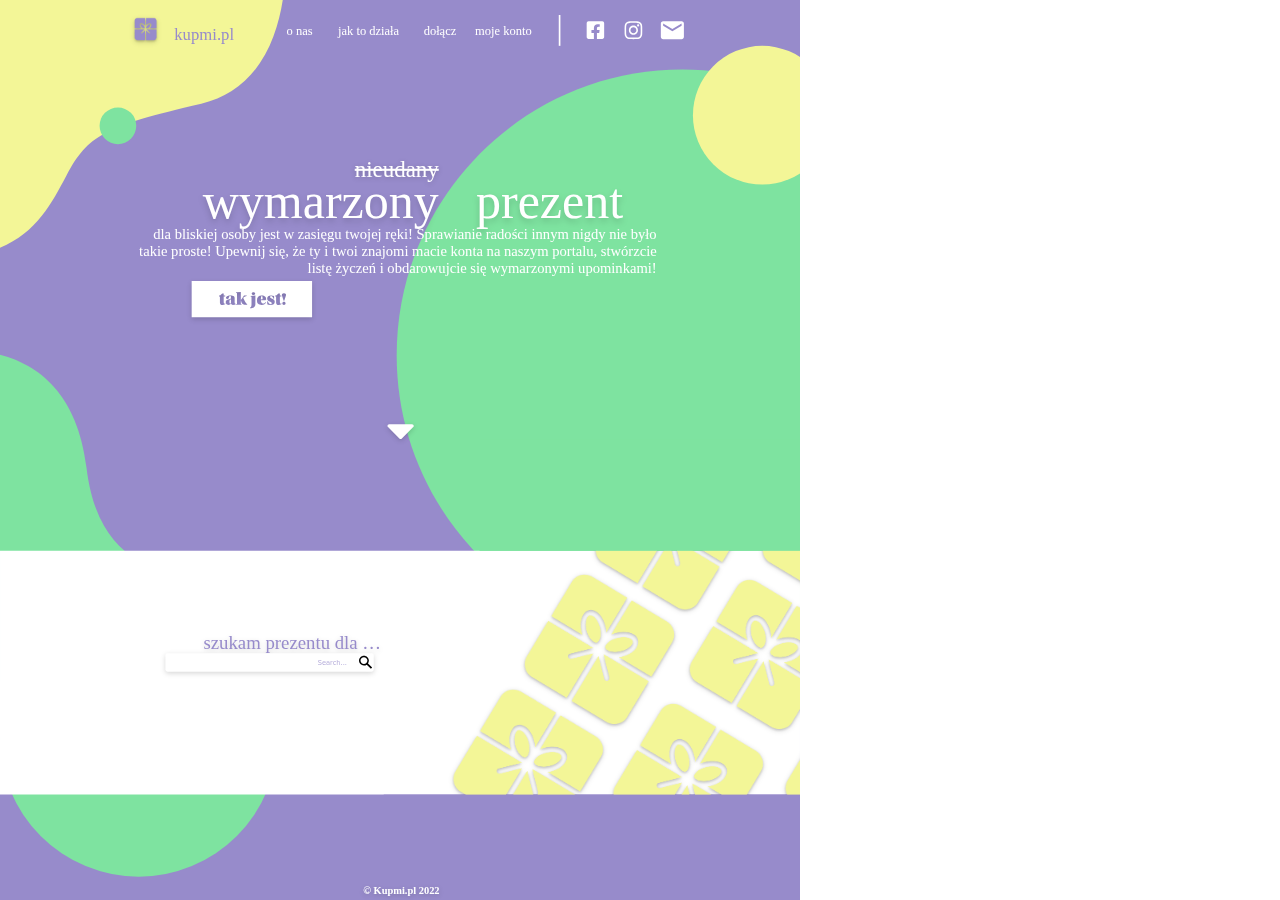
<file: potencjalne sciaga/index.html>
<!DOCTYPE html>
<html>
<head>
<meta charset="utf-8"/>
<meta http-equiv="X-UA-Compatible" content="IE=edge"/>
<meta name="viewport" content="width=device-width, initial-scale=1.0">
<title>strona glowna</title>
<link rel="stylesheet" type="text/css" id="applicationStylesheet" href="index.css"/>
<script id="applicationScript" type="text/javascript" src="index.js"></script>
</head>
<body>
<div id="strona_glowna">
	<svg class="Path_6" viewBox="1713.124 -131.086 967.471 819.91">
		<path id="Path_6" d="M 2678.99072265625 -62.59048461914062 C 2678.99072265625 -62.59048461914062 2704.714111328125 190.9683685302734 2550.14306640625 288.210205078125 C 2529.696044921875 301.0737915039062 2505.820556640625 311.2660217285156 2478.228759765625 317.6762390136719 C 2244.400146484375 372.0000305175781 2206.609619140625 393.2572021484375 2154.647705078125 490.0952758789062 C 2102.685791015625 586.933349609375 2050.72412109375 695.5810546875 1823.981079101562 688.4953002929688 C 1597.238037109375 681.4095458984375 1788.552490234375 -131.0857238769531 1788.552490234375 -131.0857238769531 L 2678.99072265625 -62.59048461914062 Z">
		</path>
	</svg>
	<svg class="Path_8" viewBox="0 0 1920 1088">
		<path id="Path_8" d="M 0 0 L 1920 0 L 1920 1088 L 0 1088 L 0 0 Z">
		</path>
	</svg>
	<svg class="Path_4" viewBox="0 0 1371 1371">
		<path id="Path_4" d="M 685.5 0 C 1064.091186523438 0 1371 306.9088134765625 1371 685.5 C 1371 1064.091186523438 1064.091186523438 1371 685.5 1371 C 306.9088134765625 1371 0 1064.091186523438 0 685.5 C 0 306.9088134765625 306.9088134765625 0 685.5 0 Z">
		</path>
	</svg>
	<div id="Component_3__3" class="Component_3___3">
		<div id="kupmipl_b">
			<span>kupmi.pl</span>
		</div>
		<div id="Component_1__1_b" class="Component_1___1">
			<div onclick="application.goToTargetView(event)" id="o_nas_b">
				<span>o nas</span>
			</div>
			<div onclick="application.goToTargetView(event)" id="jak_to_dziaa_b">
				<span>jak to działa</span>
			</div>
			<div onclick="application.goToTargetView(event)" id="docz_b">
				<span>dołącz</span>
			</div>
			<div onclick="application.goToTargetView(event)" id="moje_konto_b">
				<span>moje konto</span>
			</div>
		</div>
		<svg class="Line_3_b" viewBox="0 0 4 74">
			<path id="Line_3_b" d="M 0 0 L 0 74">
			</path>
		</svg>
	</div>
	<svg class="Ellipse_3">
		<ellipse id="Ellipse_3" rx="44" ry="44" cx="44" cy="44">
		</ellipse>
	</svg>
	<svg class="Icon_awesome-caret-down_b" viewBox="0.794 13.5 44.944 25.351">
		<path id="Icon_awesome-caret-down_b" d="M 3.818314075469971 13.5 L 42.71429061889648 13.5 C 45.40511322021484 13.5 46.75052642822266 16.7318115234375 44.84577941894531 18.62580490112305 L 25.40535354614258 37.97159576416016 C 24.22623062133789 39.14406967163086 22.30637359619141 39.14406967163086 21.12725257873535 37.97159576416016 L 1.686820864677429 18.62580490112305 C -0.2179179489612579 16.7318115234375 1.127492427825928 13.5 3.818314075469971 13.5 Z">
		</path>
	</svg>
	<div id="Component_9__2" class="Component_9___2">
		<div id="wymarzony_">
			<span style="text-decoration:line-through;"></span><span>wymarzony</span><br/>
		</div>
		<div id="nieudany">
			<span>nieudany</span>
		</div>
		<div id="prezent">
			<span>prezent</span>
		</div>
		<div onclick="application.goToTargetView(event)" id="Group_1">
			<svg class="Subtraction_1" viewBox="0 0 267.999 80.999">
				<path id="Subtraction_1" d="M 267.9993591308594 80.99913024902344 L 1.289876308874227e-05 80.99913024902344 L 1.289876308874227e-05 3.17911799356807e-05 L 267.9993591308594 3.17911799356807e-05 L 267.9992980957031 80.99913024902344 L 267.9993591308594 80.99913024902344 Z M 141.7680053710938 32.16423034667969 L 131.2082824707031 33.20373153686523 L 131.2082824707031 34.48443222045898 L 132.327880859375 34.68423080444336 C 132.9695434570312 34.80423355102539 133.2081146240234 35.24866485595703 133.2081146240234 36.32403182983398 L 133.2081146240234 49.88433074951172 C 133.2081146240234 53.73999786376953 133.0620422363281 55.24473190307617 132.5286102294922 56.8845329284668 C 131.9538726806641 58.60596466064453 131.0444183349609 58.94820022583008 129.6081085205078 59.36403274536133 L 129.8079071044922 60.60423278808594 C 130.0827484130859 60.6263313293457 130.4366149902344 60.63843154907227 130.8303070068359 60.63843154907227 C 133.2109527587891 60.63843154907227 136.3993530273438 60.21969985961914 138.2084808349609 59.04453277587891 C 140.6982116699219 57.47603225708008 141.8085174560547 55.09503173828125 141.8085174560547 51.32433319091797 L 141.8085174560547 32.24433135986328 L 141.7680053710938 32.16423034667969 Z M 185.8878173828125 32.60433197021484 L 185.8878173828125 34.44393157958984 L 187.9281158447266 34.44393157958984 L 187.9281158447266 48.08433151245117 C 187.9281158447266 49.99916458129883 188.4106140136719 51.35003280639648 189.4032135009766 52.2140998840332 C 190.3232116699219 53.01493072509766 191.6986083984375 53.40423202514648 193.6080169677734 53.40423202514648 C 195.9380187988281 53.40423202514648 197.8455505371094 52.62353134155273 200.1681060791016 51.36393356323242 L 199.8882141113281 50.24433135986328 L 199.8827056884766 50.24729919433594 C 199.4159851074219 50.40203094482422 199.0473480224609 50.52423095703125 198.4878082275391 50.52423095703125 C 196.8930511474609 50.52423095703125 196.3278198242188 49.47736358642578 196.3278198242188 46.52373123168945 L 196.3278198242188 34.44393157958984 L 199.6884155273438 34.44393157958984 L 199.6884155273438 32.60433197021484 L 196.3278198242188 32.60433197021484 L 196.3278198242188 27.8442325592041 L 193.1283111572266 27.8442325592041 L 188.1279144287109 32.60433197021484 L 185.8878173828125 32.60433197021484 Z M 167.7680816650391 45.08373260498047 L 168.4080200195312 51.68432998657227 C 170.3424072265625 53.04183197021484 173.9696197509766 53.40423202514648 175.8078155517578 53.40423202514648 C 181.6040802001953 53.40423202514648 184.9284057617188 50.750732421875 184.9284057617188 46.12413024902344 C 184.9284057617188 42.45996475219727 183.1096496582031 41.07653045654297 179.2881164550781 39.52443313598633 C 175.5788116455078 38.03213119506836 174.4479064941406 37.15359878540039 174.4479064941406 35.76423263549805 C 174.4479064941406 34.41169738769531 175.3304138183594 33.60423278808594 176.8086090087891 33.60423278808594 C 177.7796173095703 33.60423278808594 178.8030395507812 34.19203186035156 179.7682800292969 35.30410003662109 C 180.6819152832031 36.35669708251953 181.4980773925781 37.81606674194336 182.1285095214844 39.52443313598633 L 183.4479064941406 39.52443313598633 L 183.4479064941406 33.48453140258789 C 181.6956176757812 32.60796356201172 179.2282104492188 32.08413314819336 176.8482055664062 32.08413314819336 C 174.0567169189453 32.08413314819336 171.8698120117188 32.66790008544922 170.3481750488281 33.81923294067383 C 168.8219146728516 34.97406387329102 168.0480194091797 36.63769912719727 168.0480194091797 38.76393127441406 C 168.0480194091797 42.98986434936523 170.6485748291016 44.41729736328125 174.0483093261719 45.84423065185547 C 176.7085113525391 47.0003662109375 178.2486114501953 47.98629760742188 178.2486114501953 49.60443115234375 C 178.2486114501953 51.14339828491211 177.454345703125 51.92373275756836 175.8879089355469 51.92373275756836 C 174.6275482177734 51.92373275756836 173.2669067382812 51.15613174438477 171.9531097412109 49.70386505126953 C 170.8397064208984 48.47316360473633 169.8100128173828 46.78919982910156 169.1280059814453 45.08373260498047 L 167.7680816650391 45.08373260498047 Z M 156.0483093261719 32.08413314819336 C 149.1354827880859 32.08413314819336 145.3284149169922 35.90559768676758 145.3284149169922 42.84453201293945 C 145.3284149169922 46.59203338623047 146.1756439208984 49.24143218994141 147.9185180664062 50.94419860839844 C 149.6128387451172 52.59953308105469 152.2067413330078 53.40423202514648 155.8485107421875 53.40423202514648 C 160.9883117675781 53.40423202514648 163.9879760742188 51.45956420898438 165.2886199951172 47.28423309326172 L 164.2482147216797 46.72439956665039 C 162.9703826904297 49.47953033447266 161.4758758544922 49.96443176269531 158.8086090087891 49.96443176269531 C 157.24560546875 49.96443176269531 156.0494079589844 49.27466583251953 155.2532501220703 47.91433334350586 C 154.5278167724609 46.67473220825195 154.1494140625 44.91510009765625 154.1286163330078 42.68429946899414 L 164.0079193115234 42.68429946899414 C 165.4401092529297 42.68429946899414 165.7278137207031 41.90363311767578 165.7278137207031 40.6440315246582 C 165.7278137207031 39.70159912109375 165.7278137207031 37.49463272094727 164.4881744384766 35.58409881591797 C 162.9812469482422 33.26169967651367 160.1416778564453 32.08413314819336 156.0483093261719 32.08413314819336 Z M 87.60784912109375 50.96433258056641 L 87.60831451416016 50.9655647277832 C 88.22624969482422 52.58376693725586 89.58538055419922 53.40423202514648 91.64791107177734 53.40423202514648 C 94.48431396484375 53.40423202514648 96.68254852294922 52.91996383666992 98.36820983886719 51.92373275756836 L 98.28811645507812 50.76453018188477 C 96.64604949951172 50.76453018188477 95.64841461181641 50.54859924316406 95.64841461181641 47.56413269042969 L 95.64841461181641 38.32379913330078 C 95.64841461181641 36.49446487426758 95.07754516601562 35.10599899291992 93.90318298339844 34.07909774780273 C 92.38938140869141 32.75533294677734 89.85434722900391 32.08413314819336 86.36851501464844 32.08413314819336 C 82.41764831542969 32.08413314819336 80.05217742919922 33.01126480102539 78.76351165771484 33.78903198242188 C 77.19061279296875 34.73843002319336 76.28851318359375 36.0268669128418 76.28851318359375 37.32393264770508 C 76.28851318359375 39.32923126220703 78.25138092041016 40.04373168945312 80.08831024169922 40.04373168945312 C 81.57901000976562 40.04373168945312 82.17188262939453 39.54816436767578 82.52821350097656 38.00429916381836 C 83.293212890625 34.43379974365234 84.62528228759766 33.68429946899414 85.60800933837891 33.68429946899414 C 86.915283203125 33.68429946899414 87.44850921630859 34.56509780883789 87.44850921630859 36.72453308105469 L 87.44850921630859 39.16443252563477 C 86.32981109619141 40.20223236083984 81.18781280517578 41.57839965820312 80.16841125488281 41.84373092651367 C 77.12814331054688 42.79646682739258 75.88801574707031 44.32626342773438 75.88801574707031 47.12403106689453 C 75.88801574707031 50.76303100585938 78.66397857666016 53.40423202514648 82.48860931396484 53.40423202514648 C 84.6295166015625 53.40423202514648 85.80747985839844 52.43399810791016 86.94664764404297 51.49573135375977 C 87.16274261474609 51.31772994995117 87.38504791259766 51.13466644287109 87.60678100585938 50.96513366699219 L 87.60784912109375 50.96433258056641 Z M 60.84811401367188 32.60433197021484 L 60.84811401367188 34.44393157958984 L 62.88841247558594 34.44393157958984 L 62.88841247558594 48.08433151245117 C 62.88841247558594 49.99929809570312 63.37081146240234 51.35016632080078 64.36318206787109 52.2140998840332 C 65.2830810546875 53.01493072509766 66.65857696533203 53.40423202514648 68.56831359863281 53.40423202514648 C 70.8983154296875 53.40423202514648 72.80584716796875 52.62353134155273 75.12841033935547 51.36393356323242 L 74.8485107421875 50.24433135986328 L 74.84317779541016 50.24723052978516 C 74.35731506347656 50.40803146362305 74.00627899169922 50.52423095703125 73.44811248779297 50.52423095703125 C 71.85334777832031 50.52423095703125 71.28811645507812 49.47736358642578 71.28811645507812 46.52373123168945 L 71.28811645507812 34.44393157958984 L 74.64781188964844 34.44393157958984 L 74.64781188964844 32.60433197021484 L 71.28811645507812 32.60433197021484 L 71.28811645507812 27.8442325592041 L 68.08861541748047 27.8442325592041 L 63.08821105957031 32.60433197021484 L 60.84811401367188 32.60433197021484 Z M 205.3683166503906 46.24383163452148 C 203.2387084960938 46.24383163452148 201.8079071044922 47.65836334228516 201.8079071044922 49.76373291015625 C 201.8079071044922 51.92659759521484 203.2054443359375 53.32413101196289 205.3683166503906 53.32413101196289 C 207.5552062988281 53.32413101196289 208.9683074951172 51.92659759521484 208.9683074951172 49.76373291015625 C 208.9878387451172 48.77699661254883 208.6589202880859 47.88713073730469 208.0421142578125 47.25799942016602 C 207.3916473388672 46.59453201293945 206.4670867919922 46.24383163452148 205.3683166503906 46.24383163452148 Z M 109.3699493408203 42.80956649780273 C 109.4989776611328 43.18099975585938 109.6451110839844 43.62966537475586 109.7998428344727 44.10469818115234 C 110.4222106933594 46.01549911499023 111.2746429443359 48.63246536254883 112.3281097412109 50.32443237304688 C 113.3561782836914 52.01613235473633 115.0309829711914 52.85336685180664 117.4482116699219 52.884033203125 L 123.7680130004883 53.00373077392578 L 123.8085098266602 52.12443161010742 C 123.2416152954102 51.80046463012695 122.6491165161133 51.24506378173828 121.8879165649414 50.32443237304688 C 119.6648101806641 47.50559997558594 116.3480758666992 41.21866607666016 114.8085098266602 37.76399993896484 C 116.547477722168 35.59013366699219 117.0864486694336 35.17679977416992 118.9278106689453 34.60409927368164 L 122.4882125854492 33.48453140258789 L 122.4882125854492 32.60433197021484 L 117.6084136962891 32.60433197021484 C 116.7145462036133 32.60433197021484 116.3001480102539 32.707763671875 115.4880142211914 33.80403137207031 C 115.1516494750977 34.28199768066406 114.7343139648438 34.86986541748047 114.29248046875 35.49223327636719 L 114.2757797241211 35.51569747924805 C 112.7288131713867 37.69466400146484 110.6101455688477 40.67886352539062 109.3680114746094 42.60423278808594 L 109.3680114746094 24.64383125305176 L 109.2078094482422 24.48453140258789 L 98.96851348876953 25.36383247375488 L 98.96851348876953 26.64453125 L 100.0881118774414 26.80383110046387 C 100.7297821044922 26.92476463317871 100.9683151245117 27.38016510009766 100.9683151245117 28.484130859375 L 100.9683151245117 49.36413192749023 C 100.9683151245117 51.40216445922852 100.7427139282227 51.48366546630859 98.68861389160156 51.60423278808594 L 98.68861389160156 52.884033203125 L 111.3678131103516 52.884033203125 L 111.3678131103516 51.60423278808594 C 111.2786483764648 51.59066390991211 111.1933822631836 51.57793045043945 111.111946105957 51.56576538085938 C 109.4997100830078 51.32513046264648 109.3680114746094 51.30546569824219 109.3680114746094 49.36413192749023 L 109.3680114746094 42.80989837646484 L 109.3699493408203 42.80956649780273 Z M 205.4079132080078 27.4437313079834 C 203.4513397216797 27.4437313079834 202.0940093994141 27.94223213195801 201.3735809326172 28.9253978729248 C 200.6956176757812 29.85066604614258 200.61083984375 31.20559883117676 201.12841796875 32.84373092651367 L 204.6879119873047 44.12429809570312 L 206.0883178710938 44.12433242797852 L 209.6478118896484 32.84373092651367 C 210.1694793701172 31.19269752502441 210.0880432128906 29.83256530761719 209.412353515625 28.91043090820312 C 208.69921875 27.93719863891602 207.3519134521484 27.4437313079834 205.4079132080078 27.4437313079834 Z M 137.4479827880859 24.84453201293945 C 135.1402435302734 24.84453201293945 133.5285186767578 26.20943260192871 133.5285186767578 28.16373252868652 C 133.5285186767578 30.11856460571289 135.1402435302734 31.48383140563965 137.4479827880859 31.48383140563965 C 139.7795867919922 31.48383140563965 141.4080200195312 30.11856460571289 141.4080200195312 28.16373252868652 C 141.4080200195312 26.20943260192871 139.7795867919922 24.84453201293945 137.4479827880859 24.84453201293945 Z M 86.16781616210938 50.40453338623047 C 84.74974822998047 50.40453338623047 84.0078125 48.2512321472168 84.0078125 46.12413024902344 C 84.0078125 42.75356674194336 85.08604431152344 42.1427001953125 87.44850921630859 40.80419921875 L 87.44850921630859 48.04383087158203 C 87.44850921630859 49.78676605224609 87.11338043212891 50.40453338623047 86.16781616210938 50.40453338623047 Z M 154.1286163330078 41.12366485595703 L 154.1286163330078 41.12259674072266 C 154.1286773681641 38.31473159790039 154.3885803222656 33.60423278808594 156.12841796875 33.60423278808594 C 157.9284057617188 33.60423278808594 157.9284057617188 37.78919982910156 157.9284057617188 39.16443252563477 C 157.9284057617188 40.78246688842773 157.6016082763672 40.88483047485352 156.5684814453125 40.96443176269531 L 154.1296844482422 41.12360000610352 L 154.1286163330078 41.12366485595703 Z">
				</path>
			</svg>
		</div>
		<div id="dla_bliskiej_osoby_jest_w_zasi">
			<span>dla bliskiej osoby jest w zasięgu twojej ręki! Sprawianie radości innym nigdy nie było takie proste! Upewnij się, że ty i twoi znajomi macie konta na naszym portalu, stwórzcie listę życzeń i obdarowujcie się wymarzonymi upominkami!</span>
		</div>
	</div>
	<svg class="Ellipse_2">
		<ellipse id="Ellipse_2" rx="166.5" ry="166.5" cx="166.5" cy="166.5">
		</ellipse>
	</svg>
	<svg class="Ellipse_4">
		<ellipse id="Ellipse_4" rx="333" ry="333" cx="333" cy="333">
		</ellipse>
	</svg>
	<svg class="Path_7" viewBox="1683.445 871.714 949.742 803.812">
		<path id="Path_7" d="M 1855.904418945312 881.4586791992188 C 1855.904418945312 881.4586791992188 2198.394287109375 792.1259765625 2242.116455078125 1154.419067382812 C 2285.83837890625 1516.712280273438 2633.1865234375 1377.750732421875 2633.1865234375 1377.750732421875 L 2633.1865234375 1675.525756835938 L 1683.444946289062 1660.636962890625 L 1855.904418945312 881.4586791992188 Z">
		</path>
	</svg>
	<svg class="Path_5" viewBox="0 0 1920 585.084">
		<path id="Path_5" d="M 0 0 L 1920 0 L 1920 585.0838623046875 L 0 585.0838623046875 L 0 0 Z">
		</path>
	</svg>
	<div id="szukam_prezentu_dla_">
		<span>szukam prezentu dla …</span>
		<form role="search" id="form">
			<input type="search" id="query" name="q"
			 placeholder="Search..."
			 aria-label="Search through site content">
			<button>
			  <svg viewBox="0 0 1024 1024"><path class="path1" d="M848.471 928l-263.059-263.059c-48.941 36.706-110.118 55.059-177.412 55.059-171.294 0-312-140.706-312-312s140.706-312 312-312c171.294 0 312 140.706 312 312 0 67.294-24.471 128.471-55.059 177.412l263.059 263.059-79.529 79.529zM189.623 408.078c0 121.364 97.091 218.455 218.455 218.455s218.455-97.091 218.455-218.455c0-121.364-103.159-218.455-218.455-218.455-121.364 0-218.455 97.091-218.455 218.455z"></path></svg>
			</button>
		  </form>
	</div>
	
	<div id="n_Kupmipl__2022_cm">
		<span>© Kupmi.pl  2022</span>
	</div>
	<img id="Kupmipl_1" src="Kupmipl_1.png" srcset="Kupmipl_1.png 1x, Kupmipl_1@2x.png 2x">
		
	<svg class="Icon_awesome-facebook-square_co" viewBox="0 2.25 42 42.578">
		<path id="Icon_awesome-facebook-square_co" d="M 37.50000381469727 2.25 L 4.5 2.25 C 2.014718294143677 2.25 -9.176324624604604e-07 4.292421817779541 -2.818495659084874e-07 6.811874866485596 L -2.818495659084874e-07 40.26564025878906 C -2.818495659084874e-07 42.78509521484375 2.014718532562256 44.82751083374023 4.500000476837158 44.82751083374023 L 17.36718940734863 44.82751083374023 L 17.36718940734863 30.35210227966309 L 11.4609375 30.35210227966309 L 11.4609375 23.53875541687012 L 17.36718940734863 23.53875541687012 L 17.36718940734863 18.34581756591797 C 17.36718940734863 12.43914127349854 20.8359375 9.176450729370117 26.14874839782715 9.176450729370117 C 28.6931266784668 9.176450729370117 31.35375022888184 9.636438369750977 31.35375022888184 9.636438369750977 L 31.35375022888184 15.4338207244873 L 28.42218971252441 15.4338207244873 C 25.53375244140625 15.4338207244873 24.6328125 17.25096893310547 24.6328125 19.11468696594238 L 24.6328125 23.53875541687012 L 31.08094024658203 23.53875541687012 L 30.04969215393066 30.35210227966309 L 24.6328125 30.35210227966309 L 24.6328125 44.82751083374023 L 37.50000381469727 44.82751083374023 C 39.98529052734375 44.82751083374023 42 42.78509521484375 42 40.26564025878906 L 42 6.811874866485596 C 42 4.292420864105225 39.98529052734375 2.25 37.50000381469727 2.25 Z">
		</path>
	</svg>
	<svg class="Icon_simple-instagram_cp" viewBox="0 0 42.443 43.026">
		<path id="Icon_simple-instagram_cp" d="M 21.22127723693848 -5.630279353852075e-09 C 15.45616245269775 -5.630279353852075e-09 14.73641109466553 0.02689134702086449 12.47280502319336 0.1290784478187561 C 10.21274185180664 0.2366438508033752 8.674199104309082 0.5969879031181335 7.321340560913086 1.129436492919922 C 5.926042079925537 1.678020238876343 4.741188049316406 2.414842844009399 3.561637878417969 3.610611200332642 C 2.382088899612427 4.806379318237305 1.653491377830505 6.005735397338867 1.114117026329041 7.422011852264404 C 0.5888904929161072 8.79347038269043 0.231665626168251 10.35316848754883 0.1273276656866074 12.64431095123291 C 0.02122128196060658 14.93903923034668 2.793967723846436e-09 15.66869068145752 2.793967723846436e-09 21.5130786895752 C 2.793967723846436e-09 27.35746002197266 0.02652660384774208 28.08711624145508 0.1273276656866074 30.3818416595459 C 0.2334340661764145 32.67119216918945 0.5888904929161072 34.23268127441406 1.114117026329041 35.60414886474609 C 1.655259966850281 37.01684188842773 2.382088184356689 38.21977615356445 3.56163763999939 39.41554260253906 C 4.74118709564209 40.60951995849609 5.924273490905762 41.34992599487305 7.321340560913086 41.8967170715332 C 8.675965309143066 42.4273796081543 10.21450805664062 42.79130554199219 12.47280502319336 42.8970832824707 C 14.73641109466553 43.004638671875 15.45616245269775 43.02615737915039 21.22127723693848 43.02615737915039 C 26.98639106750488 43.02615737915039 27.70614814758301 42.99926376342773 29.96975135803223 42.89707946777344 C 32.22804641723633 42.78950881958008 33.76836013793945 42.42737579345703 35.12121963500977 41.8967170715332 C 36.51474761962891 41.3481330871582 37.70137405395508 40.60951614379883 38.88092041015625 39.41554260253906 C 40.05869674682617 38.21977615356445 40.7890625 37.0222053527832 41.32844543457031 35.60414123535156 C 41.85189819335938 34.23268127441406 42.21089553833008 32.67118453979492 42.31523132324219 30.3818416595459 C 42.42133712768555 28.08711624145508 42.44255828857422 27.35746002197266 42.44255828857422 21.51307678222656 C 42.44255828857422 15.66868877410889 42.41603851318359 14.93903636932373 42.31523132324219 12.64430809020996 C 42.20912170410156 10.35496044158936 41.85189819335938 8.791674613952637 41.32844543457031 7.422008514404297 C 40.78730010986328 6.007524490356445 40.05869674682617 4.80637788772583 38.88092041015625 3.610609769821167 C 37.70137405395508 2.414842844009399 36.52005767822266 1.676227331161499 35.12121963500977 1.129436492919922 C 33.76836395263672 0.5969879031181335 32.22804641723633 0.234851062297821 29.96975135803223 0.1290784329175949 C 27.70614814758301 0.02151307091116905 26.98639106750488 -5.630279353852075e-09 21.22127723693848 -5.630279353852075e-09 Z M 21.22127723693848 3.872354030609131 C 26.88559341430664 3.872354030609131 27.56113815307617 3.901037693023682 29.7982120513916 3.999640226364136 C 31.86728668212891 4.098240852355957 32.99024963378906 4.446035385131836 33.73652267456055 4.743634223937988 C 34.73038482666016 5.132661819458008 35.43423080444336 5.598779201507568 36.18051528930664 6.349942684173584 C 36.92148971557617 7.102900505065918 37.38127899169922 7.818210124969482 37.76503753662109 8.825739860534668 C 38.05505752563477 9.582283973693848 38.40167999267578 10.72068309783936 38.49539566040039 12.81820964813232 C 38.5962028503418 15.08783912658691 38.61919403076172 15.76908683776855 38.61919403076172 21.5130786895752 C 38.61919403076172 27.25707244873047 38.59266662597656 27.94011306762695 38.48832321166992 30.20794677734375 C 38.38045120239258 32.30546951293945 38.03561019897461 33.44387054443359 37.74381256103516 34.20041275024414 C 37.34768295288086 35.20793914794922 36.896728515625 35.92145919799805 36.15398788452148 36.67800521850586 C 35.41300964355469 37.42917251586914 34.69679641723633 37.89528656005859 33.71354293823242 38.28431701660156 C 32.97079467773438 38.57833480834961 31.83015060424805 38.92971038818359 29.76107978820801 39.02472305297852 C 27.50808334350586 39.12690734863281 26.84491729736328 39.15021514892578 21.1682243347168 39.15021514892578 C 15.48976421356201 39.15021514892578 14.82660007476807 39.12333297729492 12.57537746429443 39.01755142211914 C 10.50453186035156 38.9081916809082 9.363889694213867 38.55860900878906 8.62114429473877 38.26279830932617 C 7.614901065826416 37.86122131347656 6.923441410064697 37.40407180786133 6.182466506958008 36.65111923217773 C 5.437952995300293 35.89995574951172 4.962242126464844 35.17388153076172 4.590870380401611 34.1771125793457 C 4.299077033996582 33.42415618896484 3.956000328063965 32.267822265625 3.848124980926514 30.1702995300293 C 3.768545150756836 27.91142463684082 3.740250110626221 27.21404266357422 3.740250110626221 21.48618698120117 C 3.740250110626221 15.75653839111328 3.768545150756836 15.05736351013184 3.848124980926514 12.77159881591797 C 3.956000328063965 10.67407321929932 4.299077033996582 9.519538879394531 4.590870380401611 8.766580581665039 C 4.962242126464844 7.744709491729736 5.437952995300293 7.045533180236816 6.182466506958008 6.290784358978271 C 6.923441410064697 5.539618492126465 7.614901065826416 5.055574417114258 8.62114429473877 4.680888652801514 C 9.363889694213867 4.383291244506836 10.47977447509766 4.033702373504639 12.54884910583496 3.926137685775757 C 14.80361080169678 3.845463514328003 15.46677398681641 3.818573236465454 21.14169311523438 3.818573236465454 L 21.22127532958984 3.872355222702026 Z M 21.22127723693848 10.46611213684082 C 15.19974040985107 10.46611213684082 10.32415390014648 15.41411972045898 10.32415390014648 21.5130786895752 C 10.32415390014648 27.6174144744873 15.20504570007324 32.56003952026367 21.22127723693848 32.56003952026367 C 27.24281883239746 32.56003952026367 32.11840057373047 27.61203765869141 32.11840057373047 21.5130786895752 C 32.11840057373047 15.40874099731445 27.23751258850098 10.46611213684082 21.22127723693848 10.46611213684082 Z M 21.22127723693848 28.68410491943359 C 17.31302642822266 28.68410491943359 14.14752006530762 25.47506523132324 14.14752006530762 21.5130786895752 C 14.14752006530762 17.55108451843262 17.31302642822266 14.3420524597168 21.22127723693848 14.3420524597168 C 25.1295337677002 14.3420524597168 28.29504013061523 17.55108451843262 28.29504013061523 21.5130786895752 C 28.29504013061523 25.47506523132324 25.1295337677002 28.68410491943359 21.22127723693848 28.68410491943359 Z M 35.09645843505859 10.03047180175781 C 35.09645843505859 11.45571422576904 33.95404815673828 12.61203956604004 32.54990005493164 12.61203956604004 C 31.14399909973145 12.61203956604004 30.00335311889648 11.4539213180542 30.00335311889648 10.03047180175781 C 30.00335311889648 8.607023239135742 31.14576530456543 7.450696468353271 32.54990005493164 7.450696468353271 C 33.95227813720703 7.448902130126953 35.09645843505859 8.607023239135742 35.09645843505859 10.03047180175781 Z">
		</path>
	</svg>
	<svg class="Icon_material-email_cq" viewBox="3 6 55.345 43.026">
		<path id="Icon_material-email_cq" d="M 52.81069183349609 5.999998569488525 L 8.534521102905273 5.999998569488525 C 5.490533828735352 5.999998569488525 3.02767276763916 8.420221328735352 3.02767276763916 11.37826919555664 L 3 43.64788436889648 C 3 46.60593032836914 5.490533828735352 49.02614974975586 8.534521102905273 49.02614974975586 L 52.81069183349609 49.02614974975586 C 55.85468292236328 49.02614974975586 58.34521484375 46.60593032836914 58.34521484375 43.64788436889648 L 58.34521484375 11.37826919555664 C 58.34521484375 8.420221328735352 55.85468292236328 5.999998569488525 52.81069183349609 5.999998569488525 Z M 52.81069183349609 16.75653648376465 L 30.672607421875 30.20221328735352 L 8.534521102905273 16.75653648376465 L 8.534521102905273 11.37826919555664 L 30.672607421875 24.82394218444824 L 52.81069183349609 11.37826919555664 L 52.81069183349609 16.75653648376465 Z">
		</path>
	</svg>
	<img id="logo_yellow_cr" src="logo_yellow_cr.png" srcset="logo_yellow_cr.png 1x, logo_yellow_cr@2x.png 2x">
		
	<img id="logo_yellow_cs" src="logo_yellow_cs.png" srcset="logo_yellow_cs.png 1x, logo_yellow_cs@2x.png 2x">
		
	<img id="logo_yellow_ct" src="logo_yellow_ct.png" srcset="logo_yellow_ct.png 1x, logo_yellow_ct@2x.png 2x">
		
	<img id="logo_yellow_cu" src="logo_yellow_cu.png" srcset="logo_yellow_cu.png 1x, logo_yellow_cu@2x.png 2x">
		
	<img id="logo_yellow_cv" src="logo_yellow_cv.png" srcset="logo_yellow_cv.png 1x, logo_yellow_cv@2x.png 2x">
		
	<img id="logo_yellow_cw" src="logo_yellow_cw.png" srcset="logo_yellow_cw.png 1x, logo_yellow_cw@2x.png 2x">
		
	<img id="logo_yellow_cx" src="logo_yellow_cx.png" srcset="logo_yellow_cx.png 1x, logo_yellow_cx@2x.png 2x">
		
	<svg class="Rectangle_1">
		<rect id="Rectangle_1" rx="0" ry="0" x="0" y="0" width="964" height="268">
		</rect>
	</svg>
	<svg class="Rectangle_2">
		<rect id="Rectangle_2" rx="0" ry="0" x="0" y="0" width="1103" height="197">
		</rect>
	</svg>
</div>
</body>
</html>
</file>
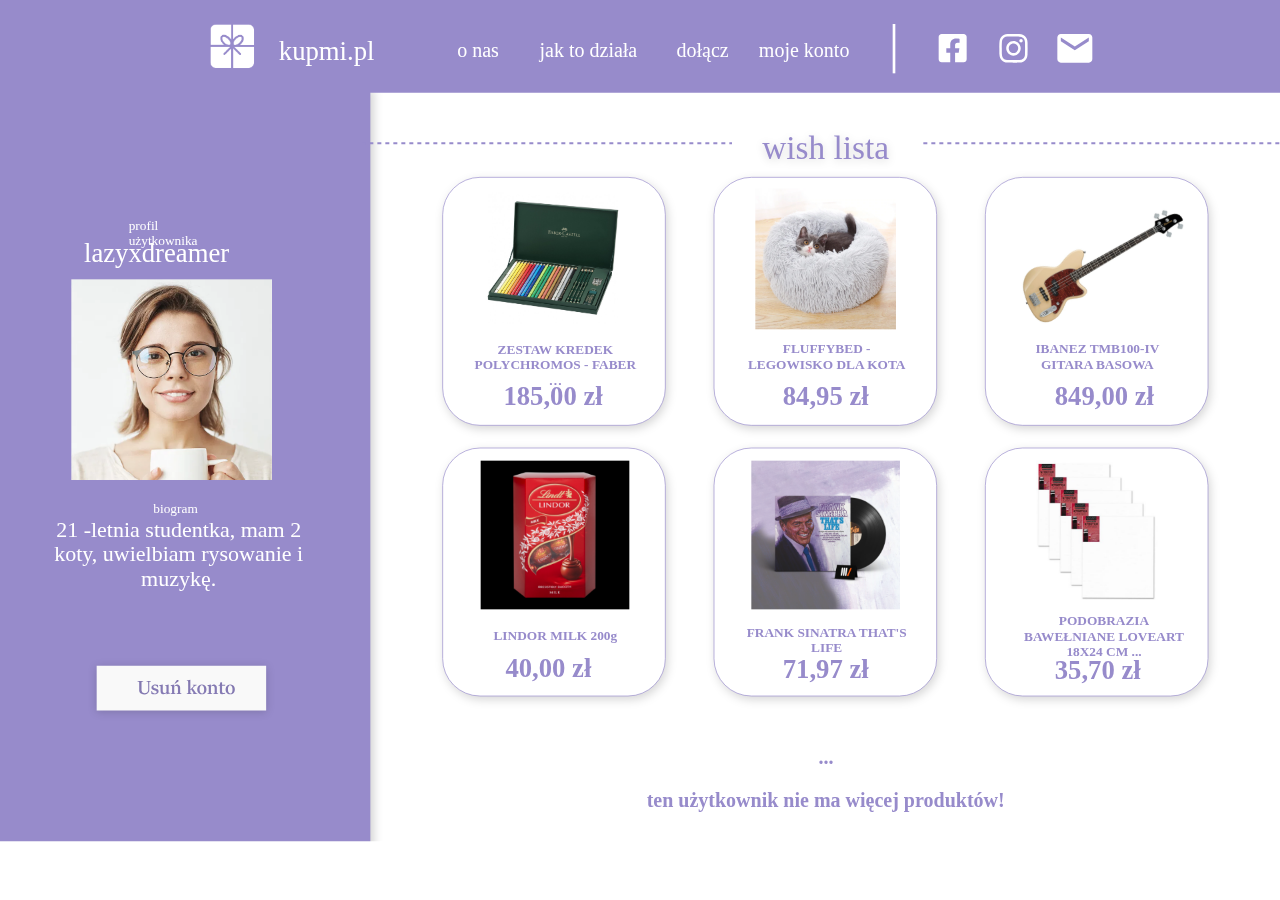
<file: potencjalne sciaga/biogram.html>
<!DOCTYPE html>
<html>
<head>
<meta charset="utf-8"/>
<meta http-equiv="X-UA-Compatible" content="IE=edge"/>
<meta name="viewport" content="width=device-width, initial-scale=1.0">
<title>biogram</title>
<link rel="stylesheet" type="text/css" id="applicationStylesheet" href="biogram.css"/>
<script id="applicationScript" type="text/javascript" src="biogram.js"></script>
</head>
<body>
<div id="biogram">
	<svg class="Path_23" viewBox="0 0 580.916 1127">
		<path id="Path_23" d="M 0 0 L 580.9159545898438 0 L 580.9159545898438 1127 L 0 1127 L 0 0 Z">
		</path>
	</svg>
	<svg class="Path_17_fe" viewBox="0 0 1920 139">
		<path id="Path_17_fe" d="M 0 0 L 1920 0 L 1920 139 L 0 139 L 0 0 Z">
		</path>
	</svg>
	<div id="Component_3__7" class="Component_3___7">
		<div onclick="application.goToTargetView(event)" id="kupmipl_fg">
			<span>kupmi.pl</span>
		</div>
		<div id="Component_1__1_fh" class="Component_1___1">
			<div onclick="application.goToTargetView(event)" id="o_nas_fi">
				<span>o nas</span>
			</div>
			<div onclick="application.goToTargetView(event)" id="jak_to_dziaa_fj">
				<span>jak to działa</span>
			</div>
			<div onclick="application.goToTargetView(event)" id="docz_fk">
				<span>dołącz</span>
			</div>
			<div id="moje_konto_fl">
				<span>moje konto</span>
			</div>
		</div>
		<svg class="Line_3_fm" viewBox="0 0 4 74">
			<path id="Line_3_fm" d="M 0 0 L 0 74">
			</path>
		</svg>
	</div>
	<svg class="Icon_awesome-facebook-square_fn" viewBox="0 2.25 42 42.578">
		<path id="Icon_awesome-facebook-square_fn" d="M 37.50000381469727 2.25 L 4.5 2.25 C 2.014718294143677 2.25 -9.176324624604604e-07 4.292421817779541 -2.818495659084874e-07 6.811874866485596 L -2.818495659084874e-07 40.26564025878906 C -2.818495659084874e-07 42.78509521484375 2.014718532562256 44.82751083374023 4.500000476837158 44.82751083374023 L 17.36718940734863 44.82751083374023 L 17.36718940734863 30.35210227966309 L 11.4609375 30.35210227966309 L 11.4609375 23.53875541687012 L 17.36718940734863 23.53875541687012 L 17.36718940734863 18.34581756591797 C 17.36718940734863 12.43914127349854 20.8359375 9.176450729370117 26.14874839782715 9.176450729370117 C 28.6931266784668 9.176450729370117 31.35375022888184 9.636438369750977 31.35375022888184 9.636438369750977 L 31.35375022888184 15.4338207244873 L 28.42218971252441 15.4338207244873 C 25.53375244140625 15.4338207244873 24.6328125 17.25096893310547 24.6328125 19.11468696594238 L 24.6328125 23.53875541687012 L 31.08094024658203 23.53875541687012 L 30.04969215393066 30.35210227966309 L 24.6328125 30.35210227966309 L 24.6328125 44.82751083374023 L 37.50000381469727 44.82751083374023 C 39.98529052734375 44.82751083374023 42 42.78509521484375 42 40.26564025878906 L 42 6.811874866485596 C 42 4.292420864105225 39.98529052734375 2.25 37.50000381469727 2.25 Z">
		</path>
	</svg>
	<svg class="Icon_simple-instagram_fo" viewBox="0 0 42.443 43.026">
		<path id="Icon_simple-instagram_fo" d="M 21.22127723693848 -5.630279353852075e-09 C 15.45616245269775 -5.630279353852075e-09 14.73641109466553 0.02689134702086449 12.47280502319336 0.1290784478187561 C 10.21274185180664 0.2366438508033752 8.674199104309082 0.5969879031181335 7.321340560913086 1.129436492919922 C 5.926042079925537 1.678020238876343 4.741188049316406 2.414842844009399 3.561637878417969 3.610611200332642 C 2.382088899612427 4.806379318237305 1.653491377830505 6.005735397338867 1.114117026329041 7.422011852264404 C 0.5888904929161072 8.79347038269043 0.231665626168251 10.35316848754883 0.1273276656866074 12.64431095123291 C 0.02122128196060658 14.93903923034668 2.793967723846436e-09 15.66869068145752 2.793967723846436e-09 21.5130786895752 C 2.793967723846436e-09 27.35746002197266 0.02652660384774208 28.08711624145508 0.1273276656866074 30.3818416595459 C 0.2334340661764145 32.67119216918945 0.5888904929161072 34.23268127441406 1.114117026329041 35.60414886474609 C 1.655259966850281 37.01684188842773 2.382088184356689 38.21977615356445 3.56163763999939 39.41554260253906 C 4.74118709564209 40.60951995849609 5.924273490905762 41.34992599487305 7.321340560913086 41.8967170715332 C 8.675965309143066 42.4273796081543 10.21450805664062 42.79130554199219 12.47280502319336 42.8970832824707 C 14.73641109466553 43.004638671875 15.45616245269775 43.02615737915039 21.22127723693848 43.02615737915039 C 26.98639106750488 43.02615737915039 27.70614814758301 42.99926376342773 29.96975135803223 42.89707946777344 C 32.22804641723633 42.78950881958008 33.76836013793945 42.42737579345703 35.12121963500977 41.8967170715332 C 36.51474761962891 41.3481330871582 37.70137405395508 40.60951614379883 38.88092041015625 39.41554260253906 C 40.05869674682617 38.21977615356445 40.7890625 37.0222053527832 41.32844543457031 35.60414123535156 C 41.85189819335938 34.23268127441406 42.21089553833008 32.67118453979492 42.31523132324219 30.3818416595459 C 42.42133712768555 28.08711624145508 42.44255828857422 27.35746002197266 42.44255828857422 21.51307678222656 C 42.44255828857422 15.66868877410889 42.41603851318359 14.93903636932373 42.31523132324219 12.64430809020996 C 42.20912170410156 10.35496044158936 41.85189819335938 8.791674613952637 41.32844543457031 7.422008514404297 C 40.78730010986328 6.007524490356445 40.05869674682617 4.80637788772583 38.88092041015625 3.610609769821167 C 37.70137405395508 2.414842844009399 36.52005767822266 1.676227331161499 35.12121963500977 1.129436492919922 C 33.76836395263672 0.5969879031181335 32.22804641723633 0.234851062297821 29.96975135803223 0.1290784329175949 C 27.70614814758301 0.02151307091116905 26.98639106750488 -5.630279353852075e-09 21.22127723693848 -5.630279353852075e-09 Z M 21.22127723693848 3.872354030609131 C 26.88559341430664 3.872354030609131 27.56113815307617 3.901037693023682 29.7982120513916 3.999640226364136 C 31.86728668212891 4.098240852355957 32.99024963378906 4.446035385131836 33.73652267456055 4.743634223937988 C 34.73038482666016 5.132661819458008 35.43423080444336 5.598779201507568 36.18051528930664 6.349942684173584 C 36.92148971557617 7.102900505065918 37.38127899169922 7.818210124969482 37.76503753662109 8.825739860534668 C 38.05505752563477 9.582283973693848 38.40167999267578 10.72068309783936 38.49539566040039 12.81820964813232 C 38.5962028503418 15.08783912658691 38.61919403076172 15.76908683776855 38.61919403076172 21.5130786895752 C 38.61919403076172 27.25707244873047 38.59266662597656 27.94011306762695 38.48832321166992 30.20794677734375 C 38.38045120239258 32.30546951293945 38.03561019897461 33.44387054443359 37.74381256103516 34.20041275024414 C 37.34768295288086 35.20793914794922 36.896728515625 35.92145919799805 36.15398788452148 36.67800521850586 C 35.41300964355469 37.42917251586914 34.69679641723633 37.89528656005859 33.71354293823242 38.28431701660156 C 32.97079467773438 38.57833480834961 31.83015060424805 38.92971038818359 29.76107978820801 39.02472305297852 C 27.50808334350586 39.12690734863281 26.84491729736328 39.15021514892578 21.1682243347168 39.15021514892578 C 15.48976421356201 39.15021514892578 14.82660007476807 39.12333297729492 12.57537746429443 39.01755142211914 C 10.50453186035156 38.9081916809082 9.363889694213867 38.55860900878906 8.62114429473877 38.26279830932617 C 7.614901065826416 37.86122131347656 6.923441410064697 37.40407180786133 6.182466506958008 36.65111923217773 C 5.437952995300293 35.89995574951172 4.962242126464844 35.17388153076172 4.590870380401611 34.1771125793457 C 4.299077033996582 33.42415618896484 3.956000328063965 32.267822265625 3.848124980926514 30.1702995300293 C 3.768545150756836 27.91142463684082 3.740250110626221 27.21404266357422 3.740250110626221 21.48618698120117 C 3.740250110626221 15.75653839111328 3.768545150756836 15.05736351013184 3.848124980926514 12.77159881591797 C 3.956000328063965 10.67407321929932 4.299077033996582 9.519538879394531 4.590870380401611 8.766580581665039 C 4.962242126464844 7.744709491729736 5.437952995300293 7.045533180236816 6.182466506958008 6.290784358978271 C 6.923441410064697 5.539618492126465 7.614901065826416 5.055574417114258 8.62114429473877 4.680888652801514 C 9.363889694213867 4.383291244506836 10.47977447509766 4.033702373504639 12.54884910583496 3.926137685775757 C 14.80361080169678 3.845463514328003 15.46677398681641 3.818573236465454 21.14169311523438 3.818573236465454 L 21.22127532958984 3.872355222702026 Z M 21.22127723693848 10.46611213684082 C 15.19974040985107 10.46611213684082 10.32415390014648 15.41411972045898 10.32415390014648 21.5130786895752 C 10.32415390014648 27.6174144744873 15.20504570007324 32.56003952026367 21.22127723693848 32.56003952026367 C 27.24281883239746 32.56003952026367 32.11840057373047 27.61203765869141 32.11840057373047 21.5130786895752 C 32.11840057373047 15.40874099731445 27.23751258850098 10.46611213684082 21.22127723693848 10.46611213684082 Z M 21.22127723693848 28.68410491943359 C 17.31302642822266 28.68410491943359 14.14752006530762 25.47506523132324 14.14752006530762 21.5130786895752 C 14.14752006530762 17.55108451843262 17.31302642822266 14.3420524597168 21.22127723693848 14.3420524597168 C 25.1295337677002 14.3420524597168 28.29504013061523 17.55108451843262 28.29504013061523 21.5130786895752 C 28.29504013061523 25.47506523132324 25.1295337677002 28.68410491943359 21.22127723693848 28.68410491943359 Z M 35.09645843505859 10.03047180175781 C 35.09645843505859 11.45571422576904 33.95404815673828 12.61203956604004 32.54990005493164 12.61203956604004 C 31.14399909973145 12.61203956604004 30.00335311889648 11.4539213180542 30.00335311889648 10.03047180175781 C 30.00335311889648 8.607023239135742 31.14576530456543 7.450696468353271 32.54990005493164 7.450696468353271 C 33.95227813720703 7.448902130126953 35.09645843505859 8.607023239135742 35.09645843505859 10.03047180175781 Z">
		</path>
	</svg>
	<svg class="Icon_material-email_fp" viewBox="3 6 52.499 43.026">
		<path id="Icon_material-email_fp" d="M 50.24872970581055 5.999998569488525 L 8.249859809875488 5.999998569488525 C 5.362435817718506 5.999998569488525 3.026249647140503 8.420221328735352 3.026249647140503 11.37826919555664 L 3.000000238418579 43.64788818359375 C 3.000000238418579 46.60593414306641 5.362435817718506 49.02615356445312 8.249859809875488 49.02615356445312 L 50.24872970581055 49.02615356445312 C 53.13615417480469 49.02615356445312 55.49859237670898 46.60593414306641 55.49859237670898 43.64788818359375 L 55.49859237670898 11.37826919555664 C 55.49859237670898 8.420221328735352 53.13615417480469 5.999998569488525 50.24872970581055 5.999998569488525 Z M 50.24872970581055 16.75653839111328 L 29.24929809570312 30.20221519470215 L 8.249859809875488 16.75653839111328 L 8.249859809875488 11.37826919555664 L 29.24929809570312 24.82394409179688 L 50.24872970581055 11.37826919555664 L 50.24872970581055 16.75653839111328 Z">
		</path>
	</svg>
	<img id="logo_bialy_fq" src="logo_bialy_fq.png" srcset="logo_bialy_fq.png 1x, logo_bialy_fq@2x.png 2x">
		
	<div id="Component_15__1" class="Component_15___1">
		<svg class="Rectangle_18">
			<rect id="Rectangle_18" rx="56" ry="56" x="0" y="0" width="334" height="372">
			</rect>
		</svg>
		<div id="Zestaw_kredek_Polychromos_-_Fa">
			<span>Zestaw kredek Polychromos - Faber …</span>
		</div>
		<div id="n_8500_z">
			<span>185,00 zł</span>
		</div>
		<svg class="Rectangle_19">
			<rect id="Rectangle_19" rx="56" ry="56" x="0" y="0" width="334" height="372">
			</rect>
		</svg>
		<svg class="Rectangle_20">
			<rect id="Rectangle_20" rx="56" ry="56" x="0" y="0" width="334" height="372">
			</rect>
		</svg>
		<svg class="Rectangle_21">
			<rect id="Rectangle_21" rx="56" ry="56" x="0" y="0" width="334" height="372">
			</rect>
		</svg>
		<svg class="Rectangle_22">
			<rect id="Rectangle_22" rx="56" ry="56" x="0" y="0" width="334" height="372">
			</rect>
		</svg>
		<svg class="Rectangle_23">
			<rect id="Rectangle_23" rx="56" ry="56" x="0" y="0" width="334" height="372">
			</rect>
		</svg>
		<img id="Image_3" src="Image_3.png" srcset="Image_3.png 1x, Image_3@2x.png 2x">
			
		<div id="FluffyBed_-_legowisko_dla_kota">
			<span>FluffyBed - legowisko dla kota</span>
		</div>
		<div id="n_495_z">
			<span>84,95 zł</span>
		</div>
		<div id="Ibanez_TMB100-IV_gitara_basowa">
			<span>Ibanez TMB100-IV gitara basowa</span>
		</div>
		<div id="n_4900_z">
			<span>849,00 zł</span>
		</div>
		<img id="Image_4" src="Image_4.png" srcset="Image_4.png 1x, Image_4@2x.png 2x">
			
		<div id="LINDOR_MILK_200g">
			<span>LINDOR MILK 200g</span>
		</div>
		<div id="FRANK_SINATRA_THATS_LIFE_">
			<span>FRANK SINATRA THAT'S LIFE </span>
		</div>
		<div id="Podobrazia_baweniane_LOVEART_1">
			<span>Podobrazia bawełniane LOVEART 18x24 cm ...</span>
		</div>
		<div id="n_570_z">
			<span>35,70 zł</span>
		</div>
		<div id="n_197_z">
			<span>71,97 zł</span>
		</div>
		<div id="n_000_z">
			<span>40,00 zł</span>
		</div>
		<img id="Image_5" src="Image_5.png" srcset="Image_5.png 1x, Image_5@2x.png 2x">
			
		<img id="Image_6" src="Image_6.png" srcset="Image_6.png 1x, Image_6@2x.png 2x">
			
		<img id="Image_7" src="Image_7.png" srcset="Image_7.png 1x, Image_7@2x.png 2x">
			
		<img id="kredki" src="kredki.png" srcset="kredki.png 1x, kredki@2x.png 2x">
			
	</div>
	<div id="wish_lista">
		<span>wish lista</span>
	</div>
	<svg class="Line_4" viewBox="0 0 556 3">
		<path id="Line_4" d="M 0 0 L 556 0">
		</path>
	</svg>
	<svg class="Line_5" viewBox="0 0 547.966 3">
		<path id="Line_5" d="M 0 0 L 547.9658203125 0">
		</path>
	</svg>
	<div id="ten_uytkownik_nie_ma_wicej_pro">
		<span>ten użytkownik nie ma więcej produktów!</span>
	</div>
	<div id="Text">
		<span>...</span>
	</div>
	<div id="Component_16__1" class="Component_16___1">
		<img id="Image_1" src="Image_1.png" srcset="Image_1.png 1x, Image_1@2x.png 2x">
			
		<div id="profil_uytkownika">
			<span>profil użytkownika</span>
		</div>
		<div id="lazyxdreamer">
			<span>lazyxdreamer</span>
		</div>
		<div id="biogram_">
			<span>biogram</span><br/>
		</div>
		<div id="n_1_-letnia_studentka_mam_2_ko">
			<span>21 -letnia studentka, mam 2 koty, uwielbiam rysowanie i muzykę.</span>
		</div>
	</div>
	<div id="Component_17__1" class="Component_17___1">
		<svg class="Subtraction_4" viewBox="-12366.744 -992.499 236.215 62.502">
			<path onclick="application.goToTargetView(event)" id="Subtraction_4" d="M -12130.529296875 -929.9964599609375 L -12130.529296875 -929.9974365234375 L -12366.744140625 -929.9974365234375 L -12366.744140625 -992.4987182617188 L -12130.529296875 -992.4987182617188 L -12130.529296875 -929.9974975585938 L -12130.529296875 -929.9964599609375 Z M -12309.79296875 -971.3721923828125 L -12309.79296875 -970.6366577148438 L -12308.1015625 -970.21142578125 C -12307.9208984375 -970.16796875 -12307.7685546875 -970.073974609375 -12307.6484375 -969.9321899414062 C -12307.5224609375 -969.7921142578125 -12307.458984375 -969.6166381835938 -12307.458984375 -969.4107055664062 L -12307.458984375 -957.9706420898438 C -12307.458984375 -957.0478515625 -12307.1904296875 -956.16650390625 -12306.6611328125 -955.3511962890625 C -12306.1279296875 -954.530029296875 -12305.3310546875 -953.8575439453125 -12304.29296875 -953.3524169921875 C -12303.2568359375 -952.84375 -12301.953125 -952.5858154296875 -12300.419921875 -952.5858154296875 C -12299.7255859375 -952.5858154296875 -12298.9716796875 -952.6934204101562 -12298.1787109375 -952.905517578125 C -12297.3896484375 -953.1141967773438 -12296.623046875 -953.4598388671875 -12295.900390625 -953.932861328125 C -12295.185546875 -954.3980102539062 -12294.59375 -955.0161743164062 -12294.140625 -955.7702026367188 C -12293.689453125 -956.5236206054688 -12293.4609375 -957.44775390625 -12293.4609375 -958.5169067382812 L -12293.4609375 -969.3300170898438 C -12293.4609375 -969.5234985351562 -12293.3974609375 -969.692626953125 -12293.271484375 -969.832763671875 C -12293.1474609375 -969.969970703125 -12293 -970.0660400390625 -12292.833984375 -970.1183471679688 L -12291.1396484375 -970.6366577148438 L -12291.1396484375 -971.3721923828125 L -12297.244140625 -971.3721923828125 L -12297.244140625 -970.6366577148438 L -12295.552734375 -970.1183471679688 C -12295.3837890625 -970.0656127929688 -12295.2353515625 -969.9716186523438 -12295.1123046875 -969.8389892578125 C -12294.98828125 -969.7061157226562 -12294.92578125 -969.534912109375 -12294.92578125 -969.3300170898438 L -12294.92578125 -958.9855346679688 C -12294.92578125 -958.5404663085938 -12294.998046875 -958.04443359375 -12295.140625 -957.5112915039062 C -12295.283203125 -956.9745483398438 -12295.5341796875 -956.4586791992188 -12295.884765625 -955.9780883789062 C -12296.2412109375 -955.49462890625 -12296.7353515625 -955.0905151367188 -12297.353515625 -954.777099609375 C -12297.9755859375 -954.4639892578125 -12298.7744140625 -954.3052368164062 -12299.7275390625 -954.3052368164062 C -12300.6708984375 -954.3052368164062 -12301.44921875 -954.4618530273438 -12302.0400390625 -954.7708129882812 C -12302.6259765625 -955.0794067382812 -12303.0830078125 -955.4814453125 -12303.3994140625 -955.9656982421875 C -12303.7119140625 -956.4443359375 -12303.9296875 -956.9622802734375 -12304.044921875 -957.5051879882812 C -12304.16015625 -958.035888671875 -12304.21875 -958.5381469726562 -12304.21875 -958.9979858398438 L -12304.21875 -969.4107055664062 C -12304.21875 -969.6065063476562 -12304.1591796875 -969.7766723632812 -12304.0419921875 -969.9166259765625 C -12303.9189453125 -970.0606689453125 -12303.767578125 -970.159912109375 -12303.591796875 -970.21142578125 L -12301.900390625 -970.6366577148438 L -12301.900390625 -971.3721923828125 L -12309.79296875 -971.3721923828125 Z M -12290.5654296875 -957.1854248046875 L -12290.5654296875 -953.5045166015625 C -12290.02734375 -953.3380126953125 -12289.4267578125 -953.15869140625 -12288.619140625 -952.9241333007812 C -12287.9306640625 -952.7264404296875 -12287.07421875 -952.626220703125 -12286.07421875 -952.626220703125 C -12285.080078125 -952.626220703125 -12284.146484375 -952.78076171875 -12283.2998046875 -953.0855712890625 C -12282.4482421875 -953.3922119140625 -12281.75 -953.8714599609375 -12281.2265625 -954.5101318359375 C -12280.69921875 -955.1520385742188 -12280.4326171875 -955.9894409179688 -12280.4326171875 -956.9992065429688 C -12280.4326171875 -957.9876098632812 -12280.7470703125 -958.7498779296875 -12281.3662109375 -959.2649536132812 C -12281.9853515625 -959.778076171875 -12282.775390625 -960.18212890625 -12283.712890625 -960.4660034179688 L -12283.75390625 -960.478515625 L -12283.759765625 -960.4803466796875 C -12283.9892578125 -960.55078125 -12284.2744140625 -960.6384887695312 -12284.625 -960.75146484375 C -12285.0302734375 -960.881103515625 -12285.404296875 -960.996826171875 -12285.767578125 -961.1053466796875 C -12286.2158203125 -961.25 -12286.6533203125 -961.4630126953125 -12287.0673828125 -961.7384033203125 C -12287.46875 -962.0064086914062 -12287.6728515625 -962.4888916015625 -12287.6728515625 -963.17236328125 C -12287.6728515625 -963.845458984375 -12287.4501953125 -964.3247680664062 -12287.01171875 -964.596923828125 C -12286.57421875 -964.8729248046875 -12286.142578125 -965.0128173828125 -12285.7265625 -965.0128173828125 C -12285.32421875 -965.0128173828125 -12284.916015625 -964.954345703125 -12284.513671875 -964.8390502929688 C -12284.115234375 -964.7216186523438 -12283.7607421875 -964.5869140625 -12283.4609375 -964.438720703125 C -12283.26953125 -964.3374633789062 -12283.09375 -964.2142333984375 -12282.939453125 -964.0724487304688 C -12282.77734375 -963.9229736328125 -12282.6640625 -963.759521484375 -12282.5927734375 -963.57275390625 L -12282.005859375 -962.0643920898438 L -12281.0341796875 -962.0643920898438 L -12281.2451171875 -965.7701416015625 C -12281.9697265625 -965.9534301757812 -12282.623046875 -966.0905151367188 -12283.185546875 -966.1766967773438 C -12283.7265625 -966.2623291015625 -12284.3564453125 -966.303955078125 -12285.1123046875 -966.303955078125 C -12286.0791015625 -966.303955078125 -12286.9716796875 -966.1337280273438 -12287.765625 -965.7980346679688 C -12288.564453125 -965.4606323242188 -12289.2060546875 -964.987548828125 -12289.671875 -964.39208984375 C -12290.140625 -963.792724609375 -12290.37890625 -963.0899047851562 -12290.37890625 -962.3033447265625 C -12290.37890625 -961.3839111328125 -12290.1435546875 -960.6060180664062 -12289.6806640625 -959.9911499023438 C -12289.2119140625 -959.3741455078125 -12288.5771484375 -958.9365844726562 -12287.7939453125 -958.690673828125 C -12287.462890625 -958.5874633789062 -12287.109375 -958.477783203125 -12286.73828125 -958.3710327148438 C -12286.4326171875 -958.281982421875 -12286.09765625 -958.1864013671875 -12285.732421875 -958.0822143554688 L -12285.525390625 -958.0234375 C -12284.9169921875 -957.8541259765625 -12284.3583984375 -957.6369018554688 -12283.865234375 -957.3779296875 C -12283.3662109375 -957.1176147460938 -12283.11328125 -956.6581420898438 -12283.11328125 -956.0122680664062 C -12283.11328125 -955.5067749023438 -12283.2138671875 -955.0984497070312 -12283.412109375 -954.7987060546875 C -12283.61328125 -954.4943237304688 -12283.873046875 -954.2821655273438 -12284.2060546875 -954.1500244140625 C -12284.5361328125 -954.0223388671875 -12284.9033203125 -953.9575805664062 -12285.298828125 -953.9575805664062 C -12285.78125 -953.9575805664062 -12286.306640625 -954.0494995117188 -12286.859375 -954.2308349609375 C -12287.4287109375 -954.41748046875 -12287.8525390625 -954.5859375 -12288.154296875 -954.7459106445312 C -12288.3154296875 -954.8298950195312 -12288.5048828125 -954.953125 -12288.71875 -955.1121826171875 C -12288.931640625 -955.2689208984375 -12289.0693359375 -955.4496459960938 -12289.140625 -955.6646728515625 L -12289.646484375 -957.1854248046875 L -12290.5654296875 -957.1854248046875 L -12290.5654296875 -957.1854248046875 Z M -12180.525390625 -966.29150390625 C -12181.8955078125 -966.29150390625 -12183.080078125 -965.982421875 -12184.044921875 -965.3728637695312 C -12185.0107421875 -964.7620239257812 -12185.759765625 -963.9298095703125 -12186.2734375 -962.8992309570312 C -12186.787109375 -961.8683471679688 -12187.046875 -960.7041015625 -12187.046875 -959.4386596679688 C -12187.046875 -958.0763549804688 -12186.787109375 -956.8692626953125 -12186.2734375 -955.8508911132812 C -12185.76171875 -954.836181640625 -12185.021484375 -954.037353515625 -12184.0732421875 -953.4765625 C -12183.12890625 -952.9205322265625 -12181.984375 -952.6386108398438 -12180.671875 -952.6386108398438 C -12179.2822265625 -952.6386108398438 -12178.0888671875 -952.9497680664062 -12177.126953125 -953.5634765625 C -12176.1640625 -954.1756591796875 -12175.419921875 -955.0131225585938 -12174.9140625 -956.0526123046875 C -12174.41015625 -957.0833129882812 -12174.154296875 -958.2403564453125 -12174.154296875 -959.491455078125 C -12174.154296875 -960.66748046875 -12174.380859375 -961.7847900390625 -12174.8271484375 -962.8123168945312 C -12175.2724609375 -963.837158203125 -12175.9716796875 -964.6819458007812 -12176.9072265625 -965.3231201171875 C -12177.83984375 -965.9656982421875 -12179.0576171875 -966.29150390625 -12180.525390625 -966.29150390625 Z M -12220.072265625 -966.29150390625 C -12221.4423828125 -966.29150390625 -12222.626953125 -965.982421875 -12223.591796875 -965.3728637695312 C -12224.5595703125 -964.7593383789062 -12225.30859375 -963.9271240234375 -12225.8203125 -962.8992309570312 C -12226.3330078125 -961.8690185546875 -12226.5927734375 -960.7046508789062 -12226.5927734375 -959.4386596679688 C -12226.5927734375 -958.0758666992188 -12226.3330078125 -956.8687744140625 -12225.8203125 -955.8508911132812 C -12225.310546875 -954.8378295898438 -12224.5703125 -954.0389404296875 -12223.6201171875 -953.4765625 C -12222.6748046875 -952.9205322265625 -12221.5302734375 -952.6386108398438 -12220.21875 -952.6386108398438 C -12218.8291015625 -952.6386108398438 -12217.6357421875 -952.9497680664062 -12216.673828125 -953.5634765625 C -12215.7109375 -954.1757202148438 -12214.966796875 -955.0132446289062 -12214.4609375 -956.0526123046875 C -12213.95703125 -957.0833129882812 -12213.701171875 -958.2403564453125 -12213.701171875 -959.491455078125 C -12213.701171875 -960.6696166992188 -12213.927734375 -961.7869262695312 -12214.3740234375 -962.8123168945312 C -12214.8193359375 -963.8372192382812 -12215.5185546875 -964.6819458007812 -12216.4541015625 -965.3231201171875 C -12217.3857421875 -965.9656982421875 -12218.603515625 -966.29150390625 -12220.072265625 -966.29150390625 Z M -12269.4326171875 -954.9973754882812 L -12269.4326171875 -954.994140625 L -12269.4326171875 -952.731689453125 L -12269.1533203125 -952.7317504882812 L -12264.3798828125 -953.8366088867188 L -12264.3798828125 -954.3704223632812 L -12265.6064453125 -954.73046875 C -12265.9189453125 -954.8212890625 -12266.1357421875 -954.94970703125 -12266.251953125 -955.1121826171875 C -12266.373046875 -955.2761840820312 -12266.431640625 -955.4700927734375 -12266.431640625 -955.7050170898438 L -12266.431640625 -966.1859741210938 L -12271.552734375 -965.0780029296875 L -12271.552734375 -964.544189453125 L -12270.298828125 -964.13134765625 C -12270.017578125 -964.0354614257812 -12269.8095703125 -963.920654296875 -12269.6806640625 -963.7900390625 C -12269.55078125 -963.6632690429688 -12269.4853515625 -963.4815673828125 -12269.4853515625 -963.2499389648438 L -12269.4853515625 -955.8508911132812 C -12269.732421875 -955.4906005859375 -12270.0810546875 -955.199462890625 -12270.51953125 -954.9849243164062 C -12270.9560546875 -954.7728271484375 -12271.5185546875 -954.665283203125 -12272.1923828125 -954.665283203125 C -12272.9111328125 -954.665283203125 -12273.427734375 -954.8094482421875 -12273.7744140625 -955.1060791015625 C -12274.115234375 -955.3961791992188 -12274.3408203125 -955.8222045898438 -12274.4453125 -956.3722534179688 C -12274.552734375 -956.91650390625 -12274.6064453125 -957.5931396484375 -12274.6064453125 -958.3834228515625 L -12274.6064453125 -966.1859741210938 L -12279.619140625 -965.1835327148438 L -12279.619140625 -964.65283203125 L -12278.4736328125 -964.2368774414062 C -12278.1904296875 -964.1414184570312 -12277.9794921875 -964.0098876953125 -12277.8466796875 -963.8458862304688 C -12277.712890625 -963.68212890625 -12277.6455078125 -963.4815673828125 -12277.6455078125 -963.2499389648438 L -12277.6455078125 -957.3189086914062 C -12277.6455078125 -956.2409057617188 -12277.466796875 -955.352294921875 -12277.1142578125 -954.6776733398438 C -12276.7587890625 -954.00341796875 -12276.2685546875 -953.5053100585938 -12275.6591796875 -953.1972045898438 C -12275.0498046875 -952.8883666992188 -12274.349609375 -952.7317504882812 -12273.5791015625 -952.7317504882812 C -12272.58984375 -952.7317504882812 -12271.7666015625 -952.9290771484375 -12271.1337890625 -953.3182983398438 C -12270.4990234375 -953.7077026367188 -12269.927734375 -954.271728515625 -12269.4345703125 -954.9946899414062 L -12269.4326171875 -954.9973754882812 Z M -12195.00390625 -964.5442504882812 L -12195.00390625 -955.4256591796875 C -12195.00390625 -954.857666015625 -12194.84375 -954.367919921875 -12194.5263671875 -953.9700927734375 C -12194.205078125 -953.5711059570312 -12193.765625 -953.2640380859375 -12193.2197265625 -953.0575561523438 C -12192.6708984375 -952.849609375 -12192.0419921875 -952.744140625 -12191.3515625 -952.744140625 C -12190.7802734375 -952.744140625 -12190.23828125 -952.8182983398438 -12189.740234375 -952.9644775390625 C -12189.2470703125 -953.108642578125 -12188.8095703125 -953.2747192382812 -12188.4404296875 -953.4579467773438 C -12188.0390625 -953.6572265625 -12187.7861328125 -953.7911987304688 -12187.62109375 -953.8924560546875 L -12187.62109375 -954.718017578125 L -12187.859375 -954.718017578125 C -12188.017578125 -954.6591796875 -12188.2529296875 -954.5931396484375 -12188.5986328125 -954.5100708007812 C -12188.923828125 -954.4359130859375 -12189.2314453125 -954.3983154296875 -12189.513671875 -954.3983154296875 C -12189.787109375 -954.3983154296875 -12190.12109375 -954.4547729492188 -12190.5068359375 -954.5659790039062 C -12190.8876953125 -954.6734619140625 -12191.23046875 -954.845703125 -12191.525390625 -955.0780639648438 C -12191.8173828125 -955.3058471679688 -12191.9658203125 -955.59716796875 -12191.9658203125 -955.9439697265625 L -12191.9658203125 -964.544189453125 L -12187.83203125 -964.5442504882812 L -12187.4189453125 -965.83837890625 L -12191.9658203125 -965.8383178710938 L -12191.9658203125 -969.5720825195312 L -12194.6318359375 -969.1189575195312 L -12194.724609375 -967.4771118164062 C -12194.7529296875 -966.9447021484375 -12194.865234375 -966.5548706054688 -12195.06640625 -966.285400390625 C -12195.26171875 -966.0162353515625 -12195.53515625 -965.8115844726562 -12195.8798828125 -965.677001953125 C -12196.2099609375 -965.5479736328125 -12196.6044921875 -965.43017578125 -12197.0869140625 -965.3169555664062 L -12197.0869140625 -964.544189453125 L -12195.00390625 -964.5442504882812 Z M -12204.728515625 -964.3859252929688 C -12204.029296875 -964.3859252929688 -12203.4970703125 -964.2376098632812 -12203.1455078125 -963.9452514648438 C -12202.7958984375 -963.6511840820312 -12202.560546875 -963.2230224609375 -12202.447265625 -962.6726684570312 C -12202.33203125 -962.1160278320312 -12202.2734375 -961.4310302734375 -12202.2734375 -960.63671875 L -12202.2734375 -954.9166870117188 C -12202.2734375 -954.6966552734375 -12202.330078125 -954.5149536132812 -12202.4404296875 -954.3766479492188 C -12202.5478515625 -954.2420043945312 -12202.685546875 -954.150146484375 -12202.84765625 -954.103515625 L -12204.154296875 -953.7062377929688 L -12204.154296875 -952.9985961914062 L -12197.4189453125 -952.9985961914062 L -12197.4189453125 -953.7062377929688 L -12198.6201171875 -954.103515625 C -12198.7841796875 -954.16162109375 -12198.9248046875 -954.2566528320312 -12199.0390625 -954.385986328125 C -12199.16015625 -954.5189819335938 -12199.21875 -954.6925659179688 -12199.21875 -954.9166870117188 L -12199.21875 -961.704345703125 C -12199.21875 -962.7818603515625 -12199.40234375 -963.6704711914062 -12199.765625 -964.3455200195312 C -12200.130859375 -965.0170288085938 -12200.630859375 -965.51513671875 -12201.251953125 -965.8259887695312 C -12201.8759765625 -966.1348876953125 -12202.5830078125 -966.29150390625 -12203.353515625 -966.29150390625 C -12203.8076171875 -966.29150390625 -12204.2724609375 -966.2371826171875 -12204.734375 -966.130126953125 C -12205.19921875 -966.024658203125 -12205.6669921875 -965.8074340820312 -12206.1220703125 -965.4844970703125 C -12206.578125 -965.161865234375 -12207.044921875 -964.6710815429688 -12207.51171875 -964.02587890625 L -12207.51171875 -966.1859741210938 L -12212.458984375 -965.1835327148438 L -12212.458984375 -964.65283203125 L -12211.314453125 -964.2368774414062 C -12211.021484375 -964.1321411132812 -12210.8076171875 -963.9974365234375 -12210.6806640625 -963.8365478515625 C -12210.55078125 -963.6790161132812 -12210.4853515625 -963.4816284179688 -12210.4853515625 -963.2499389648438 L -12210.4853515625 -954.8638916015625 C -12210.4853515625 -954.670166015625 -12210.5439453125 -954.504150390625 -12210.6591796875 -954.3704833984375 C -12210.7724609375 -954.238525390625 -12210.9130859375 -954.1512451171875 -12211.087890625 -954.103515625 L -12212.458984375 -953.7062377929688 L -12212.458984375 -952.9985961914062 L -12205.7275390625 -952.9985961914062 L -12205.7275390625 -953.7062377929688 L -12206.84765625 -954.103515625 C -12207.0205078125 -954.1610107421875 -12207.16015625 -954.2483520507812 -12207.2734375 -954.3704223632812 C -12207.388671875 -954.4959106445312 -12207.447265625 -954.6619262695312 -12207.447265625 -954.8638916015625 L -12207.447265625 -963.17236328125 C -12207.1005859375 -963.6755981445312 -12206.6728515625 -964.0074462890625 -12206.1748046875 -964.1593017578125 C -12205.6669921875 -964.3096923828125 -12205.1806640625 -964.3859252929688 -12204.728515625 -964.3859252929688 Z M -12234.9384765625 -959.3704833984375 L -12234.9375 -959.36962890625 L -12231.447265625 -954.1314697265625 L -12232.7138671875 -953.7062377929688 L -12232.7138671875 -952.9985961914062 L -12226.419921875 -952.9985961914062 L -12226.419921875 -953.7062377929688 L -12227.37890625 -953.9979858398438 C -12227.6240234375 -954.070556640625 -12227.8203125 -954.159912109375 -12227.98046875 -954.2710571289062 C -12228.1376953125 -954.3820190429688 -12228.2724609375 -954.518798828125 -12228.380859375 -954.6776733398438 L -12232.8994140625 -961.2791137695312 L -12229.8740234375 -964.1034545898438 C -12229.76953125 -964.2100830078125 -12229.6298828125 -964.327880859375 -12229.4208984375 -964.4852294921875 C -12229.240234375 -964.61767578125 -12229.04296875 -964.7189331054688 -12228.833984375 -964.7862548828125 L -12227.3935546875 -965.2114868164062 L -12227.3935546875 -965.9190673828125 L -12232.7138671875 -965.9191284179688 L -12232.7138671875 -965.2114868164062 L -12231.1123046875 -964.65283203125 L -12236.1650390625 -959.4789428710938 L -12236.1650390625 -973.1443481445312 L -12241.2451171875 -972.0394897460938 L -12241.2451171875 -971.5056762695312 L -12240.01953125 -971.0648803710938 C -12239.7158203125 -970.958251953125 -12239.5029296875 -970.8392333984375 -12239.38671875 -970.7111206054688 C -12239.2666015625 -970.58544921875 -12239.2060546875 -970.4037475585938 -12239.2060546875 -970.1710815429688 L -12239.2060546875 -954.8638916015625 C -12239.2060546875 -954.6815185546875 -12239.2578125 -954.520751953125 -12239.3583984375 -954.385986328125 C -12239.458984375 -954.2545776367188 -12239.609375 -954.1596069335938 -12239.8056640625 -954.103515625 L -12241.1650390625 -953.7062377929688 L -12241.1650390625 -952.9985961914062 L -12234.4453125 -952.9985961914062 L -12234.4453125 -953.7062377929688 L -12235.5654296875 -954.103515625 C -12235.740234375 -954.1643676757812 -12235.8857421875 -954.2562866210938 -12236 -954.3766479492188 C -12236.109375 -954.4979858398438 -12236.1650390625 -954.6619262695312 -12236.1650390625 -954.8638916015625 L -12236.1650390625 -958.585205078125 L -12234.939453125 -959.3699340820312 L -12234.9384765625 -959.3704833984375 Z M -12255.9130859375 -964.3859252929688 C -12255.2158203125 -964.3859252929688 -12254.685546875 -964.2376098632812 -12254.333984375 -963.9452514648438 C -12253.98046875 -963.6491088867188 -12253.7509765625 -963.2327880859375 -12253.6318359375 -962.6726684570312 C -12253.51953125 -962.122314453125 -12253.4619140625 -961.4373168945312 -12253.4619140625 -960.63671875 L -12253.4619140625 -954.9166870117188 C -12253.4619140625 -954.6918334960938 -12253.515625 -954.51513671875 -12253.6259765625 -954.3766479492188 C -12253.7353515625 -954.2423706054688 -12253.8720703125 -954.1505126953125 -12254.0322265625 -954.103515625 L -12255.3388671875 -953.7062377929688 L -12255.3388671875 -952.9985961914062 L -12248.607421875 -952.9985961914062 L -12248.607421875 -953.7062377929688 L -12249.8056640625 -954.103515625 C -12249.96875 -954.1598510742188 -12250.1064453125 -954.2522583007812 -12250.2275390625 -954.3859252929688 C -12250.3466796875 -954.520751953125 -12250.4072265625 -954.6993408203125 -12250.4072265625 -954.9166870117188 L -12250.4072265625 -961.704345703125 C -12250.4072265625 -962.7871704101562 -12250.5908203125 -963.6758422851562 -12250.9541015625 -964.3455200195312 C -12251.314453125 -965.0150756835938 -12251.814453125 -965.51318359375 -12252.4404296875 -965.8259887695312 C -12253.064453125 -966.1348876953125 -12253.771484375 -966.29150390625 -12254.5419921875 -966.29150390625 C -12254.9970703125 -966.29150390625 -12255.4609375 -966.2371826171875 -12255.919921875 -966.130126953125 C -12256.390625 -966.0241088867188 -12256.8447265625 -965.81298828125 -12257.306640625 -965.4844970703125 C -12257.76171875 -965.1627807617188 -12258.23046875 -964.6719970703125 -12258.7001953125 -964.02587890625 L -12258.7001953125 -966.1859741210938 L -12263.6474609375 -965.1835327148438 L -12263.6474609375 -964.65283203125 L -12262.4990234375 -964.2368774414062 C -12262.2080078125 -964.1312255859375 -12261.9951171875 -963.9965209960938 -12261.8662109375 -963.8365478515625 C -12261.736328125 -963.6805419921875 -12261.673828125 -963.4886474609375 -12261.673828125 -963.2499389648438 L -12261.673828125 -954.8638916015625 C -12261.673828125 -954.6636962890625 -12261.73046875 -954.5022583007812 -12261.84765625 -954.3704223632812 C -12261.9580078125 -954.240966796875 -12262.1015625 -954.1511840820312 -12262.2724609375 -954.103515625 L -12263.6474609375 -953.7062377929688 L -12263.6474609375 -952.9985961914062 L -12256.9130859375 -952.9985961914062 L -12256.9130859375 -953.7062377929688 L -12258.033203125 -954.103515625 C -12258.205078125 -954.1605834960938 -12258.3447265625 -954.2479248046875 -12258.4619140625 -954.3704223632812 C -12258.57421875 -954.4923706054688 -12258.6318359375 -954.6583862304688 -12258.6318359375 -954.8638916015625 L -12258.6318359375 -963.17236328125 C -12258.2900390625 -963.6755981445312 -12257.861328125 -964.0074462890625 -12257.359375 -964.1593017578125 C -12256.8447265625 -964.311767578125 -12256.3720703125 -964.3859252929688 -12255.9130859375 -964.3859252929688 Z M -12253.712890625 -972.7594604492188 C -12254.0732421875 -972.7594604492188 -12254.4013671875 -972.691650390625 -12254.6875 -972.5578002929688 C -12254.97265625 -972.4227905273438 -12255.27734375 -972.1220092773438 -12255.59375 -971.6639404296875 L -12258.20703125 -967.77197265625 L -12257.580078125 -967.3187866210938 L -12253.486328125 -970.1587524414062 C -12253.1318359375 -970.4149780273438 -12252.8740234375 -970.6572265625 -12252.7197265625 -970.8787231445312 C -12252.5654296875 -971.0974731445312 -12252.4873046875 -971.375244140625 -12252.4873046875 -971.7042846679688 C -12252.4873046875 -971.9815063476562 -12252.6044921875 -972.2279663085938 -12252.8349609375 -972.436767578125 C -12253.064453125 -972.65087890625 -12253.3603515625 -972.7594604492188 -12253.712890625 -972.7594604492188 Z M -12180.5009765625 -953.79931640625 C -12181.146484375 -953.79931640625 -12181.685546875 -953.9873046875 -12182.10546875 -954.3580322265625 C -12182.52734375 -954.7298583984375 -12182.861328125 -955.2185668945312 -12183.0986328125 -955.810546875 C -12183.3359375 -956.3931274414062 -12183.50390625 -957.0415649414062 -12183.5986328125 -957.7379150390625 C -12183.69140625 -958.4041748046875 -12183.73828125 -959.0745849609375 -12183.73828125 -959.7304077148438 C -12183.73828125 -960.3128051757812 -12183.6962890625 -960.9237060546875 -12183.6142578125 -961.5460815429688 C -12183.52734375 -962.1749267578125 -12183.3701171875 -962.7669677734375 -12183.1455078125 -963.3058471679688 C -12182.9189453125 -963.8464965820312 -12182.60546875 -964.2923583984375 -12182.2138671875 -964.6311645507812 C -12181.818359375 -964.970947265625 -12181.3095703125 -965.1432495117188 -12180.69921875 -965.1432495117188 C -12179.884765625 -965.1432495117188 -12179.2314453125 -964.8455810546875 -12178.759765625 -964.2586669921875 C -12178.28515625 -963.6647338867188 -12177.94140625 -962.9087524414062 -12177.7392578125 -962.0115966796875 C -12177.53515625 -961.1093139648438 -12177.431640625 -960.17578125 -12177.431640625 -959.2369384765625 C -12177.431640625 -958.67724609375 -12177.4765625 -958.0674438476562 -12177.5654296875 -957.4243774414062 C -12177.6572265625 -956.78369140625 -12177.8125 -956.1873779296875 -12178.02734375 -955.6522216796875 C -12178.2451171875 -955.0994873046875 -12178.556640625 -954.6484375 -12178.9521484375 -954.3114624023438 C -12179.3515625 -953.9716796875 -12179.8720703125 -953.79931640625 -12180.5009765625 -953.79931640625 Z M -12220.044921875 -953.79931640625 C -12220.69140625 -953.79931640625 -12221.2314453125 -953.9873046875 -12221.65234375 -954.3580322265625 C -12222.07421875 -954.7298583984375 -12222.408203125 -955.2185668945312 -12222.6455078125 -955.810546875 C -12222.8828125 -956.3931274414062 -12223.05078125 -957.0415649414062 -12223.1455078125 -957.7379150390625 C -12223.23828125 -958.4253540039062 -12223.28515625 -959.095703125 -12223.28515625 -959.7304077148438 C -12223.28515625 -960.3101196289062 -12223.2431640625 -960.9210205078125 -12223.16015625 -961.5460815429688 C -12223.0732421875 -962.176025390625 -12222.916015625 -962.7681274414062 -12222.6923828125 -963.3058471679688 C -12222.4658203125 -963.8465576171875 -12222.15234375 -964.29248046875 -12221.7607421875 -964.6311645507812 C -12221.3642578125 -964.970947265625 -12220.85546875 -965.1432495117188 -12220.24609375 -965.1432495117188 C -12219.431640625 -965.1432495117188 -12218.7783203125 -964.8455810546875 -12218.306640625 -964.2586669921875 C -12217.83203125 -963.665771484375 -12217.48828125 -962.90966796875 -12217.28515625 -962.0115356445312 C -12217.08203125 -961.1065673828125 -12216.978515625 -960.1730346679688 -12216.978515625 -959.2369384765625 C -12216.978515625 -958.6676635742188 -12217.0244140625 -958.057861328125 -12217.1142578125 -957.4243774414062 C -12217.2001953125 -956.800048828125 -12217.35546875 -956.2037963867188 -12217.57421875 -955.6522216796875 C -12217.7900390625 -955.1021118164062 -12218.1015625 -954.6510620117188 -12218.4990234375 -954.3114624023438 C -12218.8984375 -953.9716796875 -12219.41796875 -953.79931640625 -12220.044921875 -953.79931640625 Z">
			</path>
		</svg>
	</div>
</div>
</body>
</html>
</file>
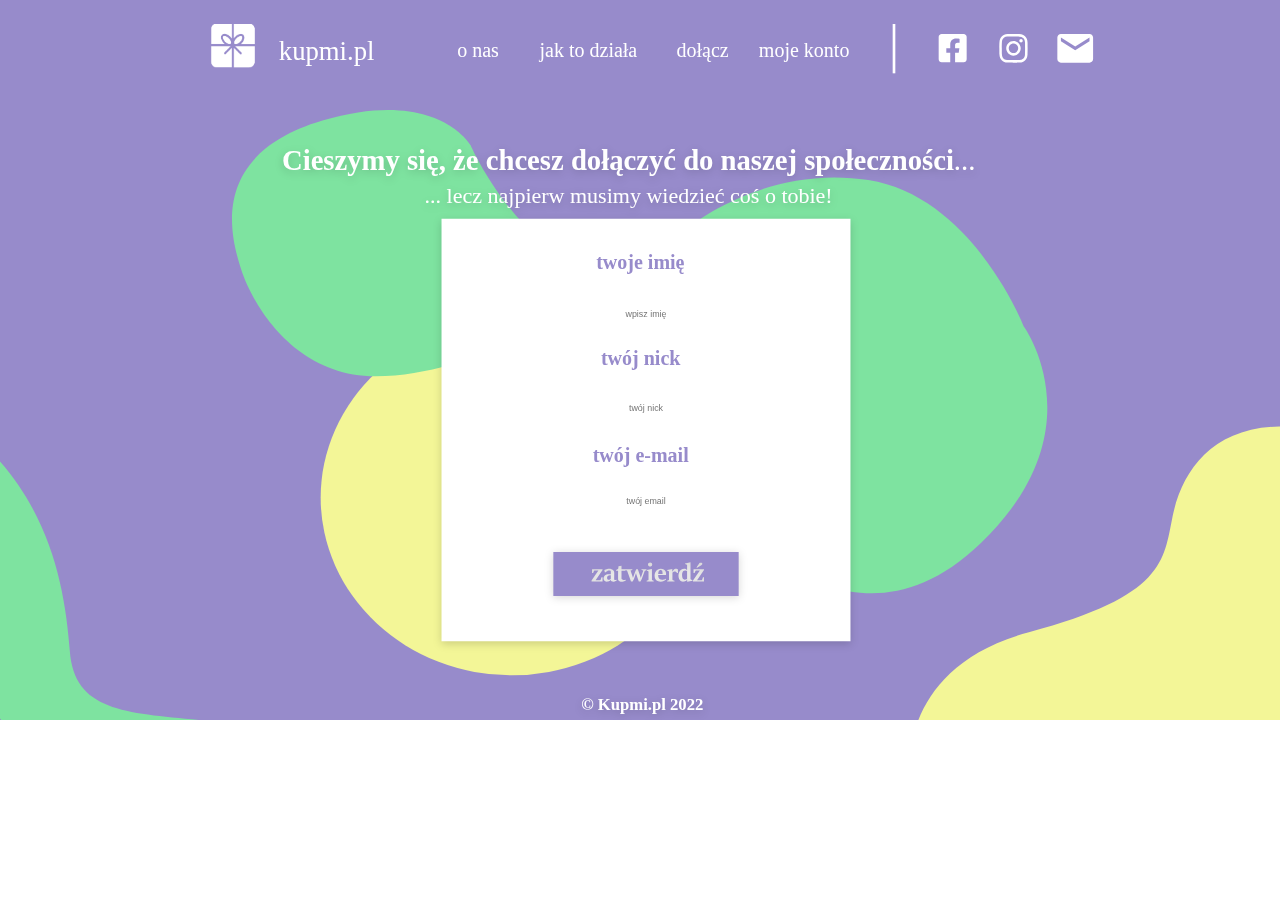
<file: potencjalne sciaga/dolacz.html>
<!DOCTYPE html>
<html>
<head>
<meta charset="utf-8"/>
<meta http-equiv="X-UA-Compatible" content="IE=edge"/>
<meta name="viewport" content="width=device-width, initial-scale=1.0">
<title>dolacz</title>
<link rel="stylesheet" type="text/css" id="applicationStylesheet" href="dolacz.css"/>
<script id="applicationScript" type="text/javascript" src="dolacz.js"></script>
</head>
<body>
<div id="dolacz">
	<svg class="Path_10_dz" viewBox="3919.219 139 641.07 492.66">
		<path id="Path_10_dz" d="M 4560.1357421875 139 C 4560.1357421875 139 4572.85302734375 309.7621765136719 4365.7392578125 349.7315063476562 C 4158.62548828125 389.7008361816406 4156.80908203125 442.3876953125 4138.64111328125 507.7920227050781 C 4120.47314453125 573.1963500976562 4071.420166015625 636.7838134765625 3969.679931640625 631.33349609375 C 3867.939697265625 625.8831787109375 3951.511962890625 139 3951.511962890625 139 L 4560.1357421875 139 Z">
		</path>
	</svg>
	<svg class="Ellipse_14">
		<ellipse id="Ellipse_14" rx="286.5" ry="266.5" cx="286.5" cy="266.5">
		</ellipse>
	</svg>
	<svg class="Path_15" viewBox="10341.414 152.341 1223.01 724.964">
		<path id="Path_15" d="M 10699.1220703125 204.7359008789062 C 10699.1220703125 204.7359008789062 10648.1708984375 117.4508514404297 10477.1181640625 168.1979675292969 C 10306.06640625 218.9450836181641 10338.8203125 340.73828125 10355.1982421875 391.4853820800781 C 10371.5751953125 442.2325439453125 10433.4443359375 551.8463134765625 10557.1845703125 551.8463134765625 C 10680.9248046875 551.8463134765625 10804.6640625 476.7406005859375 10804.6640625 476.7406005859375 C 10804.6640625 476.7406005859375 10981.1748046875 363.0670471191406 11073.9794921875 551.8463134765625 C 11166.78515625 740.6256713867188 11135.8505859375 801.522216796875 11135.8505859375 801.522216796875 C 11135.8505859375 801.522216796875 11288.7041015625 972.03271484375 11465.2158203125 801.522216796875 C 11641.7275390625 631.0117797851562 11528.9052734375 476.7406005859375 11528.9052734375 476.7406005859375 C 11528.9052734375 476.7406005859375 11452.478515625 281.8716430664062 11295.984375 257.5129699707031 C 11139.4892578125 233.154296875 11023.029296875 330.5888366699219 11023.029296875 330.5888366699219 C 11023.029296875 330.5888366699219 10873.8115234375 409.75439453125 10804.6640625 348.8578186035156 C 10735.515625 287.9612731933594 10699.1220703125 204.7359008789062 10699.1220703125 204.7359008789062 Z">
		</path>
	</svg>
	<svg class="Path_14" viewBox="0 0 1920 139">
		<path id="Path_14" d="M 0 0 L 1920 0 L 1920 139 L 0 139 L 0 0 Z">
		</path>
	</svg>
	<div id="Component_3__5" class="Component_3___5">
		<div onclick="application.goToTargetView(event)" id="kupmipl_d">
			<span>kupmi.pl</span>
		</div>
		<div id="Component_1__1_d" class="Component_1___1">
			<div onclick="application.goToTargetView(event)" id="o_nas_d">
				<span>o nas</span>
			</div>
			<div onclick="application.goToTargetView(event)" id="jak_to_dziaa_d">
				<span>jak to działa</span>
			</div>
			<div id="docz_d">
				<span>dołącz</span>
			</div>
			<div onclick="application.goToTargetView(event)" id="moje_konto_d">
				<span>moje konto</span>
			</div>
		</div>
		<svg class="Line_3_ea" viewBox="0 0 4 74">
			<path id="Line_3_ea" d="M 0 0 L 0 74">
			</path>
		</svg>
	</div>
	<svg class="Icon_awesome-facebook-square_eb" viewBox="0 2.25 42 42.578">
		<path id="Icon_awesome-facebook-square_eb" d="M 37.50000381469727 2.25 L 4.5 2.25 C 2.014718294143677 2.25 -9.176324624604604e-07 4.292421817779541 -2.818495659084874e-07 6.811874866485596 L -2.818495659084874e-07 40.26564025878906 C -2.818495659084874e-07 42.78509521484375 2.014718532562256 44.82751083374023 4.500000476837158 44.82751083374023 L 17.36718940734863 44.82751083374023 L 17.36718940734863 30.35210227966309 L 11.4609375 30.35210227966309 L 11.4609375 23.53875541687012 L 17.36718940734863 23.53875541687012 L 17.36718940734863 18.34581756591797 C 17.36718940734863 12.43914127349854 20.8359375 9.176450729370117 26.14874839782715 9.176450729370117 C 28.6931266784668 9.176450729370117 31.35375022888184 9.636438369750977 31.35375022888184 9.636438369750977 L 31.35375022888184 15.4338207244873 L 28.42218971252441 15.4338207244873 C 25.53375244140625 15.4338207244873 24.6328125 17.25096893310547 24.6328125 19.11468696594238 L 24.6328125 23.53875541687012 L 31.08094024658203 23.53875541687012 L 30.04969215393066 30.35210227966309 L 24.6328125 30.35210227966309 L 24.6328125 44.82751083374023 L 37.50000381469727 44.82751083374023 C 39.98529052734375 44.82751083374023 42 42.78509521484375 42 40.26564025878906 L 42 6.811874866485596 C 42 4.292420864105225 39.98529052734375 2.25 37.50000381469727 2.25 Z">
		</path>
	</svg>
	<svg class="Icon_simple-instagram_ec" viewBox="0 0 42.443 43.026">
		<path id="Icon_simple-instagram_ec" d="M 21.22127723693848 -5.630279353852075e-09 C 15.45616245269775 -5.630279353852075e-09 14.73641109466553 0.02689134702086449 12.47280502319336 0.1290784478187561 C 10.21274185180664 0.2366438508033752 8.674199104309082 0.5969879031181335 7.321340560913086 1.129436492919922 C 5.926042079925537 1.678020238876343 4.741188049316406 2.414842844009399 3.561637878417969 3.610611200332642 C 2.382088899612427 4.806379318237305 1.653491377830505 6.005735397338867 1.114117026329041 7.422011852264404 C 0.5888904929161072 8.79347038269043 0.231665626168251 10.35316848754883 0.1273276656866074 12.64431095123291 C 0.02122128196060658 14.93903923034668 2.793967723846436e-09 15.66869068145752 2.793967723846436e-09 21.5130786895752 C 2.793967723846436e-09 27.35746002197266 0.02652660384774208 28.08711624145508 0.1273276656866074 30.3818416595459 C 0.2334340661764145 32.67119216918945 0.5888904929161072 34.23268127441406 1.114117026329041 35.60414886474609 C 1.655259966850281 37.01684188842773 2.382088184356689 38.21977615356445 3.56163763999939 39.41554260253906 C 4.74118709564209 40.60951995849609 5.924273490905762 41.34992599487305 7.321340560913086 41.8967170715332 C 8.675965309143066 42.4273796081543 10.21450805664062 42.79130554199219 12.47280502319336 42.8970832824707 C 14.73641109466553 43.004638671875 15.45616245269775 43.02615737915039 21.22127723693848 43.02615737915039 C 26.98639106750488 43.02615737915039 27.70614814758301 42.99926376342773 29.96975135803223 42.89707946777344 C 32.22804641723633 42.78950881958008 33.76836013793945 42.42737579345703 35.12121963500977 41.8967170715332 C 36.51474761962891 41.3481330871582 37.70137405395508 40.60951614379883 38.88092041015625 39.41554260253906 C 40.05869674682617 38.21977615356445 40.7890625 37.0222053527832 41.32844543457031 35.60414123535156 C 41.85189819335938 34.23268127441406 42.21089553833008 32.67118453979492 42.31523132324219 30.3818416595459 C 42.42133712768555 28.08711624145508 42.44255828857422 27.35746002197266 42.44255828857422 21.51307678222656 C 42.44255828857422 15.66868877410889 42.41603851318359 14.93903636932373 42.31523132324219 12.64430809020996 C 42.20912170410156 10.35496044158936 41.85189819335938 8.791674613952637 41.32844543457031 7.422008514404297 C 40.78730010986328 6.007524490356445 40.05869674682617 4.80637788772583 38.88092041015625 3.610609769821167 C 37.70137405395508 2.414842844009399 36.52005767822266 1.676227331161499 35.12121963500977 1.129436492919922 C 33.76836395263672 0.5969879031181335 32.22804641723633 0.234851062297821 29.96975135803223 0.1290784329175949 C 27.70614814758301 0.02151307091116905 26.98639106750488 -5.630279353852075e-09 21.22127723693848 -5.630279353852075e-09 Z M 21.22127723693848 3.872354030609131 C 26.88559341430664 3.872354030609131 27.56113815307617 3.901037693023682 29.7982120513916 3.999640226364136 C 31.86728668212891 4.098240852355957 32.99024963378906 4.446035385131836 33.73652267456055 4.743634223937988 C 34.73038482666016 5.132661819458008 35.43423080444336 5.598779201507568 36.18051528930664 6.349942684173584 C 36.92148971557617 7.102900505065918 37.38127899169922 7.818210124969482 37.76503753662109 8.825739860534668 C 38.05505752563477 9.582283973693848 38.40167999267578 10.72068309783936 38.49539566040039 12.81820964813232 C 38.5962028503418 15.08783912658691 38.61919403076172 15.76908683776855 38.61919403076172 21.5130786895752 C 38.61919403076172 27.25707244873047 38.59266662597656 27.94011306762695 38.48832321166992 30.20794677734375 C 38.38045120239258 32.30546951293945 38.03561019897461 33.44387054443359 37.74381256103516 34.20041275024414 C 37.34768295288086 35.20793914794922 36.896728515625 35.92145919799805 36.15398788452148 36.67800521850586 C 35.41300964355469 37.42917251586914 34.69679641723633 37.89528656005859 33.71354293823242 38.28431701660156 C 32.97079467773438 38.57833480834961 31.83015060424805 38.92971038818359 29.76107978820801 39.02472305297852 C 27.50808334350586 39.12690734863281 26.84491729736328 39.15021514892578 21.1682243347168 39.15021514892578 C 15.48976421356201 39.15021514892578 14.82660007476807 39.12333297729492 12.57537746429443 39.01755142211914 C 10.50453186035156 38.9081916809082 9.363889694213867 38.55860900878906 8.62114429473877 38.26279830932617 C 7.614901065826416 37.86122131347656 6.923441410064697 37.40407180786133 6.182466506958008 36.65111923217773 C 5.437952995300293 35.89995574951172 4.962242126464844 35.17388153076172 4.590870380401611 34.1771125793457 C 4.299077033996582 33.42415618896484 3.956000328063965 32.267822265625 3.848124980926514 30.1702995300293 C 3.768545150756836 27.91142463684082 3.740250110626221 27.21404266357422 3.740250110626221 21.48618698120117 C 3.740250110626221 15.75653839111328 3.768545150756836 15.05736351013184 3.848124980926514 12.77159881591797 C 3.956000328063965 10.67407321929932 4.299077033996582 9.519538879394531 4.590870380401611 8.766580581665039 C 4.962242126464844 7.744709491729736 5.437952995300293 7.045533180236816 6.182466506958008 6.290784358978271 C 6.923441410064697 5.539618492126465 7.614901065826416 5.055574417114258 8.62114429473877 4.680888652801514 C 9.363889694213867 4.383291244506836 10.47977447509766 4.033702373504639 12.54884910583496 3.926137685775757 C 14.80361080169678 3.845463514328003 15.46677398681641 3.818573236465454 21.14169311523438 3.818573236465454 L 21.22127532958984 3.872355222702026 Z M 21.22127723693848 10.46611213684082 C 15.19974040985107 10.46611213684082 10.32415390014648 15.41411972045898 10.32415390014648 21.5130786895752 C 10.32415390014648 27.6174144744873 15.20504570007324 32.56003952026367 21.22127723693848 32.56003952026367 C 27.24281883239746 32.56003952026367 32.11840057373047 27.61203765869141 32.11840057373047 21.5130786895752 C 32.11840057373047 15.40874099731445 27.23751258850098 10.46611213684082 21.22127723693848 10.46611213684082 Z M 21.22127723693848 28.68410491943359 C 17.31302642822266 28.68410491943359 14.14752006530762 25.47506523132324 14.14752006530762 21.5130786895752 C 14.14752006530762 17.55108451843262 17.31302642822266 14.3420524597168 21.22127723693848 14.3420524597168 C 25.1295337677002 14.3420524597168 28.29504013061523 17.55108451843262 28.29504013061523 21.5130786895752 C 28.29504013061523 25.47506523132324 25.1295337677002 28.68410491943359 21.22127723693848 28.68410491943359 Z M 35.09645843505859 10.03047180175781 C 35.09645843505859 11.45571422576904 33.95404815673828 12.61203956604004 32.54990005493164 12.61203956604004 C 31.14399909973145 12.61203956604004 30.00335311889648 11.4539213180542 30.00335311889648 10.03047180175781 C 30.00335311889648 8.607023239135742 31.14576530456543 7.450696468353271 32.54990005493164 7.450696468353271 C 33.95227813720703 7.448902130126953 35.09645843505859 8.607023239135742 35.09645843505859 10.03047180175781 Z">
		</path>
	</svg>
	<svg class="Icon_material-email_ed" viewBox="3 6 53.644 43.026">
		<path id="Icon_material-email_ed" d="M 51.27928161621094 5.999998569488525 L 8.364364624023438 5.999998569488525 C 5.413963317871094 5.999998569488525 3.026821851730347 8.420221328735352 3.026821851730347 11.37826919555664 L 2.999999761581421 43.64788436889648 C 2.999999761581421 46.60593032836914 5.413963317871094 49.02614974975586 8.364364624023438 49.02614974975586 L 51.27928161621094 49.02614974975586 C 54.22968673706055 49.02614974975586 56.64364624023438 46.60593032836914 56.64364624023438 43.64788436889648 L 56.64364624023438 11.37826919555664 C 56.64364624023438 8.420221328735352 54.22968673706055 5.999998569488525 51.27928161621094 5.999998569488525 Z M 51.27928161621094 16.75653648376465 L 29.82182502746582 30.20221328735352 L 8.364364624023438 16.75653648376465 L 8.364364624023438 11.37826919555664 L 29.82182502746582 24.82394218444824 L 51.27928161621094 11.37826919555664 L 51.27928161621094 16.75653648376465 Z">
		</path>
	</svg>
	<img id="logo_bialy_ee" src="logo_bialy_ee.png" srcset="logo_bialy_ee.png 1x, logo_bialy_ee@2x.png 2x">
		
	<div id="Cieszymy_si_e_chcesz_doczy_do_">
		<span>Cieszymy się, że chcesz dołączyć do naszej społeczności</span><span style="font-style:normal;font-weight:normal;">...</span><span style="font-style:normal;font-weight:normal;font-size:30px;"> </span><br/><span style="font-style:normal;font-weight:normal;font-size:33px;">... lecz najpierw musimy wiedzieć coś o tobie!</span>
	</div>
	<div id="Component_13__1" class="Component_13___1">
		<svg class="Path_16" viewBox="0 0 596 616">
			<path id="Path_16" d="M 0 0 L 596 0 L 596 616 L 0 616 L 0 0 Z">
			</path>
		</svg>
		<svg class="Exclusion_1" viewBox="-10611.501 -363.499 260 62.001">
			<path onclick="application.goToTargetView(event)" id="Exclusion_1" d="M -10351.5009765625 -301.4979248046875 L -10351.5009765625 -301.4989013671875 L -10611.5009765625 -301.4989013671875 L -10611.5009765625 -363.4993591308594 L -10351.5009765625 -363.4993591308594 L -10351.5009765625 -301.4989013671875 L -10351.5009765625 -301.4979248046875 Z M -10460.6103515625 -339.7255554199219 C -10462.447265625 -339.7255554199219 -10464.046875 -339.2918701171875 -10465.36328125 -338.4365844726562 C -10466.6806640625 -337.578857421875 -10467.7041015625 -336.4418029785156 -10468.4052734375 -335.0570678710938 C -10469.1064453125 -333.6682739257812 -10469.4619140625 -332.1522216796875 -10469.4619140625 -330.5510559082031 C -10469.4619140625 -328.6295776367188 -10469.0947265625 -326.9818420410156 -10468.3701171875 -325.6535339355469 C -10467.64453125 -324.3272399902344 -10466.6181640625 -323.3102722167969 -10465.3212890625 -322.6308898925781 C -10464.0234375 -321.9523010253906 -10462.50390625 -321.6082458496094 -10460.8046875 -321.6082458496094 C -10459.248046875 -321.6082458496094 -10457.8037109375 -321.943359375 -10456.51171875 -322.604248046875 C -10455.228515625 -323.2586975097656 -10454.1728515625 -323.934326171875 -10453.3740234375 -324.6122436523438 L -10453.3740234375 -325.9811096191406 L -10453.78125 -325.9811096191406 C -10454.1015625 -325.7994384765625 -10454.4970703125 -325.5790100097656 -10454.9912109375 -325.3073425292969 C -10455.466796875 -325.0453491210938 -10456.025390625 -324.8150939941406 -10456.65234375 -324.6228637695312 C -10457.27734375 -324.4284973144531 -10458.021484375 -324.3299560546875 -10458.865234375 -324.3299560546875 C -10460.4013671875 -324.3299560546875 -10461.5859375 -324.6641540527344 -10462.38671875 -325.3233032226562 C -10463.1904296875 -325.9867248535156 -10463.744140625 -326.8666076660156 -10464.0322265625 -327.9385070800781 C -10464.3017578125 -328.9413146972656 -10464.447265625 -330.023681640625 -10464.46484375 -331.1555786132812 L -10453.443359375 -331.1555786132812 C -10453.4208984375 -331.2776489257812 -10453.40234375 -331.4593200683594 -10453.390625 -331.6802062988281 L -10453.3759765625 -331.9839477539062 C -10453.3681640625 -332.1198120117188 -10453.361328125 -332.2582092285156 -10453.35546875 -332.3992309570312 C -10453.34375 -332.6667785644531 -10453.3369140625 -332.8488464355469 -10453.3369140625 -332.9878234863281 C -10453.3369140625 -334.0955200195312 -10453.6181640625 -335.1778869628906 -10454.1728515625 -336.2048645019531 C -10454.7275390625 -337.2314453125 -10455.5556640625 -338.0835571289062 -10456.63671875 -338.7375183105469 C -10457.716796875 -339.3930969238281 -10459.0546875 -339.7255554199219 -10460.6103515625 -339.7255554199219 Z M -10423.720703125 -324.57763671875 L -10423.720703125 -324.5745849609375 L -10423.720703125 -321.6455078125 L -10423.36328125 -321.6455078125 L -10416.3408203125 -323.1901550292969 L -10416.3408203125 -324.0450134277344 L -10417.978515625 -324.5057373046875 C -10418.42578125 -324.635498046875 -10418.724609375 -324.8093566894531 -10418.865234375 -325.0223693847656 C -10419.0087890625 -325.2344360351562 -10419.0810546875 -325.4978332519531 -10419.0810546875 -325.8052978515625 L -10419.0810546875 -348.8627319335938 L -10426.77734375 -347.3154907226562 L -10426.77734375 -346.4632873535156 L -10424.9296875 -345.927978515625 C -10424.4833984375 -345.79541015625 -10424.1982421875 -345.623779296875 -10424.05859375 -345.4033508300781 C -10423.9169921875 -345.18603515625 -10423.845703125 -344.919921875 -10423.845703125 -344.6124267578125 L -10423.845703125 -338.7828063964844 L -10423.845703125 -338.0184936523438 C -10424.27734375 -338.4496154785156 -10424.8173828125 -338.8476867675781 -10425.453125 -339.2008972167969 C -10426.0859375 -339.5490417480469 -10426.9208984375 -339.7255554199219 -10427.93359375 -339.7255554199219 C -10429.6083984375 -339.7255554199219 -10431.0595703125 -339.2828979492188 -10432.2451171875 -338.4099731445312 C -10433.431640625 -337.5337219238281 -10434.3525390625 -336.3518676757812 -10434.982421875 -334.8972778320312 C -10435.61328125 -333.4406127929688 -10435.93359375 -331.7991333007812 -10435.93359375 -330.0184326171875 C -10435.93359375 -328.4265747070312 -10435.6650390625 -326.9822082519531 -10435.134765625 -325.7254333496094 C -10434.6015625 -324.4683837890625 -10433.8291015625 -323.4630432128906 -10432.8388671875 -322.7374267578125 C -10431.853515625 -322.0128784179688 -10430.6513671875 -321.6455078125 -10429.267578125 -321.6455078125 C -10428.865234375 -321.6455078125 -10428.3564453125 -321.6992797851562 -10427.7548828125 -321.8052978515625 C -10427.154296875 -321.9110717773438 -10426.494140625 -322.1708984375 -10425.7919921875 -322.5776062011719 C -10425.0908203125 -322.9851684570312 -10424.39453125 -323.6572875976562 -10423.72265625 -324.5751647949219 L -10423.720703125 -324.57763671875 Z M -10530.884765625 -324.5429992675781 L -10530.884765625 -324.5396728515625 C -10530.8837890625 -323.4297485351562 -10530.533203125 -322.6620788574219 -10529.84375 -322.258056640625 C -10529.158203125 -321.8516235351562 -10528.2880859375 -321.6455078125 -10527.2578125 -321.6455078125 C -10526.7138671875 -321.6455078125 -10526.1416015625 -321.735107421875 -10525.55859375 -321.9118347167969 C -10524.9833984375 -322.0843505859375 -10524.4423828125 -322.2904052734375 -10523.9501953125 -322.5243530273438 C -10523.4560546875 -322.7605590820312 -10523.11328125 -322.9556884765625 -10522.9033203125 -323.1209106445312 L -10522.9033203125 -324.3645935058594 L -10523.2578125 -324.3645935058594 C -10523.517578125 -324.3060913085938 -10523.794921875 -324.2523498535156 -10524.0830078125 -324.2048034667969 C -10524.37890625 -324.1564331054688 -10524.580078125 -324.1329040527344 -10524.6982421875 -324.1329040527344 C -10525.1943359375 -324.1329040527344 -10525.5673828125 -324.2377319335938 -10525.80859375 -324.4444885253906 C -10526.05078125 -324.6524353027344 -10526.173828125 -324.9302062988281 -10526.173828125 -325.2700500488281 L -10526.0673828125 -334.0876770019531 C -10526.04296875 -335.5156860351562 -10526.3955078125 -336.6527099609375 -10527.1162109375 -337.4672241210938 C -10527.833984375 -338.2802734375 -10528.7548828125 -338.8662719726562 -10529.8544921875 -339.2088928222656 C -10530.951171875 -339.5517272949219 -10532.0693359375 -339.7255554199219 -10533.177734375 -339.7255554199219 C -10534.0869140625 -339.7255554199219 -10534.9658203125 -339.6476135253906 -10535.7900390625 -339.4938659667969 C -10536.623046875 -339.3390808105469 -10537.3916015625 -339.1446533203125 -10538.0751953125 -338.9159545898438 C -10538.7763671875 -338.6814270019531 -10539.3955078125 -338.4331970214844 -10539.9150390625 -338.1782531738281 L -10539.185546875 -334.7108764648438 L -10538.6181640625 -334.7108764648438 C -10538.2587890625 -334.9479675292969 -10537.857421875 -335.2231140136719 -10537.42578125 -335.5284423828125 C -10536.98046875 -335.8448791503906 -10536.49609375 -336.1620483398438 -10535.9873046875 -336.47119140625 C -10535.4833984375 -336.775390625 -10534.9638671875 -337.0325317382812 -10534.4404296875 -337.2355041503906 C -10533.9248046875 -337.4352111816406 -10533.421875 -337.5364379882812 -10532.9462890625 -337.5364379882812 C -10532.119140625 -337.5364379882812 -10531.5478515625 -337.3572387695312 -10531.25 -337.0038146972656 C -10530.9501953125 -336.653564453125 -10530.802734375 -335.8937683105469 -10530.8125 -334.7454833984375 L -10530.83203125 -332.1675720214844 C -10530.9814453125 -332.1676025390625 -10531.1904296875 -332.1797790527344 -10531.4892578125 -332.2048645019531 C -10531.81640625 -332.2323913574219 -10532.087890625 -332.2518310546875 -10532.341796875 -332.26611328125 C -10532.6083984375 -332.2835083007812 -10532.830078125 -332.292724609375 -10532.9833984375 -332.292724609375 C -10533.7734375 -332.292724609375 -10534.6396484375 -332.1852111816406 -10535.55859375 -331.9731750488281 C -10536.4775390625 -331.7618103027344 -10537.3642578125 -331.4177551269531 -10538.1923828125 -330.9505310058594 C -10539.0185546875 -330.4832458496094 -10539.705078125 -329.86767578125 -10540.2353515625 -329.1209411621094 C -10540.765625 -328.3706665039062 -10541.0341796875 -327.4406127929688 -10541.0341796875 -326.3565979003906 C -10541.0341796875 -325.5418701171875 -10540.8408203125 -324.766845703125 -10540.458984375 -324.0530090332031 C -10540.07421875 -323.3410034179688 -10539.52734375 -322.7550354003906 -10538.83203125 -322.3113098144531 C -10538.1357421875 -321.8695068359375 -10537.3154296875 -321.6455078125 -10536.39453125 -321.6455078125 C -10535.8994140625 -321.6455078125 -10535.3291015625 -321.7019348144531 -10534.6982421875 -321.8132934570312 C -10534.06640625 -321.9248046875 -10533.4111328125 -322.1909484863281 -10532.751953125 -322.604248046875 C -10532.0888671875 -323.0197448730469 -10531.4609375 -323.6710815429688 -10530.88671875 -324.5402526855469 L -10530.884765625 -324.5429992675781 Z M -10515.880859375 -344.1516418457031 L -10520.1279296875 -343.4939270019531 L -10520.25390625 -341.3074645996094 C -10520.2880859375 -340.6209716796875 -10520.4443359375 -340.0797729492188 -10520.716796875 -339.6989135742188 C -10520.9853515625 -339.3167114257812 -10521.3525390625 -339.0228576660156 -10521.80859375 -338.8254089355469 C -10522.26171875 -338.6332702636719 -10522.802734375 -338.4630126953125 -10523.4169921875 -338.3193969726562 L -10523.4169921875 -337.2008972167969 L -10520.6455078125 -337.2008972167969 L -10520.6455078125 -325.2700500488281 C -10520.6455078125 -324.51806640625 -10520.4150390625 -323.8630981445312 -10519.9609375 -323.3233032226562 C -10519.505859375 -322.78662109375 -10518.8779296875 -322.370849609375 -10518.09375 -322.0876159667969 C -10517.3046875 -321.8048706054688 -10516.404296875 -321.6614990234375 -10515.4169921875 -321.6614990234375 C -10514.6064453125 -321.6614990234375 -10513.8349609375 -321.7600708007812 -10513.1240234375 -321.9544372558594 C -10512.408203125 -322.15283203125 -10511.783203125 -322.3741455078125 -10511.265625 -322.6122436523438 C -10510.7314453125 -322.8604431152344 -10510.3505859375 -323.0494689941406 -10510.1025390625 -323.1901550292969 L -10510.1015625 -324.3832397460938 L -10510.51171875 -324.3832397460938 C -10510.7705078125 -324.3119812011719 -10511.0927734375 -324.2366638183594 -10511.470703125 -324.1595153808594 C -10511.845703125 -324.0835571289062 -10512.2275390625 -324.0450134277344 -10512.607421875 -324.0450134277344 C -10512.978515625 -324.0450134277344 -10513.412109375 -324.1234130859375 -10513.93359375 -324.2846984863281 C -10514.4501953125 -324.4450073242188 -10514.9072265625 -324.6842346191406 -10515.2919921875 -324.9957580566406 C -10515.6826171875 -325.3094177246094 -10515.880859375 -325.7072448730469 -10515.880859375 -326.1781921386719 L -10515.880859375 -337.2008972167969 L -10510.4052734375 -337.2008972167969 L -10510.1416015625 -338.0903015136719 L -10509.1591796875 -337.6802673339844 C -10508.83203125 -337.55078125 -10508.5478515625 -337.40380859375 -10508.314453125 -337.2434997558594 C -10508.0849609375 -337.0855407714844 -10507.9208984375 -336.8677978515625 -10507.8271484375 -336.5963745117188 L -10502.5654296875 -321.8745422363281 L -10500.234375 -321.8745422363281 L -10498.3681640625 -325.6269226074219 L -10495.5419921875 -334.034423828125 L -10494.8310546875 -331.2967224121094 L -10491.6142578125 -321.8745422363281 L -10489.2841796875 -321.8745422363281 L -10487.470703125 -325.6269226074219 L -10483.435546875 -336.4179382324219 C -10483.3291015625 -336.7138671875 -10483.1611328125 -336.9414672851562 -10482.9375 -337.0943603515625 C -10482.703125 -337.2535095214844 -10482.421875 -337.4148254394531 -10482.1015625 -337.57373046875 L -10480.9111328125 -338.1782531738281 L -10480.9111328125 -339.2275390625 L -10487.80859375 -339.2275390625 L -10487.80859375 -338.1782531738281 L -10485.302734375 -337.395263671875 L -10488.8232421875 -326.9771118164062 L -10488.8232421875 -326.9611511230469 L -10489.5498046875 -329.2700805664062 L -10492.96484375 -339.2275390625 L -10495.2578125 -339.2275390625 L -10496.9833984375 -335.1023559570312 L -10499.7744140625 -326.9611511230469 L -10500.5009765625 -329.2887268066406 L -10503.22265625 -337.5018310546875 L -10500.6796875 -338.1782531738281 L -10500.6796875 -339.2275390625 L -10510.3515625 -339.2275390625 L -10510.3515625 -339.1210021972656 L -10515.880859375 -339.1210021972656 L -10515.880859375 -344.1516723632812 L -10515.880859375 -344.1516418457031 Z M -10410.9208984375 -337.3606872558594 L -10405.8720703125 -337.3606872558594 L -10407.1337890625 -335.7255249023438 L -10415.5419921875 -323.2274169921875 L -10415.5419921875 -321.9997253417969 L -10400.111328125 -321.9997253417969 L -10400.111328125 -327.8479309082031 L -10401.5498046875 -327.8479309082031 L -10402.5986328125 -324.7027893066406 C -10402.681640625 -324.4530029296875 -10402.853515625 -324.2552795410156 -10403.123046875 -324.0982666015625 C -10403.388671875 -323.9445495605469 -10403.6787109375 -323.8665771484375 -10403.986328125 -323.8665771484375 L -10409.9599609375 -323.8665771484375 L -10408.7158203125 -325.5017395019531 L -10400.146484375 -338.2501831054688 L -10400.146484375 -339.2275390625 L -10414.814453125 -339.2275390625 L -10414.814453125 -333.7334899902344 L -10413.3896484375 -333.7334899902344 L -10412.32421875 -336.5244445800781 C -10412.244140625 -336.7331237792969 -10412.091796875 -336.9275512695312 -10411.8720703125 -337.1023559570312 C -10411.6513671875 -337.2737731933594 -10411.33203125 -337.3606872558594 -10410.9208984375 -337.3606872558594 Z M -10444.6259765625 -339.5816650390625 L -10451.93359375 -338.1782531738281 L -10451.93359375 -337.3233642578125 L -10450.2978515625 -336.790771484375 C -10449.8857421875 -336.6611938476562 -10449.595703125 -336.4792785644531 -10449.435546875 -336.2501525878906 C -10449.2763671875 -336.0192565917969 -10449.1953125 -335.7468566894531 -10449.1953125 -335.4405517578125 L -10449.1953125 -324.6308898925781 C -10449.1953125 -324.3726806640625 -10449.2734375 -324.154052734375 -10449.427734375 -323.9810791015625 C -10449.5830078125 -323.80908203125 -10449.7744140625 -323.6872253417969 -10449.9951171875 -323.6189270019531 L -10451.7919921875 -323.0489807128906 L -10451.7919921875 -321.9997253417969 L -10441.515625 -321.9997253417969 L -10441.515625 -323.0489807128906 L -10443.6298828125 -323.6189270019531 C -10444.162109375 -323.7592468261719 -10444.431640625 -324.0997009277344 -10444.431640625 -324.6308898925781 L -10444.431640625 -334.3380126953125 C -10444.0458984375 -334.8182067871094 -10443.669921875 -335.1638488769531 -10443.2822265625 -335.395263671875 C -10442.904296875 -335.6248779296875 -10442.5009765625 -335.7834777832031 -10442.0849609375 -335.8666687011719 C -10441.6669921875 -335.94970703125 -10441.224609375 -335.9918212890625 -10440.76953125 -335.9918212890625 C -10440.4140625 -335.9918212890625 -10440.041015625 -335.9138793945312 -10439.6591796875 -335.7601318359375 C -10439.2744140625 -335.6065673828125 -10439.01953125 -335.4273681640625 -10438.90234375 -335.2275085449219 L -10438.154296875 -333.8932800292969 L -10436.716796875 -333.8932800292969 L -10436.716796875 -339.1902465820312 C -10437.080078125 -339.320556640625 -10437.466796875 -339.4437255859375 -10437.8984375 -339.5657653808594 C -10438.2802734375 -339.6717834472656 -10438.8212890625 -339.7255554199219 -10439.5068359375 -339.7255554199219 C -10440.400390625 -339.7255554199219 -10441.1728515625 -339.5096130371094 -10441.7998046875 -339.083740234375 C -10442.423828125 -338.6605834960938 -10442.9658203125 -338.1310119628906 -10443.4091796875 -337.5098266601562 C -10443.8466796875 -336.898193359375 -10444.2568359375 -336.2853088378906 -10444.6259765625 -335.688232421875 L -10444.6259765625 -339.5817260742188 L -10444.6259765625 -339.5816650390625 Z M -10473.1962890625 -339.5816650390625 L -10480.51953125 -338.1782531738281 L -10480.51953125 -337.3233642578125 L -10479.0625 -336.790771484375 C -10478.6494140625 -336.6368713378906 -10478.359375 -336.4549865722656 -10478.2001953125 -336.2501525878906 C -10478.041015625 -336.0431518554688 -10477.9599609375 -335.7824096679688 -10477.9599609375 -335.4751892089844 L -10477.9599609375 -324.6308898925781 C -10477.9599609375 -324.3731079101562 -10478.0341796875 -324.1544799804688 -10478.181640625 -323.9810791015625 C -10478.3310546875 -323.8092651367188 -10478.525390625 -323.6874389648438 -10478.7587890625 -323.6189270019531 L -10480.591796875 -323.0489807128906 L -10480.591796875 -321.9997253417969 L -10470.724609375 -321.9997253417969 L -10470.724609375 -323.0489807128906 L -10472.39453125 -323.6189270019531 C -10472.63671875 -323.7022094726562 -10472.826171875 -323.8206787109375 -10472.974609375 -323.9810791015625 C -10473.1220703125 -324.1437683105469 -10473.1962890625 -324.3624267578125 -10473.1962890625 -324.6308898925781 L -10473.1962890625 -339.5817260742188 L -10473.1962890625 -339.5816650390625 Z M -10553.265625 -337.3606872558594 L -10548.216796875 -337.3606872558594 L -10549.4814453125 -335.7255249023438 L -10557.888671875 -323.2274169921875 L -10557.888671875 -321.9997253417969 L -10542.458984375 -321.9997253417969 L -10542.458984375 -327.8479309082031 L -10543.896484375 -327.8479309082031 L -10544.9462890625 -324.7027587890625 C -10545.02734375 -324.4560546875 -10545.2041015625 -324.2526550292969 -10545.470703125 -324.0982666015625 C -10545.736328125 -323.9445495605469 -10546.0263671875 -323.8665771484375 -10546.333984375 -323.8665771484375 L -10552.306640625 -323.8665771484375 L -10551.0634765625 -325.5017395019531 L -10542.4931640625 -338.2501831054688 L -10542.4931640625 -339.2275390625 L -10557.1591796875 -339.2275390625 L -10557.1591796875 -333.7334899902344 L -10555.7373046875 -333.7334899902344 L -10554.671875 -336.5244445800781 C -10554.5859375 -336.7402038574219 -10554.4375 -336.9292602539062 -10554.216796875 -337.1023559570312 C -10553.99609375 -337.2737426757812 -10553.6767578125 -337.3606872558594 -10553.265625 -337.3606872558594 Z M -10404.3779296875 -348.4180603027344 C -10404.912109375 -348.4180603027344 -10405.3994140625 -348.3311462402344 -10405.826171875 -348.1596984863281 C -10406.255859375 -347.9901733398438 -10406.701171875 -347.5744018554688 -10407.150390625 -346.9240112304688 L -10410.7431640625 -341.7681884765625 L -10409.7998046875 -341.0943908691406 L -10403.9521484375 -344.7029418945312 C -10403.4189453125 -345.0331115722656 -10403.0390625 -345.3709411621094 -10402.822265625 -345.7069396972656 C -10402.603515625 -346.0429992675781 -10402.4921875 -346.4408569335938 -10402.4921875 -346.8893737792969 C -10402.4921875 -347.2902526855469 -10402.6689453125 -347.648681640625 -10403.0166015625 -347.9546508789062 C -10403.3642578125 -348.2621459960938 -10403.8232421875 -348.4180603027344 -10404.3779296875 -348.4180603027344 Z M -10475.7734375 -348.772216796875 C -10476.587890625 -348.772216796875 -10477.287109375 -348.4944458007812 -10477.853515625 -347.9466552734375 C -10478.4189453125 -347.3967590332031 -10478.7060546875 -346.7238464355469 -10478.7060546875 -345.9466247558594 C -10478.7060546875 -345.4153747558594 -10478.57421875 -344.9279479980469 -10478.314453125 -344.4978637695312 C -10478.052734375 -344.0641174316406 -10477.6962890625 -343.7173767089844 -10477.2568359375 -343.4672546386719 C -10476.8154296875 -343.2127990722656 -10476.3154296875 -343.0837707519531 -10475.7734375 -343.0837707519531 C -10475.2197265625 -343.0837707519531 -10474.7109375 -343.2127990722656 -10474.263671875 -343.4672546386719 C -10473.8193359375 -343.7155456542969 -10473.45703125 -344.0623168945312 -10473.185546875 -344.4978637695312 C -10472.9208984375 -344.9273376464844 -10472.7861328125 -345.4147644042969 -10472.7861328125 -345.9466247558594 C -10472.7861328125 -346.7257385253906 -10473.080078125 -347.398681640625 -10473.6591796875 -347.9466552734375 C -10474.234375 -348.4944458007812 -10474.9453125 -348.772216796875 -10475.7734375 -348.772216796875 Z M -10533.67578125 -324.3299560546875 C -10534.05078125 -324.3299560546875 -10534.4306640625 -324.4159851074219 -10534.8046875 -324.5856323242188 C -10535.177734375 -324.7586364746094 -10535.4912109375 -325.0579223632812 -10535.7373046875 -325.47509765625 C -10535.986328125 -325.8935852050781 -10536.1123046875 -326.4768676757812 -10536.1123046875 -327.2088012695312 C -10536.1123046875 -328.0569458007812 -10535.8935546875 -328.7567138671875 -10535.462890625 -329.2887268066406 C -10535.0302734375 -329.8193359375 -10534.4111328125 -330.2145080566406 -10533.6220703125 -330.4631652832031 C -10532.830078125 -330.7105712890625 -10531.8916015625 -330.8359985351562 -10530.83203125 -330.8359985351562 L -10530.8662109375 -325.76806640625 C -10531.2236328125 -325.2003479003906 -10531.6591796875 -324.8152465820312 -10532.1630859375 -324.6228637695312 C -10532.66796875 -324.4284973144531 -10533.1767578125 -324.3299560546875 -10533.67578125 -324.3299560546875 Z M -10426.849609375 -324.5962829589844 C -10427.8154296875 -324.5962829589844 -10428.607421875 -324.8740539550781 -10429.2041015625 -325.4218444824219 C -10429.80078125 -325.9711303710938 -10430.2431640625 -326.7578430175781 -10430.51953125 -327.7600708007812 C -10430.796875 -328.7597045898438 -10430.9375 -329.9496154785156 -10430.9375 -331.2967224121094 C -10430.9375 -332.4500427246094 -10430.7880859375 -333.5028686523438 -10430.4921875 -334.4259033203125 C -10430.19921875 -335.3569030761719 -10429.73828125 -336.1140441894531 -10429.1240234375 -336.67626953125 C -10428.5107421875 -337.2364501953125 -10427.7275390625 -337.5204772949219 -10426.7958984375 -337.5204772949219 C -10426.49609375 -337.5204772949219 -10426.1611328125 -337.4900207519531 -10425.7998046875 -337.429931640625 C -10425.4287109375 -337.3706970214844 -10425.06640625 -337.2810974121094 -10424.724609375 -337.1636047363281 C -10424.375 -337.0462036132812 -10424.0791015625 -336.8965759277344 -10423.845703125 -336.7188720703125 L -10423.845703125 -325.8399658203125 C -10424.078125 -325.4509887695312 -10424.3759765625 -325.1644592285156 -10424.732421875 -324.98779296875 C -10425.0849609375 -324.8114318847656 -10425.4560546875 -324.7003173828125 -10425.8349609375 -324.6575317382812 C -10426.2275390625 -324.6163024902344 -10426.5595703125 -324.5962829589844 -10426.849609375 -324.5962829589844 Z M -10458.2080078125 -332.6495971679688 L -10458.208984375 -332.6495971679688 L -10464.421875 -332.6495971679688 C -10464.39453125 -333.0252380371094 -10464.3583984375 -333.3868713378906 -10464.314453125 -333.7254638671875 C -10464.216796875 -334.4948120117188 -10464.037109375 -335.2062377929688 -10463.7822265625 -335.8400268554688 C -10463.5283203125 -336.470458984375 -10463.169921875 -336.9847412109375 -10462.716796875 -337.3686828613281 C -10462.26171875 -337.7521362304688 -10461.666015625 -337.9465637207031 -10460.9453125 -337.9465637207031 C -10460.21484375 -337.9465637207031 -10459.6435546875 -337.7100524902344 -10459.2490234375 -337.2434997558594 C -10458.8525390625 -336.7768859863281 -10458.5771484375 -336.1371459960938 -10458.431640625 -335.342041015625 C -10458.283203125 -334.5491333007812 -10458.2080078125 -333.6436157226562 -10458.2080078125 -332.6506042480469 L -10458.2080078125 -332.6495971679688 Z">
			</path>
		</svg>
		<div id="twoje_imi">
			<span>twoje imię</span>
			<form>  
				<div class="container">  
					<input type="text" placeholder="wpisz imię" required>     
					<input type="password" placeholder="twój nick"  required>    
					<input type="mail" placeholder="twój email"  required> 
				</div>   
			</form>  
		</div>
		<div id="twj_nick">
			<span>twój nick</span>
		</div>
		<div id="twj_e-mail">
			<span>twój e-mail</span>
		</div>
	</div>
	<div id="n_Kupmipl__2022_em">
		<span>© Kupmi.pl  2022</span>
	</div>
	<svg class="Path_21_en" viewBox="7563.446 1761.914 1546.719 330.222">
		<path id="Path_21_en" d="M 7563.4462890625 1973.463012695312 C 7563.4462890625 1973.463012695312 7833.64990234375 1681.017944335938 7981.23095703125 1783.81494140625 C 8128.8154296875 1886.612426757812 8158.85400390625 1894.662109375 8309.05078125 1860.865844726562 C 8459.2451171875 1827.069580078125 8578.0966796875 1889.645263671875 8660.376953125 1944.564208984375 C 8742.6591796875 1999.483276367188 8793.5947265625 1923.441528320312 8885.01953125 1830.501708984375 C 8976.44140625 1737.561889648438 9110.1650390625 1911.587524414062 9110.1650390625 1911.587524414062 L 8997.6572265625 2092.1357421875 L 7775.19482421875 2080.87060546875 L 7563.4462890625 1973.463012695312 Z">
		</path>
	</svg>
</div>
</body>
</html>
</file>
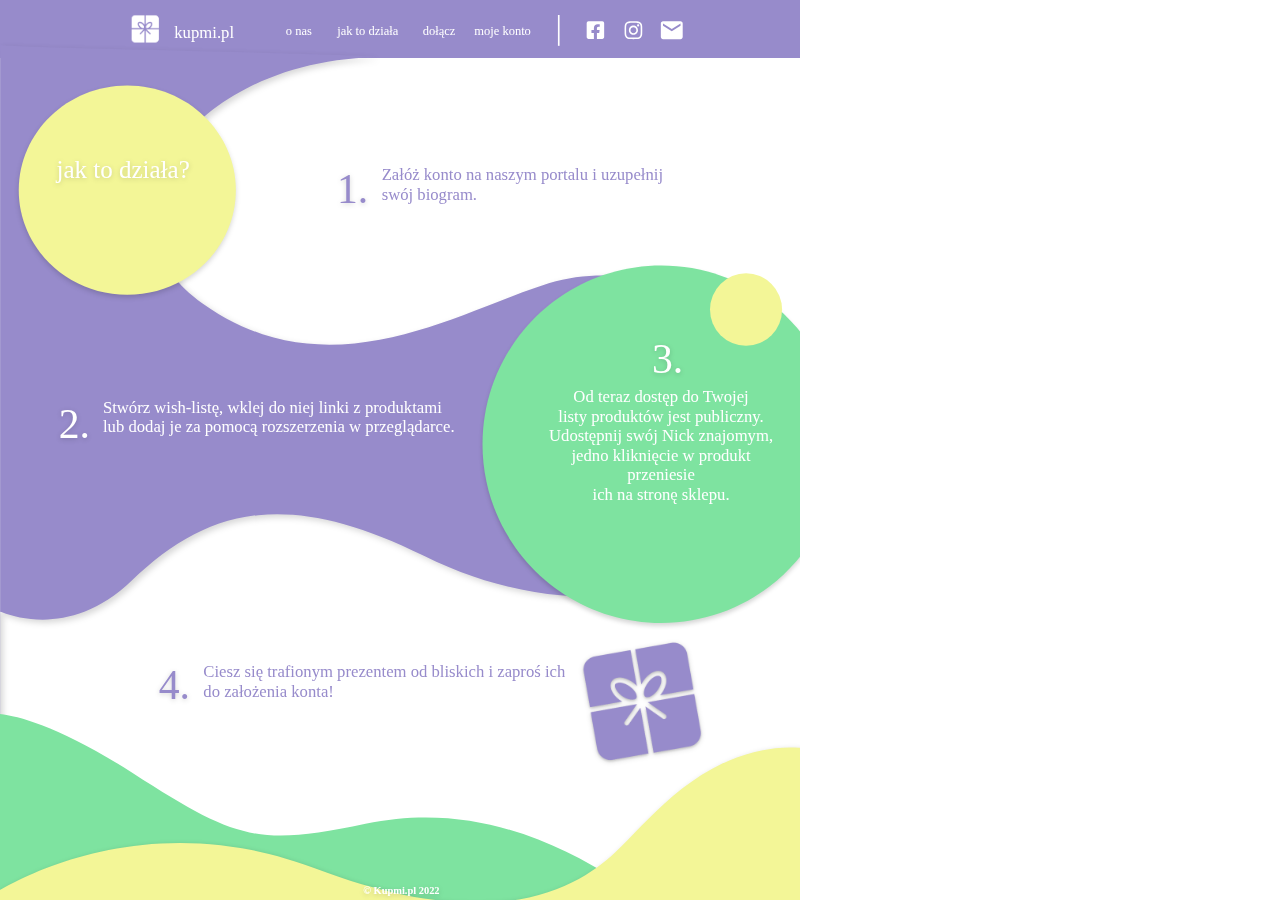
<file: potencjalne sciaga/jak_dziala.html>
<!DOCTYPE html>
<html>
<head>
<meta charset="utf-8"/>
<meta http-equiv="X-UA-Compatible" content="IE=edge"/>
<meta name="viewport" content="width=device-width, initial-scale=1.0">
<title>jak to dziala</title>
<link rel="stylesheet" type="text/css" id="applicationStylesheet" href="jak_dziala.css"/>
<script id="applicationScript" type="text/javascript" src="jak_dziala.js"></script>
</head>
<body>
<div id="jak_to_dziala">
	<svg class="Path_17" viewBox="0 0 1920 139">
		<path id="Path_17" d="M 0 0 L 1920 0 L 1920 139 L 0 139 L 0 0 Z">
		</path>
	</svg>
	<div id="Component_3__4" class="Component_3___4">
		<div onclick="application.goToTargetView(event)" id="kupmipl_c">
			<span>kupmi.pl</span>
		</div>
		<div id="Component_1__1_c" class="Component_1___1">
			<div onclick="application.goToTargetView(event)" id="o_nas_c">
				<span>o nas</span>
			</div>
			<div id="jak_to_dziaa_c">
				<span>jak to działa</span>
			</div>
			<div onclick="application.goToTargetView(event)" id="docz_c">
				<span>dołącz</span>
			</div>
			<div onclick="application.goToTargetView(event)" id="moje_konto_c">
				<span>moje konto</span>
			</div>
		</div>
		<svg class="Line_3_da" viewBox="0 0 4 74">
			<path id="Line_3_da" d="M 0 0 L 0 74">
			</path>
		</svg>
	</div>
	<svg class="Icon_awesome-facebook-square_db" viewBox="0 2.25 42 42.578">
		<path id="Icon_awesome-facebook-square_db" d="M 37.50000381469727 2.25 L 4.5 2.25 C 2.014718294143677 2.25 -9.176324624604604e-07 4.292421817779541 -2.818495659084874e-07 6.811874866485596 L -2.818495659084874e-07 40.26564025878906 C -2.818495659084874e-07 42.78509521484375 2.014718532562256 44.82751083374023 4.500000476837158 44.82751083374023 L 17.36718940734863 44.82751083374023 L 17.36718940734863 30.35210227966309 L 11.4609375 30.35210227966309 L 11.4609375 23.53875541687012 L 17.36718940734863 23.53875541687012 L 17.36718940734863 18.34581756591797 C 17.36718940734863 12.43914127349854 20.8359375 9.176450729370117 26.14874839782715 9.176450729370117 C 28.6931266784668 9.176450729370117 31.35375022888184 9.636438369750977 31.35375022888184 9.636438369750977 L 31.35375022888184 15.4338207244873 L 28.42218971252441 15.4338207244873 C 25.53375244140625 15.4338207244873 24.6328125 17.25096893310547 24.6328125 19.11468696594238 L 24.6328125 23.53875541687012 L 31.08094024658203 23.53875541687012 L 30.04969215393066 30.35210227966309 L 24.6328125 30.35210227966309 L 24.6328125 44.82751083374023 L 37.50000381469727 44.82751083374023 C 39.98529052734375 44.82751083374023 42 42.78509521484375 42 40.26564025878906 L 42 6.811874866485596 C 42 4.292420864105225 39.98529052734375 2.25 37.50000381469727 2.25 Z">
		</path>
	</svg>
	<svg class="Icon_simple-instagram_dc" viewBox="0 0 42.443 43.026">
		<path id="Icon_simple-instagram_dc" d="M 21.22127723693848 -5.630279353852075e-09 C 15.45616245269775 -5.630279353852075e-09 14.73641109466553 0.02689134702086449 12.47280502319336 0.1290784478187561 C 10.21274185180664 0.2366438508033752 8.674199104309082 0.5969879031181335 7.321340560913086 1.129436492919922 C 5.926042079925537 1.678020238876343 4.741188049316406 2.414842844009399 3.561637878417969 3.610611200332642 C 2.382088899612427 4.806379318237305 1.653491377830505 6.005735397338867 1.114117026329041 7.422011852264404 C 0.5888904929161072 8.79347038269043 0.231665626168251 10.35316848754883 0.1273276656866074 12.64431095123291 C 0.02122128196060658 14.93903923034668 2.793967723846436e-09 15.66869068145752 2.793967723846436e-09 21.5130786895752 C 2.793967723846436e-09 27.35746002197266 0.02652660384774208 28.08711624145508 0.1273276656866074 30.3818416595459 C 0.2334340661764145 32.67119216918945 0.5888904929161072 34.23268127441406 1.114117026329041 35.60414886474609 C 1.655259966850281 37.01684188842773 2.382088184356689 38.21977615356445 3.56163763999939 39.41554260253906 C 4.74118709564209 40.60951995849609 5.924273490905762 41.34992599487305 7.321340560913086 41.8967170715332 C 8.675965309143066 42.4273796081543 10.21450805664062 42.79130554199219 12.47280502319336 42.8970832824707 C 14.73641109466553 43.004638671875 15.45616245269775 43.02615737915039 21.22127723693848 43.02615737915039 C 26.98639106750488 43.02615737915039 27.70614814758301 42.99926376342773 29.96975135803223 42.89707946777344 C 32.22804641723633 42.78950881958008 33.76836013793945 42.42737579345703 35.12121963500977 41.8967170715332 C 36.51474761962891 41.3481330871582 37.70137405395508 40.60951614379883 38.88092041015625 39.41554260253906 C 40.05869674682617 38.21977615356445 40.7890625 37.0222053527832 41.32844543457031 35.60414123535156 C 41.85189819335938 34.23268127441406 42.21089553833008 32.67118453979492 42.31523132324219 30.3818416595459 C 42.42133712768555 28.08711624145508 42.44255828857422 27.35746002197266 42.44255828857422 21.51307678222656 C 42.44255828857422 15.66868877410889 42.41603851318359 14.93903636932373 42.31523132324219 12.64430809020996 C 42.20912170410156 10.35496044158936 41.85189819335938 8.791674613952637 41.32844543457031 7.422008514404297 C 40.78730010986328 6.007524490356445 40.05869674682617 4.80637788772583 38.88092041015625 3.610609769821167 C 37.70137405395508 2.414842844009399 36.52005767822266 1.676227331161499 35.12121963500977 1.129436492919922 C 33.76836395263672 0.5969879031181335 32.22804641723633 0.234851062297821 29.96975135803223 0.1290784329175949 C 27.70614814758301 0.02151307091116905 26.98639106750488 -5.630279353852075e-09 21.22127723693848 -5.630279353852075e-09 Z M 21.22127723693848 3.872354030609131 C 26.88559341430664 3.872354030609131 27.56113815307617 3.901037693023682 29.7982120513916 3.999640226364136 C 31.86728668212891 4.098240852355957 32.99024963378906 4.446035385131836 33.73652267456055 4.743634223937988 C 34.73038482666016 5.132661819458008 35.43423080444336 5.598779201507568 36.18051528930664 6.349942684173584 C 36.92148971557617 7.102900505065918 37.38127899169922 7.818210124969482 37.76503753662109 8.825739860534668 C 38.05505752563477 9.582283973693848 38.40167999267578 10.72068309783936 38.49539566040039 12.81820964813232 C 38.5962028503418 15.08783912658691 38.61919403076172 15.76908683776855 38.61919403076172 21.5130786895752 C 38.61919403076172 27.25707244873047 38.59266662597656 27.94011306762695 38.48832321166992 30.20794677734375 C 38.38045120239258 32.30546951293945 38.03561019897461 33.44387054443359 37.74381256103516 34.20041275024414 C 37.34768295288086 35.20793914794922 36.896728515625 35.92145919799805 36.15398788452148 36.67800521850586 C 35.41300964355469 37.42917251586914 34.69679641723633 37.89528656005859 33.71354293823242 38.28431701660156 C 32.97079467773438 38.57833480834961 31.83015060424805 38.92971038818359 29.76107978820801 39.02472305297852 C 27.50808334350586 39.12690734863281 26.84491729736328 39.15021514892578 21.1682243347168 39.15021514892578 C 15.48976421356201 39.15021514892578 14.82660007476807 39.12333297729492 12.57537746429443 39.01755142211914 C 10.50453186035156 38.9081916809082 9.363889694213867 38.55860900878906 8.62114429473877 38.26279830932617 C 7.614901065826416 37.86122131347656 6.923441410064697 37.40407180786133 6.182466506958008 36.65111923217773 C 5.437952995300293 35.89995574951172 4.962242126464844 35.17388153076172 4.590870380401611 34.1771125793457 C 4.299077033996582 33.42415618896484 3.956000328063965 32.267822265625 3.848124980926514 30.1702995300293 C 3.768545150756836 27.91142463684082 3.740250110626221 27.21404266357422 3.740250110626221 21.48618698120117 C 3.740250110626221 15.75653839111328 3.768545150756836 15.05736351013184 3.848124980926514 12.77159881591797 C 3.956000328063965 10.67407321929932 4.299077033996582 9.519538879394531 4.590870380401611 8.766580581665039 C 4.962242126464844 7.744709491729736 5.437952995300293 7.045533180236816 6.182466506958008 6.290784358978271 C 6.923441410064697 5.539618492126465 7.614901065826416 5.055574417114258 8.62114429473877 4.680888652801514 C 9.363889694213867 4.383291244506836 10.47977447509766 4.033702373504639 12.54884910583496 3.926137685775757 C 14.80361080169678 3.845463514328003 15.46677398681641 3.818573236465454 21.14169311523438 3.818573236465454 L 21.22127532958984 3.872355222702026 Z M 21.22127723693848 10.46611213684082 C 15.19974040985107 10.46611213684082 10.32415390014648 15.41411972045898 10.32415390014648 21.5130786895752 C 10.32415390014648 27.6174144744873 15.20504570007324 32.56003952026367 21.22127723693848 32.56003952026367 C 27.24281883239746 32.56003952026367 32.11840057373047 27.61203765869141 32.11840057373047 21.5130786895752 C 32.11840057373047 15.40874099731445 27.23751258850098 10.46611213684082 21.22127723693848 10.46611213684082 Z M 21.22127723693848 28.68410491943359 C 17.31302642822266 28.68410491943359 14.14752006530762 25.47506523132324 14.14752006530762 21.5130786895752 C 14.14752006530762 17.55108451843262 17.31302642822266 14.3420524597168 21.22127723693848 14.3420524597168 C 25.1295337677002 14.3420524597168 28.29504013061523 17.55108451843262 28.29504013061523 21.5130786895752 C 28.29504013061523 25.47506523132324 25.1295337677002 28.68410491943359 21.22127723693848 28.68410491943359 Z M 35.09645843505859 10.03047180175781 C 35.09645843505859 11.45571422576904 33.95404815673828 12.61203956604004 32.54990005493164 12.61203956604004 C 31.14399909973145 12.61203956604004 30.00335311889648 11.4539213180542 30.00335311889648 10.03047180175781 C 30.00335311889648 8.607023239135742 31.14576530456543 7.450696468353271 32.54990005493164 7.450696468353271 C 33.95227813720703 7.448902130126953 35.09645843505859 8.607023239135742 35.09645843505859 10.03047180175781 Z">
		</path>
	</svg>
	<svg class="Icon_material-email_dd" viewBox="3 6 52.499 43.026">
		<path id="Icon_material-email_dd" d="M 50.24872970581055 5.999998569488525 L 8.249859809875488 5.999998569488525 C 5.362435817718506 5.999998569488525 3.026249647140503 8.420221328735352 3.026249647140503 11.37826919555664 L 3.000000238418579 43.64788818359375 C 3.000000238418579 46.60593414306641 5.362435817718506 49.02615356445312 8.249859809875488 49.02615356445312 L 50.24872970581055 49.02615356445312 C 53.13615417480469 49.02615356445312 55.49859237670898 46.60593414306641 55.49859237670898 43.64788818359375 L 55.49859237670898 11.37826919555664 C 55.49859237670898 8.420221328735352 53.13615417480469 5.999998569488525 50.24872970581055 5.999998569488525 Z M 50.24872970581055 16.75653839111328 L 29.24929809570312 30.20221519470215 L 8.249859809875488 16.75653839111328 L 8.249859809875488 11.37826919555664 L 29.24929809570312 24.82394409179688 L 50.24872970581055 11.37826919555664 L 50.24872970581055 16.75653839111328 Z">
		</path>
	</svg>
	<img id="logo_bialy_de" src="logo_bialy_de.png" srcset="logo_bialy_de.png 1x, logo_bialy_de@2x.png 2x">
		
	<svg class="Path_12" viewBox="7890.244 114.344 2034.025 2065.424">
		<path id="Path_12" d="M 7923.005859375 114.3437271118164 C 7923.005859375 114.3437271118164 7922.8193359375 117.4596405029297 7923.005859375 114.3437271118164 C 7907.3095703125 120.1266098022461 8827.126953125 136.50048828125 8812.615234375 143.3925323486328 C 8366.65625 153.5279998779297 8120.21142578125 527.0485229492188 8404.0810546875 728.18994140625 C 8703.837890625 940.5885009765625 9003.4375 748.6781616210938 9226.333984375 679.203125 C 9449.23046875 609.728515625 9758.2958984375 749.30224609375 9891.455078125 922.9888916015625 C 10024.6142578125 1096.675537109375 9715.3212890625 1369.452758789062 9626.2509765625 1385.0400390625 C 9537.1806640625 1400.627319335938 9260.376953125 1491.921142578125 8928.25390625 1326.328735351562 C 8596.130859375 1160.736328125 8409.0830078125 1218.6318359375 8235.396484375 1385.0400390625 C 8061.7099609375 1551.4482421875 7890.244140625 1442.805053710938 7890.244140625 1442.805053710938 L 7923.005859375 2179.767333984375 L 7923.005859375 114.3437271118164 L 7923.005859375 114.3437271118164 Z">
		</path>
	</svg>
	<div id="n_">
		<span>1.</span>
	</div>
	<svg class="Path_19" viewBox="0 0 500 482">
		<path id="Path_19" d="M 250 0 C 388.0711669921875 0 500 107.8993835449219 500 241 C 500 374.1006164550781 388.0711669921875 482 250 482 C 111.9288177490234 482 0 374.1006164550781 0 241 C 0 107.8993835449219 111.9288177490234 0 250 0 Z">
		</path>
	</svg>
	<div id="jak_to_dziaa_di">
		<span>jak to działa?</span>
	</div>
	<div id="n__dj">
		<span>2.</span>
	</div>
	<div id="n__dk">
		<span>3.</span>
	</div>
	<svg class="Path_18" viewBox="0 0 843 843">
		<path id="Path_18" d="M 421.5 0 C 654.2880249023438 0 843 188.7119903564453 843 421.5 C 843 654.2880249023438 654.2880249023438 843 421.5 843 C 188.7119903564453 843 0 654.2880249023438 0 421.5 C 0 188.7119903564453 188.7119903564453 0 421.5 0 Z">
		</path>
	</svg>
	<div id="n__dm">
		<span>3.</span>
	</div>
	<svg class="Ellipse_13">
		<ellipse id="Ellipse_13" rx="86.5" ry="87" cx="86.5" cy="87">
		</ellipse>
	</svg>
	<div id="n__do">
		<span>4.</span>
	</div>
	<svg class="Path_21" viewBox="7924.467 1653.25 2084.244 630.845">
		<path id="Path_21" d="M 7924.46728515625 1654.033935546875 C 7924.46728515625 1654.033935546875 8024.13037109375 1633.992919921875 8275.75 1796.546264648438 C 8527.373046875 1959.099609375 8578.58984375 1971.828857421875 8834.666015625 1918.38671875 C 9090.7421875 1864.944580078125 9293.37890625 1963.8955078125 9433.6640625 2050.739013671875 C 9573.94921875 2137.58251953125 9660.79296875 2017.337646484375 9816.666015625 1870.371948242188 C 9972.5390625 1723.406005859375 10008.7109375 1758.69140625 10008.7109375 1758.69140625 L 10008.7109375 2284.0947265625 L 7924.46728515625 2266.28076171875 L 7924.46728515625 1654.033935546875 Z">
		</path>
	</svg>
	<svg class="Path_20" viewBox="7936.772 1765.375 2185.562 509.925">
		<path id="Path_20" d="M 7936.7724609375 2124.771240234375 C 7936.7724609375 2124.771240234375 8274.455078125 1883.834716796875 8717.1923828125 2052.51220703125 C 9159.9296875 2221.18994140625 9350.2587890625 2092.816650390625 9434.20703125 2014.6572265625 C 9518.1552734375 1936.498168945312 9623.9267578125 1790.645629882812 9814.982421875 1767.487426757812 C 10006.0380859375 1744.329223632812 10122.333984375 1919.241577148438 10122.333984375 1919.241577148438 L 10122.333984375 2275.2998046875 L 7936.7724609375 2220.298828125 L 7936.7724609375 2124.771240234375 Z">
		</path>
	</svg>
	<div id="n_Kupmipl__2022_dr">
		<span>© Kupmi.pl  2022</span>
	</div>
	<img id="logo_violet" src="logo_violet.png" srcset="logo_violet.png 1x, logo_violet@2x.png 2x">
		
	<div id="Ciesz_si_trafionym_prezentem_o">
		<span>Ciesz się trafionym prezentem od bliskich i zaproś ich<br/>do założenia konta!</span>
	</div>
	<div id="Od_teraz_dostp_do_Twojej_listy">
		<span>Od teraz dostęp do Twojej<br/>listy produktów jest publiczny.<br/>Udostępnij swój Nick znajomym,<br/> jedno kliknięcie w produkt przeniesie<br/>ich na stronę sklepu.</span>
	</div>
	<div id="Za_konto_na_naszym_portalu_i_u">
		<span>Załóż konto na naszym portalu i uzupełnij swój biogram. </span>
	</div>
	<div id="Stwrz_wish-list_wklej_do_niej_">
		<span>Stwórz wish-listę, wklej do niej linki z produktami lub dodaj je za pomocą rozszerzenia w przeglądarce.</span>
	</div>
</div>
</body>
</html>
</file>
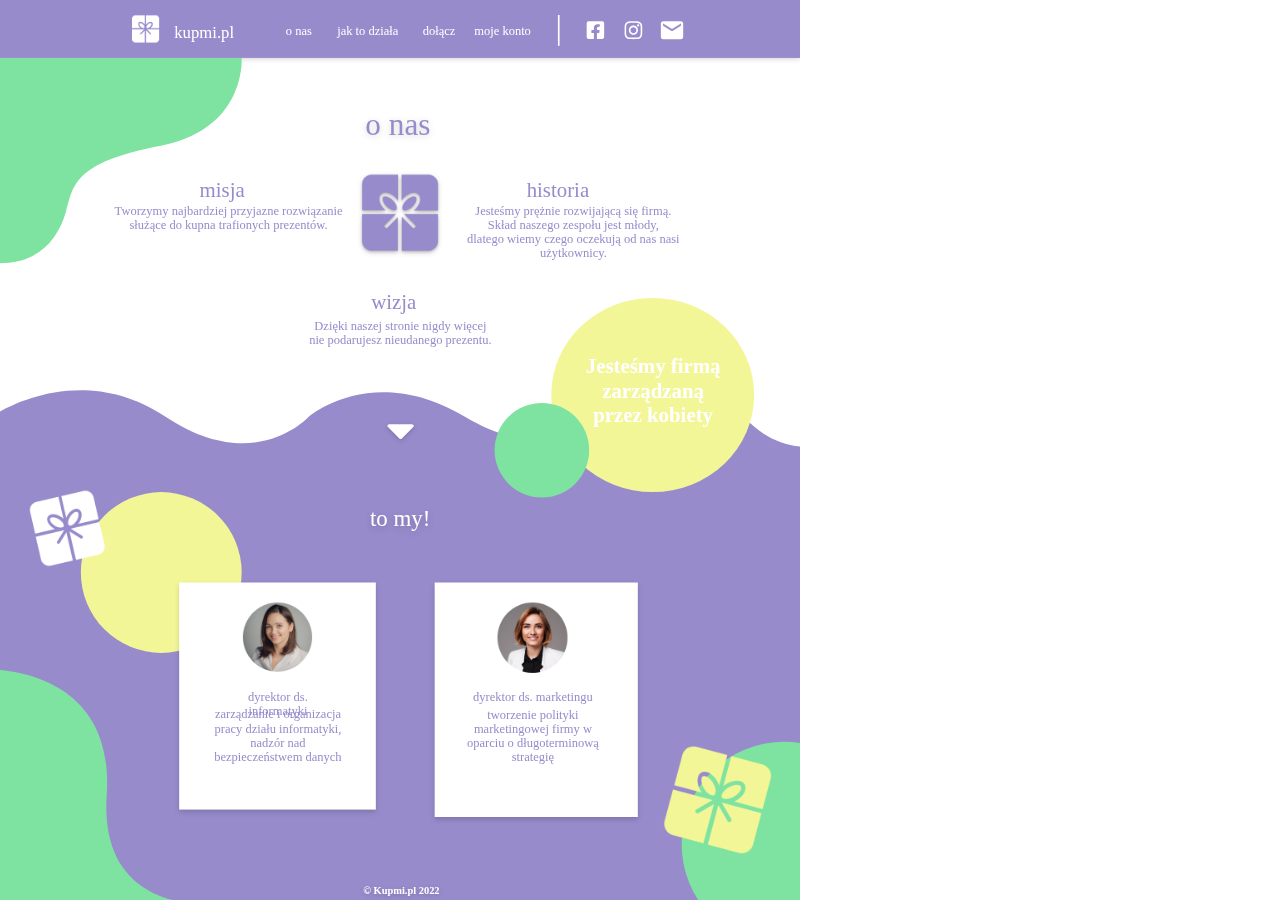
<file: potencjalne sciaga/o_nas.html>
<!DOCTYPE html>
<html>
<head>
<meta charset="utf-8"/>
<meta http-equiv="X-UA-Compatible" content="IE=edge"/>
<meta name="viewport" content="width=device-width, initial-scale=1.0">
<title>o nas</title>
<link rel="stylesheet" type="text/css" id="applicationStylesheet" href="o_nas.css"/>
<script id="applicationScript" type="text/javascript" src="o_nas.js"></script>
</head>
<body>
<div id="o_nas">
	<svg class="Rectangle_4">
		<rect id="Rectangle_4" rx="0" ry="0" x="0" y="0" width="1920" height="139">
		</rect>
	</svg>
	<div id="Component_3__2" class="Component_3___2">
		<div onclick="application.goToTargetView(event)" id="kupmipl">
			<span>kupmi.pl</span>
		</div>
		<div id="Component_1__1" class="Component_1___1">
			<div id="o_nas_p">
				<span>o nas</span>
			</div>
			<div onclick="application.goToTargetView(event)" id="jak_to_dziaa_q">
				<span>jak to działa</span>
			</div>
			<div onclick="application.goToTargetView(event)" id="docz_r">
				<span>dołącz</span>
			</div>
			<div onclick="application.goToTargetView(event)" id="moje_konto">
				<span>moje konto</span>
			</div>
		</div>
		<svg class="Line_3" viewBox="0 0 4 74">
			<path id="Line_3" d="M 0 0 L 0 74">
			</path>
		</svg>
	</div>
	<svg class="Icon_awesome-facebook-square" viewBox="0 2.25 42 42.578">
		<path id="Icon_awesome-facebook-square" d="M 37.50000381469727 2.25 L 4.5 2.25 C 2.014718294143677 2.25 -9.176324624604604e-07 4.292421817779541 -2.818495659084874e-07 6.811874866485596 L -2.818495659084874e-07 40.26564025878906 C -2.818495659084874e-07 42.78509521484375 2.014718532562256 44.82751083374023 4.500000476837158 44.82751083374023 L 17.36718940734863 44.82751083374023 L 17.36718940734863 30.35210227966309 L 11.4609375 30.35210227966309 L 11.4609375 23.53875541687012 L 17.36718940734863 23.53875541687012 L 17.36718940734863 18.34581756591797 C 17.36718940734863 12.43914127349854 20.8359375 9.176450729370117 26.14874839782715 9.176450729370117 C 28.6931266784668 9.176450729370117 31.35375022888184 9.636438369750977 31.35375022888184 9.636438369750977 L 31.35375022888184 15.4338207244873 L 28.42218971252441 15.4338207244873 C 25.53375244140625 15.4338207244873 24.6328125 17.25096893310547 24.6328125 19.11468696594238 L 24.6328125 23.53875541687012 L 31.08094024658203 23.53875541687012 L 30.04969215393066 30.35210227966309 L 24.6328125 30.35210227966309 L 24.6328125 44.82751083374023 L 37.50000381469727 44.82751083374023 C 39.98529052734375 44.82751083374023 42 42.78509521484375 42 40.26564025878906 L 42 6.811874866485596 C 42 4.292420864105225 39.98529052734375 2.25 37.50000381469727 2.25 Z">
		</path>
	</svg>
	<svg class="Icon_simple-instagram" viewBox="0 0 42.443 43.026">
		<path id="Icon_simple-instagram" d="M 21.22127723693848 -5.630279353852075e-09 C 15.45616245269775 -5.630279353852075e-09 14.73641109466553 0.02689134702086449 12.47280502319336 0.1290784478187561 C 10.21274185180664 0.2366438508033752 8.674199104309082 0.5969879031181335 7.321340560913086 1.129436492919922 C 5.926042079925537 1.678020238876343 4.741188049316406 2.414842844009399 3.561637878417969 3.610611200332642 C 2.382088899612427 4.806379318237305 1.653491377830505 6.005735397338867 1.114117026329041 7.422011852264404 C 0.5888904929161072 8.79347038269043 0.231665626168251 10.35316848754883 0.1273276656866074 12.64431095123291 C 0.02122128196060658 14.93903923034668 2.793967723846436e-09 15.66869068145752 2.793967723846436e-09 21.5130786895752 C 2.793967723846436e-09 27.35746002197266 0.02652660384774208 28.08711624145508 0.1273276656866074 30.3818416595459 C 0.2334340661764145 32.67119216918945 0.5888904929161072 34.23268127441406 1.114117026329041 35.60414886474609 C 1.655259966850281 37.01684188842773 2.382088184356689 38.21977615356445 3.56163763999939 39.41554260253906 C 4.74118709564209 40.60951995849609 5.924273490905762 41.34992599487305 7.321340560913086 41.8967170715332 C 8.675965309143066 42.4273796081543 10.21450805664062 42.79130554199219 12.47280502319336 42.8970832824707 C 14.73641109466553 43.004638671875 15.45616245269775 43.02615737915039 21.22127723693848 43.02615737915039 C 26.98639106750488 43.02615737915039 27.70614814758301 42.99926376342773 29.96975135803223 42.89707946777344 C 32.22804641723633 42.78950881958008 33.76836013793945 42.42737579345703 35.12121963500977 41.8967170715332 C 36.51474761962891 41.3481330871582 37.70137405395508 40.60951614379883 38.88092041015625 39.41554260253906 C 40.05869674682617 38.21977615356445 40.7890625 37.0222053527832 41.32844543457031 35.60414123535156 C 41.85189819335938 34.23268127441406 42.21089553833008 32.67118453979492 42.31523132324219 30.3818416595459 C 42.42133712768555 28.08711624145508 42.44255828857422 27.35746002197266 42.44255828857422 21.51307678222656 C 42.44255828857422 15.66868877410889 42.41603851318359 14.93903636932373 42.31523132324219 12.64430809020996 C 42.20912170410156 10.35496044158936 41.85189819335938 8.791674613952637 41.32844543457031 7.422008514404297 C 40.78730010986328 6.007524490356445 40.05869674682617 4.80637788772583 38.88092041015625 3.610609769821167 C 37.70137405395508 2.414842844009399 36.52005767822266 1.676227331161499 35.12121963500977 1.129436492919922 C 33.76836395263672 0.5969879031181335 32.22804641723633 0.234851062297821 29.96975135803223 0.1290784329175949 C 27.70614814758301 0.02151307091116905 26.98639106750488 -5.630279353852075e-09 21.22127723693848 -5.630279353852075e-09 Z M 21.22127723693848 3.872354030609131 C 26.88559341430664 3.872354030609131 27.56113815307617 3.901037693023682 29.7982120513916 3.999640226364136 C 31.86728668212891 4.098240852355957 32.99024963378906 4.446035385131836 33.73652267456055 4.743634223937988 C 34.73038482666016 5.132661819458008 35.43423080444336 5.598779201507568 36.18051528930664 6.349942684173584 C 36.92148971557617 7.102900505065918 37.38127899169922 7.818210124969482 37.76503753662109 8.825739860534668 C 38.05505752563477 9.582283973693848 38.40167999267578 10.72068309783936 38.49539566040039 12.81820964813232 C 38.5962028503418 15.08783912658691 38.61919403076172 15.76908683776855 38.61919403076172 21.5130786895752 C 38.61919403076172 27.25707244873047 38.59266662597656 27.94011306762695 38.48832321166992 30.20794677734375 C 38.38045120239258 32.30546951293945 38.03561019897461 33.44387054443359 37.74381256103516 34.20041275024414 C 37.34768295288086 35.20793914794922 36.896728515625 35.92145919799805 36.15398788452148 36.67800521850586 C 35.41300964355469 37.42917251586914 34.69679641723633 37.89528656005859 33.71354293823242 38.28431701660156 C 32.97079467773438 38.57833480834961 31.83015060424805 38.92971038818359 29.76107978820801 39.02472305297852 C 27.50808334350586 39.12690734863281 26.84491729736328 39.15021514892578 21.1682243347168 39.15021514892578 C 15.48976421356201 39.15021514892578 14.82660007476807 39.12333297729492 12.57537746429443 39.01755142211914 C 10.50453186035156 38.9081916809082 9.363889694213867 38.55860900878906 8.62114429473877 38.26279830932617 C 7.614901065826416 37.86122131347656 6.923441410064697 37.40407180786133 6.182466506958008 36.65111923217773 C 5.437952995300293 35.89995574951172 4.962242126464844 35.17388153076172 4.590870380401611 34.1771125793457 C 4.299077033996582 33.42415618896484 3.956000328063965 32.267822265625 3.848124980926514 30.1702995300293 C 3.768545150756836 27.91142463684082 3.740250110626221 27.21404266357422 3.740250110626221 21.48618698120117 C 3.740250110626221 15.75653839111328 3.768545150756836 15.05736351013184 3.848124980926514 12.77159881591797 C 3.956000328063965 10.67407321929932 4.299077033996582 9.519538879394531 4.590870380401611 8.766580581665039 C 4.962242126464844 7.744709491729736 5.437952995300293 7.045533180236816 6.182466506958008 6.290784358978271 C 6.923441410064697 5.539618492126465 7.614901065826416 5.055574417114258 8.62114429473877 4.680888652801514 C 9.363889694213867 4.383291244506836 10.47977447509766 4.033702373504639 12.54884910583496 3.926137685775757 C 14.80361080169678 3.845463514328003 15.46677398681641 3.818573236465454 21.14169311523438 3.818573236465454 L 21.22127532958984 3.872355222702026 Z M 21.22127723693848 10.46611213684082 C 15.19974040985107 10.46611213684082 10.32415390014648 15.41411972045898 10.32415390014648 21.5130786895752 C 10.32415390014648 27.6174144744873 15.20504570007324 32.56003952026367 21.22127723693848 32.56003952026367 C 27.24281883239746 32.56003952026367 32.11840057373047 27.61203765869141 32.11840057373047 21.5130786895752 C 32.11840057373047 15.40874099731445 27.23751258850098 10.46611213684082 21.22127723693848 10.46611213684082 Z M 21.22127723693848 28.68410491943359 C 17.31302642822266 28.68410491943359 14.14752006530762 25.47506523132324 14.14752006530762 21.5130786895752 C 14.14752006530762 17.55108451843262 17.31302642822266 14.3420524597168 21.22127723693848 14.3420524597168 C 25.1295337677002 14.3420524597168 28.29504013061523 17.55108451843262 28.29504013061523 21.5130786895752 C 28.29504013061523 25.47506523132324 25.1295337677002 28.68410491943359 21.22127723693848 28.68410491943359 Z M 35.09645843505859 10.03047180175781 C 35.09645843505859 11.45571422576904 33.95404815673828 12.61203956604004 32.54990005493164 12.61203956604004 C 31.14399909973145 12.61203956604004 30.00335311889648 11.4539213180542 30.00335311889648 10.03047180175781 C 30.00335311889648 8.607023239135742 31.14576530456543 7.450696468353271 32.54990005493164 7.450696468353271 C 33.95227813720703 7.448902130126953 35.09645843505859 8.607023239135742 35.09645843505859 10.03047180175781 Z">
		</path>
	</svg>
	<svg class="Icon_material-email" viewBox="3 6 53.644 43.026">
		<path id="Icon_material-email" d="M 51.27928161621094 5.999998569488525 L 8.364364624023438 5.999998569488525 C 5.413963317871094 5.999998569488525 3.026821851730347 8.420221328735352 3.026821851730347 11.37826919555664 L 2.999999761581421 43.64788436889648 C 2.999999761581421 46.60593032836914 5.413963317871094 49.02614974975586 8.364364624023438 49.02614974975586 L 51.27928161621094 49.02614974975586 C 54.22968673706055 49.02614974975586 56.64364624023438 46.60593032836914 56.64364624023438 43.64788436889648 L 56.64364624023438 11.37826919555664 C 56.64364624023438 8.420221328735352 54.22968673706055 5.999998569488525 51.27928161621094 5.999998569488525 Z M 51.27928161621094 16.75653648376465 L 29.82182502746582 30.20221328735352 L 8.364364624023438 16.75653648376465 L 8.364364624023438 11.37826919555664 L 29.82182502746582 24.82394218444824 L 51.27928161621094 11.37826919555664 L 51.27928161621094 16.75653648376465 Z">
		</path>
	</svg>
	<img id="logo_bialy" src="logo_bialy.png" srcset="logo_bialy.png 1x, logo_bialy@2x.png 2x">
		
	<img id="logo_fiolet" src="logo_fiolet.png" srcset="logo_fiolet.png 1x, logo_fiolet@2x.png 2x">
		
	<div id="wizja">
		<span>wizja</span>
	</div>
	<div id="Dziki_naszej_stronie_nigdy_wic">
		<span>Dzięki naszej stronie nigdy więcej<br/> nie podarujesz nieudanego prezentu.</span>
	</div>
	<div id="historia">
		<span>historia</span>
	</div>
	<div id="Jestemy_prnie_rozwijajc_si_fir">
		<span>Jesteśmy prężnie rozwijającą się firmą.<br/> Skład naszego zespołu jest młody, <br/>dlatego wiemy czego oczekują od nas nasi użytkownicy. </span>
	</div>
	<div id="misja">
		<span>misja</span>
	</div>
	<div id="Tworzymy_najbardziej_przyjazne">
		<span>Tworzymy najbardziej przyjazne rozwiązanie służące do kupna trafionych prezentów.</span>
	</div>
	<svg class="Path_9" viewBox="3942.488 1125.434 2528.931 1284.872">
		<path id="Path_9" d="M 3942.488037109375 1199.728393554688 C 3942.488037109375 1199.728393554688 4146.09521484375 1056.583129882812 4360.89697265625 1199.728393554688 C 4575.69873046875 1342.873657226562 4704.28125 1199.728393554688 4704.28125 1199.728393554688 C 4704.28125 1199.728393554688 4858.2763671875 1067.48388671875 5079.40673828125 1199.728393554688 C 5300.537109375 1331.972900390625 5440.10400390625 1199.728393554688 5440.10400390625 1199.728393554688 C 5440.10400390625 1199.728393554688 5601.34326171875 1034.781616210938 5748.86083984375 1199.728393554688 C 5896.37841796875 1364.675170898438 6129.75830078125 1199.728393554688 6129.75830078125 1199.728393554688 C 6129.75830078125 1199.728393554688 6271.1513671875 1032.566284179688 6403.88818359375 1199.728393554688 C 6536.625 1366.890502929688 6432.74365234375 2410.3056640625 6432.74365234375 2410.3056640625 L 3942.488037109375 2410.3056640625 L 3942.488037109375 1199.728393554688 Z">
		</path>
	</svg>
	<div id="Wspwacicielka">
		<span>Współwłaścicielka</span>
	</div>
	<div id="o_nas_">
		<span>o nas</span>
	</div>
	<div id="n_Kupmipl__2022">
		<span>© Kupmi.pl  2022</span>
	</div>
	<svg class="Ellipse_7">
		<ellipse id="Ellipse_7" rx="246" ry="246" cx="246" cy="246">
		</ellipse>
	</svg>
	<svg class="Ellipse_10">
		<ellipse id="Ellipse_10" rx="193" ry="193" cx="193" cy="193">
		</ellipse>
	</svg>
	<svg class="Ellipse_9">
		<ellipse id="Ellipse_9" rx="243.5" ry="233" cx="243.5" cy="233">
		</ellipse>
	</svg>
	<div id="Jestemy_firm_zarzdzan_przez_ko">
		<span>Jesteśmy firmą zarządzaną przez kobiety</span>
	</div>
	<div id="Component_12__2" class="Component_12___2">
		<svg class="Path_22" viewBox="0 0 472 545">
			<path id="Path_22" d="M 0 0 L 472 0 L 472 545 L 0 545 L 0 0 Z">
			</path>
		</svg>
		<div id="Dyrektor_ds_Marketingu">
			<span>Dyrektor ds. Marketingu</span>
		</div>
		<div id="tworzenie_polityki_marketingow">
			<span>tworzenie polityki marketingowej firmy w oparciu o długoterminową strategię</span>
		</div>
	</div>
	<svg class="Ellipse_8">
		<ellipse id="Ellipse_8" rx="113.5" ry="113.5" cx="113.5" cy="113.5">
		</ellipse>
	</svg>
	<svg class="Path_10" viewBox="3919.219 139 641.07 492.66">
		<path id="Path_10" d="M 4560.1357421875 139 C 4560.1357421875 139 4572.85302734375 309.7621765136719 4365.7392578125 349.7315063476562 C 4158.62548828125 389.7008361816406 4156.80908203125 442.3876953125 4138.64111328125 507.7920227050781 C 4120.47314453125 573.1963500976562 4071.420166015625 636.7838134765625 3969.679931640625 631.33349609375 C 3867.939697265625 625.8831787109375 3951.511962890625 139 3951.511962890625 139 L 4560.1357421875 139 Z">
		</path>
	</svg>
	<div id="to_my">
		<span>to my!</span>
	</div>
	<div id="Component_12__1" class="Component_12___1">
		<svg class="Rectangle_5">
			<rect id="Rectangle_5" rx="0" ry="0" x="0" y="0" width="472" height="545">
			</rect>
		</svg>
		<div id="Dyrektor_ds_Informatyki">
			<span>Dyrektor ds. Informatyki</span>
		</div>
		<div id="zarzdzanie_i_organizacja_pracy">
			<span>zarządzanie i organizacja pracy działu informatyki, nadzór nad bezpieczeństwem danych</span>
		</div>
	</div>
	<svg class="Path_11" viewBox="1683.445 871.714 862.717 702.727">
		<path id="Path_11" d="M 1840.10205078125 880.2332153320312 C 1840.10205078125 880.2332153320312 2151.209716796875 802.1347045898438 2190.925537109375 1118.867065429688 C 2230.641357421875 1435.599365234375 2546.162109375 1314.113159179688 2546.162109375 1314.113159179688 L 2546.162109375 1574.441040039062 L 1683.444946289062 1561.424560546875 L 1840.10205078125 880.2332153320312 Z">
		</path>
	</svg>
	<img id="logo_yellow" src="logo_yellow.png" srcset="logo_yellow.png 1x, logo_yellow@2x.png 2x">
		
	<img id="logo_white" src="logo_white.png" srcset="logo_white.png 1x, logo_white@2x.png 2x">
		
	<div id="bizneswoman2" class="bizneswoman2">
		<img id="bizneswoman2_bs" src="bizneswoman2_bs.png" srcset="bizneswoman2_bs.png 1x, bizneswoman2_bs@2x.png 2x">
			
	</div>
	<img id="bizneswoman" src="bizneswoman.png" srcset="bizneswoman.png 1x, bizneswoman@2x.png 2x">
		
	<svg class="Icon_awesome-caret-down" viewBox="0.794 13.5 44.944 25.351">
		<path id="Icon_awesome-caret-down" d="M 3.818314075469971 13.5 L 42.71429061889648 13.5 C 45.40511322021484 13.5 46.75052642822266 16.7318115234375 44.84577941894531 18.62580490112305 L 25.40535354614258 37.97159576416016 C 24.22623062133789 39.14406967163086 22.30637359619141 39.14406967163086 21.12725257873535 37.97159576416016 L 1.686820864677429 18.62580490112305 C -0.2179179489612579 16.7318115234375 1.127492427825928 13.5 3.818314075469971 13.5 Z">
		</path>
	</svg>
</div>
</body>
</html>
</file>
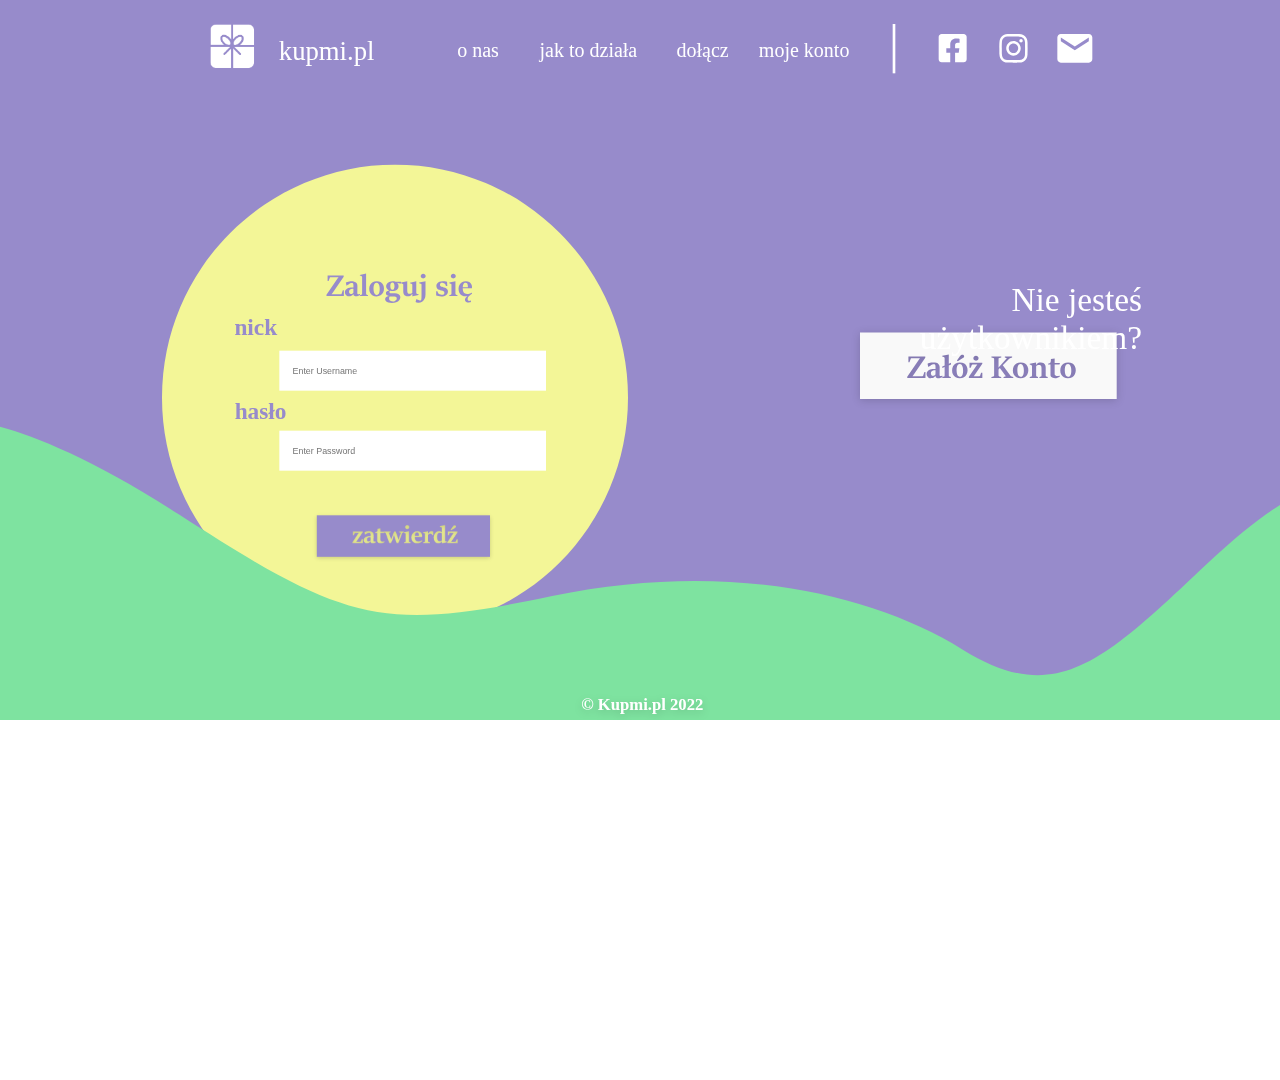
<file: potencjalne sciaga/zaloguj_sie.html>
<!DOCTYPE html>
<html>
<head>
<meta charset="utf-8"/>
<meta http-equiv="X-UA-Compatible" content="IE=edge"/>
<meta name="viewport" content="width=device-width, initial-scale=1.0">
<title>zaloguj sie</title>
<link rel="stylesheet" type="text/css" id="applicationStylesheet" href="zaloguj_sie.css"/>
<script id="applicationScript" type="text/javascript" src="zaloguj_sie.js"></script>
</head>
<body>
<div id="zaloguj_sie">
	<svg class="Path_17_eq" viewBox="0 0 1920 139">
		<path id="Path_17_eq" d="M 0 0 L 1920 0 L 1920 139 L 0 139 L 0 0 Z">
		</path>
	</svg>
	<div id="Component_3__6" class="Component_3___6">
		<div onclick="application.goToTargetView(event)" id="kupmipl_es">
			<span>kupmi.pl</span>
		</div>
		<div id="Component_1__1_et" class="Component_1___1">
			<div onclick="application.goToTargetView(event)" id="o_nas_eu">
				<span>o nas</span>
			</div>
			<div onclick="application.goToTargetView(event)" id="jak_to_dziaa_ev">
				<span>jak to działa</span>
			</div>
			<div onclick="application.goToTargetView(event)" id="docz_ew">
				<span>dołącz</span>
			</div>
			<div id="moje_konto_ex">
				<span>moje konto</span>
			</div>
		</div>
		<svg class="Line_3_ey" viewBox="0 0 4 74">
			<path id="Line_3_ey" d="M 0 0 L 0 74">
			</path>
		</svg>
	</div>
	<svg class="Icon_awesome-facebook-square_ez" viewBox="0 2.25 42 42.578">
		<path id="Icon_awesome-facebook-square_ez" d="M 37.50000381469727 2.25 L 4.5 2.25 C 2.014718294143677 2.25 -9.176324624604604e-07 4.292421817779541 -2.818495659084874e-07 6.811874866485596 L -2.818495659084874e-07 40.26564025878906 C -2.818495659084874e-07 42.78509521484375 2.014718532562256 44.82751083374023 4.500000476837158 44.82751083374023 L 17.36718940734863 44.82751083374023 L 17.36718940734863 30.35210227966309 L 11.4609375 30.35210227966309 L 11.4609375 23.53875541687012 L 17.36718940734863 23.53875541687012 L 17.36718940734863 18.34581756591797 C 17.36718940734863 12.43914127349854 20.8359375 9.176450729370117 26.14874839782715 9.176450729370117 C 28.6931266784668 9.176450729370117 31.35375022888184 9.636438369750977 31.35375022888184 9.636438369750977 L 31.35375022888184 15.4338207244873 L 28.42218971252441 15.4338207244873 C 25.53375244140625 15.4338207244873 24.6328125 17.25096893310547 24.6328125 19.11468696594238 L 24.6328125 23.53875541687012 L 31.08094024658203 23.53875541687012 L 30.04969215393066 30.35210227966309 L 24.6328125 30.35210227966309 L 24.6328125 44.82751083374023 L 37.50000381469727 44.82751083374023 C 39.98529052734375 44.82751083374023 42 42.78509521484375 42 40.26564025878906 L 42 6.811874866485596 C 42 4.292420864105225 39.98529052734375 2.25 37.50000381469727 2.25 Z">
		</path>
	</svg>
	<svg class="Icon_simple-instagram_e" viewBox="0 0 42.443 43.026">
		<path id="Icon_simple-instagram_e" d="M 21.22127723693848 -5.630279353852075e-09 C 15.45616245269775 -5.630279353852075e-09 14.73641109466553 0.02689134702086449 12.47280502319336 0.1290784478187561 C 10.21274185180664 0.2366438508033752 8.674199104309082 0.5969879031181335 7.321340560913086 1.129436492919922 C 5.926042079925537 1.678020238876343 4.741188049316406 2.414842844009399 3.561637878417969 3.610611200332642 C 2.382088899612427 4.806379318237305 1.653491377830505 6.005735397338867 1.114117026329041 7.422011852264404 C 0.5888904929161072 8.79347038269043 0.231665626168251 10.35316848754883 0.1273276656866074 12.64431095123291 C 0.02122128196060658 14.93903923034668 2.793967723846436e-09 15.66869068145752 2.793967723846436e-09 21.5130786895752 C 2.793967723846436e-09 27.35746002197266 0.02652660384774208 28.08711624145508 0.1273276656866074 30.3818416595459 C 0.2334340661764145 32.67119216918945 0.5888904929161072 34.23268127441406 1.114117026329041 35.60414886474609 C 1.655259966850281 37.01684188842773 2.382088184356689 38.21977615356445 3.56163763999939 39.41554260253906 C 4.74118709564209 40.60951995849609 5.924273490905762 41.34992599487305 7.321340560913086 41.8967170715332 C 8.675965309143066 42.4273796081543 10.21450805664062 42.79130554199219 12.47280502319336 42.8970832824707 C 14.73641109466553 43.004638671875 15.45616245269775 43.02615737915039 21.22127723693848 43.02615737915039 C 26.98639106750488 43.02615737915039 27.70614814758301 42.99926376342773 29.96975135803223 42.89707946777344 C 32.22804641723633 42.78950881958008 33.76836013793945 42.42737579345703 35.12121963500977 41.8967170715332 C 36.51474761962891 41.3481330871582 37.70137405395508 40.60951614379883 38.88092041015625 39.41554260253906 C 40.05869674682617 38.21977615356445 40.7890625 37.0222053527832 41.32844543457031 35.60414123535156 C 41.85189819335938 34.23268127441406 42.21089553833008 32.67118453979492 42.31523132324219 30.3818416595459 C 42.42133712768555 28.08711624145508 42.44255828857422 27.35746002197266 42.44255828857422 21.51307678222656 C 42.44255828857422 15.66868877410889 42.41603851318359 14.93903636932373 42.31523132324219 12.64430809020996 C 42.20912170410156 10.35496044158936 41.85189819335938 8.791674613952637 41.32844543457031 7.422008514404297 C 40.78730010986328 6.007524490356445 40.05869674682617 4.80637788772583 38.88092041015625 3.610609769821167 C 37.70137405395508 2.414842844009399 36.52005767822266 1.676227331161499 35.12121963500977 1.129436492919922 C 33.76836395263672 0.5969879031181335 32.22804641723633 0.234851062297821 29.96975135803223 0.1290784329175949 C 27.70614814758301 0.02151307091116905 26.98639106750488 -5.630279353852075e-09 21.22127723693848 -5.630279353852075e-09 Z M 21.22127723693848 3.872354030609131 C 26.88559341430664 3.872354030609131 27.56113815307617 3.901037693023682 29.7982120513916 3.999640226364136 C 31.86728668212891 4.098240852355957 32.99024963378906 4.446035385131836 33.73652267456055 4.743634223937988 C 34.73038482666016 5.132661819458008 35.43423080444336 5.598779201507568 36.18051528930664 6.349942684173584 C 36.92148971557617 7.102900505065918 37.38127899169922 7.818210124969482 37.76503753662109 8.825739860534668 C 38.05505752563477 9.582283973693848 38.40167999267578 10.72068309783936 38.49539566040039 12.81820964813232 C 38.5962028503418 15.08783912658691 38.61919403076172 15.76908683776855 38.61919403076172 21.5130786895752 C 38.61919403076172 27.25707244873047 38.59266662597656 27.94011306762695 38.48832321166992 30.20794677734375 C 38.38045120239258 32.30546951293945 38.03561019897461 33.44387054443359 37.74381256103516 34.20041275024414 C 37.34768295288086 35.20793914794922 36.896728515625 35.92145919799805 36.15398788452148 36.67800521850586 C 35.41300964355469 37.42917251586914 34.69679641723633 37.89528656005859 33.71354293823242 38.28431701660156 C 32.97079467773438 38.57833480834961 31.83015060424805 38.92971038818359 29.76107978820801 39.02472305297852 C 27.50808334350586 39.12690734863281 26.84491729736328 39.15021514892578 21.1682243347168 39.15021514892578 C 15.48976421356201 39.15021514892578 14.82660007476807 39.12333297729492 12.57537746429443 39.01755142211914 C 10.50453186035156 38.9081916809082 9.363889694213867 38.55860900878906 8.62114429473877 38.26279830932617 C 7.614901065826416 37.86122131347656 6.923441410064697 37.40407180786133 6.182466506958008 36.65111923217773 C 5.437952995300293 35.89995574951172 4.962242126464844 35.17388153076172 4.590870380401611 34.1771125793457 C 4.299077033996582 33.42415618896484 3.956000328063965 32.267822265625 3.848124980926514 30.1702995300293 C 3.768545150756836 27.91142463684082 3.740250110626221 27.21404266357422 3.740250110626221 21.48618698120117 C 3.740250110626221 15.75653839111328 3.768545150756836 15.05736351013184 3.848124980926514 12.77159881591797 C 3.956000328063965 10.67407321929932 4.299077033996582 9.519538879394531 4.590870380401611 8.766580581665039 C 4.962242126464844 7.744709491729736 5.437952995300293 7.045533180236816 6.182466506958008 6.290784358978271 C 6.923441410064697 5.539618492126465 7.614901065826416 5.055574417114258 8.62114429473877 4.680888652801514 C 9.363889694213867 4.383291244506836 10.47977447509766 4.033702373504639 12.54884910583496 3.926137685775757 C 14.80361080169678 3.845463514328003 15.46677398681641 3.818573236465454 21.14169311523438 3.818573236465454 L 21.22127532958984 3.872355222702026 Z M 21.22127723693848 10.46611213684082 C 15.19974040985107 10.46611213684082 10.32415390014648 15.41411972045898 10.32415390014648 21.5130786895752 C 10.32415390014648 27.6174144744873 15.20504570007324 32.56003952026367 21.22127723693848 32.56003952026367 C 27.24281883239746 32.56003952026367 32.11840057373047 27.61203765869141 32.11840057373047 21.5130786895752 C 32.11840057373047 15.40874099731445 27.23751258850098 10.46611213684082 21.22127723693848 10.46611213684082 Z M 21.22127723693848 28.68410491943359 C 17.31302642822266 28.68410491943359 14.14752006530762 25.47506523132324 14.14752006530762 21.5130786895752 C 14.14752006530762 17.55108451843262 17.31302642822266 14.3420524597168 21.22127723693848 14.3420524597168 C 25.1295337677002 14.3420524597168 28.29504013061523 17.55108451843262 28.29504013061523 21.5130786895752 C 28.29504013061523 25.47506523132324 25.1295337677002 28.68410491943359 21.22127723693848 28.68410491943359 Z M 35.09645843505859 10.03047180175781 C 35.09645843505859 11.45571422576904 33.95404815673828 12.61203956604004 32.54990005493164 12.61203956604004 C 31.14399909973145 12.61203956604004 30.00335311889648 11.4539213180542 30.00335311889648 10.03047180175781 C 30.00335311889648 8.607023239135742 31.14576530456543 7.450696468353271 32.54990005493164 7.450696468353271 C 33.95227813720703 7.448902130126953 35.09645843505859 8.607023239135742 35.09645843505859 10.03047180175781 Z">
		</path>
	</svg>
	<svg class="Icon_material-email_e" viewBox="3 6 52.499 43.026">
		<path id="Icon_material-email_e" d="M 50.24872970581055 5.999998569488525 L 8.249859809875488 5.999998569488525 C 5.362435817718506 5.999998569488525 3.026249647140503 8.420221328735352 3.026249647140503 11.37826919555664 L 3.000000238418579 43.64788818359375 C 3.000000238418579 46.60593414306641 5.362435817718506 49.02615356445312 8.249859809875488 49.02615356445312 L 50.24872970581055 49.02615356445312 C 53.13615417480469 49.02615356445312 55.49859237670898 46.60593414306641 55.49859237670898 43.64788818359375 L 55.49859237670898 11.37826919555664 C 55.49859237670898 8.420221328735352 53.13615417480469 5.999998569488525 50.24872970581055 5.999998569488525 Z M 50.24872970581055 16.75653839111328 L 29.24929809570312 30.20221519470215 L 8.249859809875488 16.75653839111328 L 8.249859809875488 11.37826919555664 L 29.24929809570312 24.82394409179688 L 50.24872970581055 11.37826919555664 L 50.24872970581055 16.75653839111328 Z">
		</path>
	</svg>
	<img id="logo_bialy_e" src="logo_bialy_e.png" srcset="logo_bialy_e.png 1x, logo_bialy_e@2x.png 2x">

	<svg class="Subtraction_3" viewBox="-11940.001 0 699.001 699.001">
		<path id="Subtraction_3" d="M -11590.4990234375 699.0010986328125 C -11602.4208984375 699.0010986328125 -11614.443359375 698.3939819335938 -11626.2333984375 697.1966552734375 C -11637.853515625 696.0165405273438 -11649.529296875 694.234619140625 -11660.935546875 691.9005737304688 C -11683.375 687.308837890625 -11705.4482421875 680.4570922851562 -11726.541015625 671.5355224609375 C -11747.251953125 662.775634765625 -11767.2255859375 651.9340209960938 -11785.9091796875 639.3118286132812 C -11804.4169921875 626.8082885742188 -11821.8193359375 612.4495239257812 -11837.634765625 596.6346435546875 C -11853.4501953125 580.819091796875 -11867.80859375 563.4161987304688 -11880.3115234375 544.9093017578125 C -11892.9345703125 526.2241821289062 -11903.7763671875 506.2499084472656 -11912.53515625 485.5413818359375 C -11921.45703125 464.4498291015625 -11928.30859375 442.3770141601562 -11932.900390625 419.9360961914062 C -11935.2353515625 408.5242004394531 -11937.017578125 396.8485412597656 -11938.1962890625 385.2337341308594 C -11939.3935546875 373.4411926269531 -11940.0009765625 361.4182739257812 -11940.0009765625 349.4990844726562 C -11940.0009765625 337.5800170898438 -11939.3935546875 325.5572814941406 -11938.1962890625 313.7649230957031 C -11937.017578125 302.1502685546875 -11935.2353515625 290.4749145507812 -11932.900390625 279.0630187988281 C -11928.30859375 256.6222839355469 -11921.45703125 234.5497283935547 -11912.53515625 213.4585418701172 C -11903.7763671875 192.75 -11892.9345703125 172.7759094238281 -11880.3115234375 154.0910949707031 C -11867.80859375 135.5842742919922 -11853.4501953125 118.1815490722656 -11837.634765625 102.366096496582 C -11821.8203125 86.55136871337891 -11804.4169921875 72.19273376464844 -11785.9091796875 59.68909454345703 C -11767.2265625 47.06709289550781 -11747.251953125 36.22546005249023 -11726.541015625 27.46545791625977 C -11705.4482421875 18.54400444030762 -11683.375 11.69227695465088 -11660.935546875 7.100549221038818 C -11649.529296875 4.766458511352539 -11637.853515625 2.984549283981323 -11626.2333984375 1.804458379745483 C -11614.443359375 0.6070947647094727 -11602.4208984375 3.861860932374839e-06 -11590.4990234375 3.861860932374839e-06 C -11578.5771484375 3.861860932374839e-06 -11566.5546875 0.6070947647094727 -11554.7646484375 1.804458379745483 C -11543.1455078125 2.984458446502686 -11531.470703125 4.766276359558105 -11520.0634765625 7.100549221038818 C -11497.623046875 11.69236755371094 -11475.55078125 18.54409408569336 -11454.458984375 27.46545791625977 C -11433.748046875 36.22546005249023 -11413.7734375 47.06709289550781 -11395.0908203125 59.68909454345703 C -11376.5859375 72.19118499755859 -11359.1826171875 86.54981994628906 -11343.3662109375 102.366096496582 C -11327.5498046875 118.1832733154297 -11313.1904296875 135.5860900878906 -11300.6884765625 154.0910949707031 C -11288.0654296875 172.7774658203125 -11277.2236328125 192.7515563964844 -11268.4658203125 213.4585418701172 C -11259.544921875 234.5491790771484 -11252.6923828125 256.6217346191406 -11248.1005859375 279.0630187988281 C -11245.765625 290.4739990234375 -11243.984375 302.1493530273438 -11242.8046875 313.7649230957031 C -11241.607421875 325.5567321777344 -11241 337.5793762207031 -11241 349.4990844726562 C -11241 361.4189147949219 -11241.607421875 373.4417419433594 -11242.8046875 385.2337341308594 C -11243.984375 396.8494567871094 -11245.765625 408.5249938964844 -11248.1005859375 419.9360961914062 C -11252.6923828125 442.3775634765625 -11259.544921875 464.4503784179688 -11268.4658203125 485.5413818359375 C -11277.2236328125 506.24853515625 -11288.0654296875 526.2228393554688 -11300.6884765625 544.9093017578125 C -11313.1904296875 563.4143676757812 -11327.5498046875 580.8172607421875 -11343.3662109375 596.6346435546875 C -11359.1826171875 612.4511108398438 -11376.5859375 626.809814453125 -11395.0908203125 639.3118286132812 C -11413.7744140625 651.9340209960938 -11433.748046875 662.775634765625 -11454.458984375 671.5355224609375 C -11475.55078125 680.45703125 -11497.623046875 687.3087158203125 -11520.0634765625 691.9005737304688 C -11531.470703125 694.2348022460938 -11543.1455078125 696.0166625976562 -11554.7646484375 697.1966552734375 C -11566.5546875 698.3939819335938 -11578.5771484375 699.0010986328125 -11590.4990234375 699.0010986328125 Z M -11593.9990234375 174.845458984375 C -11595.892578125 174.845458984375 -11597.5947265625 175.1892700195312 -11599.056640625 175.8672790527344 C -11600.521484375 176.5442810058594 -11601.69140625 177.4485473632812 -11602.533203125 178.5550994873047 C -11603.3740234375 179.6624603271484 -11603.80078125 180.8661804199219 -11603.80078125 182.1330108642578 C -11603.80078125 183.2861785888672 -11603.5908203125 184.2842712402344 -11603.1767578125 185.0996398925781 C -11602.767578125 185.9150085449219 -11602.20703125 186.6177368164062 -11601.5107421875 187.1881866455078 C -11600.8203125 187.7563629150391 -11600.0419921875 188.2685546875 -11599.2001953125 188.7104644775391 C -11599.9755859375 188.9251861572266 -11600.7578125 189.1977386474609 -11601.5234375 189.5224609375 C -11602.267578125 189.8390960693359 -11602.8916015625 190.2615509033203 -11603.3779296875 190.7780914306641 C -11603.865234375 191.2954559326172 -11604.1123046875 191.9759063720703 -11604.1123046875 192.8007354736328 C -11604.1123046875 193.6422729492188 -11603.8583984375 194.3711853027344 -11603.3564453125 194.9671783447266 C -11602.8505859375 195.5660095214844 -11602.2451171875 196.052001953125 -11601.5556640625 196.4115447998047 C -11600.8671875 196.7703704833984 -11600.224609375 197.0284576416016 -11599.64453125 197.1786346435547 C -11601.69140625 197.6197357177734 -11603.16015625 198.1836395263672 -11604.009765625 198.8567352294922 C -11604.859375 199.5268249511719 -11605.2900390625 200.5693664550781 -11605.2900390625 201.9551849365234 C -11605.2900390625 203.1504516601562 -11604.8486328125 204.1676330566406 -11603.9775390625 204.9786376953125 C -11603.1064453125 205.7896423339844 -11601.8876953125 206.4137268066406 -11600.3544921875 206.8335418701172 C -11598.8251953125 207.2530975341797 -11597.0390625 207.4658203125 -11595.044921875 207.4658203125 C -11592.712890625 207.4658203125 -11590.57421875 207.1109161376953 -11588.6884765625 206.4110107421875 C -11586.8017578125 205.7102813720703 -11585.2802734375 204.7122802734375 -11584.1669921875 203.4444580078125 C -11583.0537109375 202.1765441894531 -11582.4892578125 200.6884613037109 -11582.4892578125 199.0215454101562 C -11582.4892578125 198.1535491943359 -11582.736328125 197.2300872802734 -11583.22265625 196.2767333984375 C -11583.708984375 195.3270874023438 -11584.5458984375 194.5125427246094 -11585.7109375 193.8555450439453 C -11586.8759765625 193.1993713378906 -11588.4912109375 192.8666381835938 -11590.5107421875 192.8666381835938 L -11596.734375 192.8666381835938 C -11597.28125 192.8666381835938 -11597.7783203125 192.7355499267578 -11598.2119140625 192.4770965576172 C -11598.6455078125 192.2218170166016 -11598.865234375 191.7318267822266 -11598.865234375 191.0207366943359 C -11598.865234375 190.5403747558594 -11598.775390625 190.1631011962891 -11598.58984375 189.8670959472656 C -11598.4033203125 189.5702819824219 -11598.1826171875 189.3383636474609 -11597.93359375 189.1779174804688 C -11597.5 189.2947235107422 -11596.9697265625 189.3956451416016 -11596.3564453125 189.4775543212891 C -11595.7451171875 189.5590057373047 -11595.1240234375 189.6003723144531 -11594.5107421875 189.6003723144531 C -11591.517578125 189.6003723144531 -11589.1884765625 188.8936462402344 -11587.5888671875 187.4998168945312 C -11585.98828125 186.1056365966797 -11585.1767578125 184.3301849365234 -11585.1767578125 182.2229156494141 C -11585.1767578125 181.6170043945312 -11585.333984375 180.8134613037109 -11585.64453125 179.8346405029297 C -11585.955078125 178.8510894775391 -11586.642578125 177.9870910644531 -11587.6875 177.2666473388672 L -11581.865234375 178.4652709960938 L -11581.3115234375 175.4657287597656 L -11589.509765625 175.4657287597656 C -11590.2275390625 175.2726440429688 -11590.9951171875 175.1193695068359 -11591.7900390625 175.0101928710938 C -11592.5859375 174.9009094238281 -11593.3291015625 174.845458984375 -11593.9990234375 174.845458984375 Z M -11558.6005859375 201.8652496337891 L -11559.5986328125 206.1562805175781 C -11559.2294921875 206.3479156494141 -11558.76171875 206.5167236328125 -11558.2109375 206.65673828125 C -11557.666015625 206.7949066162109 -11557.10546875 206.8987274169922 -11556.544921875 206.9653625488281 C -11556.0009765625 207.0330047607422 -11555.5478515625 207.0672760009766 -11555.19921875 207.0672760009766 C -11553.2275390625 207.0672760009766 -11551.4326171875 206.5661926269531 -11549.865234375 205.5780029296875 C -11548.3037109375 204.5917358398438 -11547.048828125 203.1560974121094 -11546.134765625 201.3109130859375 C -11545.220703125 199.4696350097656 -11544.7568359375 197.2345428466797 -11544.7568359375 194.6675567626953 L -11544.7568359375 175.0221862792969 L -11554.22265625 176.7781829833984 L -11554.22265625 177.8450012207031 L -11552.0888671875 178.5101928710938 C -11551.583984375 178.6754608154297 -11551.2255859375 178.8851928710938 -11551.0224609375 179.1334533691406 C -11550.8154296875 179.3843688964844 -11550.7109375 179.7281799316406 -11550.7109375 180.1552734375 L -11550.7109375 194.5327301025391 C -11550.7109375 196.3941802978516 -11550.7373046875 198.0354614257812 -11550.7880859375 199.4111022949219 C -11550.83984375 200.7582702636719 -11550.9560546875 201.8239135742188 -11551.1328125 202.5784606933594 C -11551.240234375 203.0149993896484 -11551.408203125 203.3090972900391 -11551.6455078125 203.4773712158203 C -11551.8798828125 203.6463623046875 -11552.1923828125 203.7321014404297 -11552.5771484375 203.7321014404297 C -11553.0517578125 203.7321014404297 -11553.6201171875 203.6312713623047 -11554.267578125 203.4324645996094 C -11554.9013671875 203.2396392822266 -11555.5625 202.9937286376953 -11556.2333984375 202.7012786865234 C -11556.892578125 202.4109191894531 -11557.4716796875 202.129638671875 -11557.95703125 201.8652801513672 L -11558.6005859375 201.8652801513672 L -11558.6005859375 201.8652496337891 Z M -11481.958984375 197.245361328125 L -11481.9580078125 197.2471923828125 C -11482.9150390625 197.9369964599609 -11483.7587890625 198.7286376953125 -11484.4658203125 199.5999145507812 C -11485.173828125 200.4678192138672 -11485.5322265625 201.4921875 -11485.5322265625 202.6443634033203 C -11485.5322265625 203.3821868896484 -11485.30859375 204.0738220214844 -11484.8671875 204.6999969482422 C -11484.4228515625 205.3263702392578 -11483.791015625 205.83154296875 -11482.98828125 206.2012786865234 C -11482.1845703125 206.569091796875 -11481.23046875 206.7556457519531 -11480.154296875 206.7556457519531 C -11479.6650390625 206.7556457519531 -11479.0927734375 206.6699066162109 -11478.455078125 206.5009155273438 C -11477.8212890625 206.3328247070312 -11477.197265625 206.1190948486328 -11476.599609375 205.8656463623047 L -11476.599609375 203.8879089355469 L -11477.0673828125 203.8879089355469 C -11477.3740234375 204.0498199462891 -11477.7080078125 204.1703643798828 -11478.0888671875 204.2565460205078 C -11478.4521484375 204.3359985351562 -11478.7734375 204.3763732910156 -11479.044921875 204.3763732910156 C -11479.869140625 204.3763732910156 -11480.498046875 204.1455535888672 -11480.912109375 203.690185546875 C -11481.3232421875 203.2301788330078 -11481.5322265625 202.5940093994141 -11481.5322265625 201.7993621826172 C -11481.5322265625 200.4280090332031 -11481.1845703125 199.2322692871094 -11480.498046875 198.2454528808594 C -11479.818359375 197.2587280273438 -11478.9482421875 196.413818359375 -11477.912109375 195.734375 C -11477.48828125 195.4614562988281 -11477.0224609375 195.1538238525391 -11476.4443359375 194.7664642333984 C -11475.935546875 194.4252777099609 -11475.4716796875 194.0774536132812 -11475.0654296875 193.7326354980469 L -11475.0654296875 192.0216369628906 L -11475.578125 192.0216369628906 C -11475.9892578125 192.2566375732422 -11476.4970703125 192.5410003662109 -11477.087890625 192.8666381835938 C -11477.67578125 193.1900939941406 -11478.375 193.4784545898438 -11479.16796875 193.7236328125 C -11479.958984375 193.9661865234375 -11480.8896484375 194.0891876220703 -11481.93359375 194.0891876220703 C -11483.7041015625 194.0891876220703 -11485.11328125 193.7191925048828 -11486.123046875 192.9894561767578 C -11487.1318359375 192.2580871582031 -11487.861328125 191.2378234863281 -11488.2890625 189.9570007324219 C -11488.7138671875 188.6808166503906 -11488.9306640625 187.1997375488281 -11488.93359375 185.5550994873047 L -11475.1552734375 185.5550994873047 C -11475.1259765625 185.4104614257812 -11475.1044921875 185.195556640625 -11475.08984375 184.8988189697266 L -11475.0810546875 184.7316436767578 L -11475.0703125 184.5151824951172 C -11475.0615234375 184.3471832275391 -11475.052734375 184.1754608154297 -11475.044921875 183.9999084472656 C -11475.03125 183.7091827392578 -11475.0234375 183.4552764892578 -11475.0234375 183.2657318115234 C -11475.0234375 181.8790893554688 -11475.3740234375 180.5260925292969 -11476.06640625 179.2443695068359 C -11476.755859375 177.9659118652344 -11477.7919921875 176.9002838134766 -11479.14453125 176.0770111083984 C -11480.4912109375 175.2598266601562 -11482.1630859375 174.845458984375 -11484.1123046875 174.845458984375 C -11486.4111328125 174.845458984375 -11488.4111328125 175.3868255615234 -11490.0546875 176.4545440673828 C -11491.701171875 177.527099609375 -11492.9794921875 178.9476470947266 -11493.8544921875 180.6767272949219 C -11494.7333984375 182.4071807861328 -11495.1787109375 184.3025512695312 -11495.1787109375 186.3101806640625 C -11495.1787109375 188.7123718261719 -11494.71875 190.7720947265625 -11493.8125 192.4320983886719 C -11492.90625 194.0921783447266 -11491.6240234375 195.3635559082031 -11490.0009765625 196.2108154296875 C -11488.3740234375 197.059814453125 -11486.474609375 197.4902801513672 -11484.35546875 197.4902801513672 C -11483.9521484375 197.4902801513672 -11483.541015625 197.4671020507812 -11483.1328125 197.4213714599609 C -11482.70703125 197.3733673095703 -11482.3232421875 197.3158264160156 -11481.958984375 197.245361328125 Z M -11528.7548828125 189.8430938720703 L -11528.7548828125 196.1778259277344 C -11527.681640625 196.4940032958984 -11526.4951171875 196.8370971679688 -11525.4677734375 197.1337280273438 C -11524.2939453125 197.4717254638672 -11522.791015625 197.6430969238281 -11521 197.6430969238281 C -11519.2998046875 197.6430969238281 -11517.677734375 197.3820037841797 -11516.1787109375 196.8670043945312 C -11514.67578125 196.3512725830078 -11513.4345703125 195.5367279052734 -11512.4892578125 194.4458160400391 C -11511.544921875 193.3552703857422 -11511.06640625 191.9347381591797 -11511.06640625 190.2236328125 C -11511.06640625 188.5565490722656 -11511.59375 187.2701873779297 -11512.6337890625 186.4001007080078 C -11513.6708984375 185.5299072265625 -11515.0126953125 184.8341827392578 -11516.6220703125 184.3324584960938 C -11516.9765625 184.2253723144531 -11517.431640625 184.0778198242188 -11518.0546875 183.8680114746094 C -11518.626953125 183.6734619140625 -11519.2197265625 183.4842834472656 -11519.8671875 183.2896423339844 C -11520.6259765625 183.0418243408203 -11521.3544921875 182.7050933837891 -11522.033203125 182.288818359375 C -11522.7041015625 181.8779144287109 -11523.0439453125 181.1228179931641 -11523.0439453125 180.0444641113281 C -11523.0439453125 179.0117340087891 -11522.7080078125 178.271728515625 -11522.0458984375 177.8450012207031 C -11521.3828125 177.4174652099609 -11520.77734375 177.2007293701172 -11520.2451171875 177.2007293701172 C -11519.5673828125 177.2007293701172 -11518.8720703125 177.2975463867188 -11518.1767578125 177.4883728027344 C -11517.49609375 177.67626953125 -11516.890625 177.9010925292969 -11516.37890625 178.1566467285156 C -11516.06640625 178.3189086914062 -11515.7734375 178.5245513916016 -11515.509765625 178.7679138183594 C -11515.2451171875 179.0084533691406 -11515.0517578125 179.2887268066406 -11514.9345703125 179.6009063720703 L -11513.955078125 182.0011901855469 L -11512.0673828125 182.0011901855469 L -11512.4208984375 175.6664581298828 C -11513.7880859375 175.3312835693359 -11514.955078125 175.0990905761719 -11515.8876953125 174.9772796630859 C -11516.810546875 174.8599090576172 -11517.8955078125 174.8004608154297 -11519.1123046875 174.8004608154297 C -11520.8408203125 174.8004608154297 -11522.4287109375 175.0918273925781 -11523.83203125 175.6664581298828 C -11525.2392578125 176.2410888671875 -11526.373046875 177.0486450195312 -11527.19921875 178.0667266845703 C -11528.0244140625 179.0834655761719 -11528.443359375 180.2720947265625 -11528.443359375 181.5996398925781 C -11528.443359375 183.2059173583984 -11528.046875 184.5407257080078 -11527.265625 185.5670928955078 C -11526.4814453125 186.5933685302734 -11525.3828125 187.3293609619141 -11523.9990234375 187.7545471191406 C -11523.4384765625 187.9333648681641 -11522.8857421875 188.1057281494141 -11522.3544921875 188.2669067382812 C -11521.7763671875 188.4424591064453 -11521.1337890625 188.6289978027344 -11520.4453125 188.8212738037109 C -11519.4892578125 189.0856475830078 -11518.5693359375 189.4264526367188 -11517.7109375 189.8341827392578 C -11516.8544921875 190.2405548095703 -11516.4208984375 190.9543609619141 -11516.4208984375 191.9557342529297 C -11516.4208984375 192.7510986328125 -11516.5634765625 193.3902740478516 -11516.84375 193.8555450439453 C -11517.1220703125 194.3180084228516 -11517.5068359375 194.6548156738281 -11517.98828125 194.8563690185547 C -11518.4736328125 195.0551910400391 -11519.03125 195.156005859375 -11519.6455078125 195.156005859375 C -11520.421875 195.156005859375 -11521.3037109375 195.0028228759766 -11522.267578125 194.7005462646484 C -11523.2451171875 194.3901824951172 -11523.9638671875 194.1098175048828 -11524.466796875 193.8435516357422 C -11524.75 193.6959075927734 -11525.0673828125 193.4902801513672 -11525.4111328125 193.2321929931641 C -11525.755859375 192.9764556884766 -11525.9921875 192.6669158935547 -11526.1123046875 192.3122711181641 L -11526.9541015625 189.8430938720703 L -11528.7548828125 189.8430938720703 Z M -11617.9560546875 174.845458984375 C -11620.33203125 174.845458984375 -11622.376953125 175.3606414794922 -11624.033203125 176.3766326904297 C -11625.693359375 177.3982696533203 -11626.9765625 178.7855529785156 -11627.8447265625 180.4999084472656 C -11628.7138671875 182.2136383056641 -11629.154296875 184.1534576416016 -11629.154296875 186.2652740478516 C -11629.154296875 188.5384521484375 -11628.7099609375 190.5497283935547 -11627.8330078125 192.2433624267578 C -11626.955078125 193.9408264160156 -11625.6875 195.2716369628906 -11624.0654296875 196.1988220214844 C -11622.4462890625 197.1293640136719 -11620.4794921875 197.6011810302734 -11618.22265625 197.6011810302734 C -11615.8330078125 197.6011810302734 -11613.7802734375 197.0810089111328 -11612.1220703125 196.0550079345703 C -11610.462890625 195.0311889648438 -11609.1845703125 193.6369171142578 -11608.322265625 191.9107360839844 C -11607.458984375 190.1850891113281 -11607.021484375 188.2564544677734 -11607.021484375 186.1783599853516 C -11607.021484375 184.2157287597656 -11607.40625 182.3536376953125 -11608.166015625 180.6437377929688 C -11608.927734375 178.9329986572266 -11610.1240234375 177.5235443115234 -11611.7236328125 176.4545440673828 C -11613.3212890625 175.3868255615234 -11615.4189453125 174.845458984375 -11617.9560546875 174.845458984375 Z M -11564.4677734375 193.6666412353516 L -11564.4677734375 193.6699066162109 L -11564.4677734375 197.4453735351562 L -11564 197.4453735351562 L -11555.1787109375 195.5125427246094 L -11555.1787109375 194.4458160400391 L -11557.2216796875 193.8674621582031 C -11557.74609375 193.7158203125 -11558.099609375 193.5080871582031 -11558.30078125 193.2321929931641 C -11558.5 192.9589080810547 -11558.6005859375 192.6261901855469 -11558.6005859375 192.2433624267578 L -11558.6005859375 175.0221862792969 L -11568.0009765625 176.9550018310547 L -11568.0009765625 178.021728515625 L -11565.912109375 178.6900024414062 C -11565.4716796875 178.8350982666016 -11565.130859375 179.0216369628906 -11564.8994140625 179.2443695068359 C -11564.6708984375 179.4646453857422 -11564.5546875 179.7710876464844 -11564.5546875 180.1552734375 L -11564.5546875 192.0006408691406 C -11564.9697265625 192.635009765625 -11565.4970703125 193.0904541015625 -11566.1220703125 193.3550872802734 C -11566.7509765625 193.6215515136719 -11567.5771484375 193.7566375732422 -11568.5791015625 193.7566375732422 C -11569.6396484375 193.7566375732422 -11570.431640625 193.5277252197266 -11570.9345703125 193.0763702392578 C -11571.435546875 192.6280059814453 -11571.7685546875 191.9514617919922 -11571.9228515625 191.0657348632812 C -11572.076171875 190.1922760009766 -11572.154296875 189.0862731933594 -11572.154296875 187.7785491943359 L -11572.154296875 175.0221862792969 L -11581.3115234375 176.7781829833984 L -11581.3115234375 177.8450012207031 L -11579.4892578125 178.5101928710938 C -11579.0341796875 178.6726379394531 -11578.6875 178.8934631347656 -11578.4560546875 179.1664581298828 C -11578.2275390625 179.4392700195312 -11578.111328125 179.7719116210938 -11578.111328125 180.1552734375 L -11578.111328125 189.8011932373047 C -11578.111328125 191.5969085693359 -11577.8154296875 193.0769195556641 -11577.2333984375 194.2000885009766 C -11576.6513671875 195.3206329345703 -11575.8408203125 196.1503601074219 -11574.8232421875 196.6662750244141 C -11573.8017578125 197.1832733154297 -11572.634765625 197.4453735351562 -11571.3564453125 197.4453735351562 C -11569.7333984375 197.4453735351562 -11568.3720703125 197.1156463623047 -11567.3115234375 196.4654541015625 C -11566.25 195.8180999755859 -11565.2939453125 194.8773651123047 -11564.4697265625 193.6693725585938 L -11564.4677734375 193.6666412353516 Z M -11652.9345703125 193.8224639892578 L -11652.9345703125 193.8258209228516 C -11652.93359375 195.2084655761719 -11652.49609375 196.1681823730469 -11651.6337890625 196.6782836914062 C -11650.7666015625 197.1872711181641 -11649.6787109375 197.4453735351562 -11648.4013671875 197.4453735351562 C -11647.71875 197.4453735351562 -11647.00390625 197.3324584960938 -11646.2763671875 197.1097259521484 C -11645.5478515625 196.8890991210938 -11644.8720703125 196.6320037841797 -11644.265625 196.3456420898438 C -11643.6591796875 196.0543670654297 -11643.21875 195.8033599853516 -11642.9560546875 195.5994567871094 L -11642.9560546875 194.0442810058594 L -11643.3994140625 194.0442810058594 C -11643.71484375 194.116455078125 -11644.052734375 194.1820983886719 -11644.43359375 194.2450103759766 C -11644.77734375 194.3018188476562 -11645.04296875 194.3319091796875 -11645.2001953125 194.3319091796875 C -11645.8193359375 194.3319091796875 -11646.2861328125 194.2019195556641 -11646.587890625 193.9453735351562 C -11646.890625 193.6873626708984 -11647.0439453125 193.3395538330078 -11647.0439453125 192.9115447998047 L -11646.912109375 181.8902740478516 C -11646.8818359375 180.1055450439453 -11647.3232421875 178.6849975585938 -11648.224609375 177.6681823730469 C -11649.1201171875 176.6502838134766 -11650.2705078125 175.9172821044922 -11651.6435546875 175.4896392822266 C -11653.0087890625 175.0621795654297 -11654.4072265625 174.845458984375 -11655.7998046875 174.845458984375 C -11656.935546875 174.845458984375 -11658.0341796875 174.9421844482422 -11659.0654296875 175.1330871582031 C -11660.0869140625 175.3220977783203 -11661.0478515625 175.5650939941406 -11661.9208984375 175.8552703857422 C -11662.8037109375 176.1502838134766 -11663.5556640625 176.4520874023438 -11664.22265625 176.7781829833984 L -11663.3115234375 181.1111907958984 L -11662.5986328125 181.1111907958984 C -11662.173828125 180.832275390625 -11661.673828125 180.4883728027344 -11661.1123046875 180.0893707275391 C -11660.5517578125 179.6897277832031 -11659.9462890625 179.2935485839844 -11659.3115234375 178.9117279052734 C -11658.6806640625 178.5297241210938 -11658.0302734375 178.2080993652344 -11657.37890625 177.9558258056641 C -11656.728515625 177.7052764892578 -11656.1005859375 177.5782775878906 -11655.51171875 177.5782775878906 C -11654.4814453125 177.5782775878906 -11653.765625 177.8020935058594 -11653.38671875 178.2435455322266 C -11653.0126953125 178.6869201660156 -11652.830078125 179.6366424560547 -11652.8447265625 181.0662841796875 L -11652.8662109375 184.2875518798828 C -11653.0830078125 184.2875518798828 -11653.3671875 184.2726440429688 -11653.689453125 184.2455444335938 C -11654.103515625 184.2109069824219 -11654.4423828125 184.1861877441406 -11654.7568359375 184.1676330566406 C -11655.1591796875 184.1404571533203 -11655.4140625 184.1347351074219 -11655.556640625 184.1347351074219 C -11656.546875 184.1347351074219 -11657.630859375 184.2688293457031 -11658.7783203125 184.5332794189453 C -11659.9267578125 184.7980041503906 -11661.0322265625 185.2274627685547 -11662.0654296875 185.8097381591797 C -11663.1005859375 186.3948211669922 -11663.9609375 187.1651000976562 -11664.62109375 188.0991821289062 C -11665.28515625 189.034912109375 -11665.6220703125 190.1972808837891 -11665.6220703125 191.5541839599609 C -11665.6220703125 192.5749969482422 -11665.37890625 193.5438232421875 -11664.900390625 194.4338226318359 C -11664.4189453125 195.3259124755859 -11663.734375 196.0589141845703 -11662.865234375 196.6123657226562 C -11661.99609375 197.1651000976562 -11660.97265625 197.4453735351562 -11659.82421875 197.4453735351562 C -11659.2099609375 197.4453735351562 -11658.4951171875 197.3738250732422 -11657.69921875 197.2326354980469 C -11656.91015625 197.0921783447266 -11656.091796875 196.7594604492188 -11655.265625 196.2437286376953 C -11654.4384765625 195.7244567871094 -11653.654296875 194.9108276367188 -11652.9365234375 193.8252716064453 L -11652.9345703125 193.8224639892578 Z M -11499.84375 175.0221862792969 L -11508.9990234375 176.7781829833984 L -11508.9990234375 177.8450012207031 L -11507.1767578125 178.5101928710938 C -11506.658203125 178.7051849365234 -11506.2958984375 178.9329986572266 -11506.1005859375 179.1874542236328 C -11505.900390625 179.4481811523438 -11505.798828125 179.7737274169922 -11505.798828125 180.1552734375 L -11505.798828125 193.7116394042969 C -11505.798828125 194.0365447998047 -11505.892578125 194.3088226318359 -11506.0771484375 194.5207366943359 C -11506.26171875 194.7357330322266 -11506.5048828125 194.8899078369141 -11506.798828125 194.9791870117188 L -11509.0888671875 195.6893615722656 L -11509.0888671875 196.9989166259766 L -11496.7548828125 196.9989166259766 L -11496.7548828125 195.6893615722656 L -11498.84375 194.9791870117188 C -11499.1416015625 194.8736419677734 -11499.3837890625 194.7193603515625 -11499.5654296875 194.5207366943359 C -11499.75 194.32373046875 -11499.84375 194.0515441894531 -11499.84375 193.7116394042969 L -11499.84375 175.0221862792969 L -11499.84375 175.0221862792969 Z M -11633.8681640625 163.4225463867188 L -11643.22265625 165.3553619384766 L -11643.22265625 166.4220886230469 L -11641.17578125 167.0903625488281 C -11640.6630859375 167.250732421875 -11640.3046875 167.4705505371094 -11640.1123046875 167.7436370849609 C -11639.919921875 168.0168151855469 -11639.822265625 168.3494567871094 -11639.822265625 168.7324523925781 L -11639.822265625 193.7116394042969 C -11639.822265625 194.0274658203125 -11639.90234375 194.2812805175781 -11640.0673828125 194.4877319335938 C -11640.228515625 194.6962738037109 -11640.4755859375 194.8571014404297 -11640.822265625 194.9791870117188 L -11643.0009765625 195.6893615722656 L -11643.0009765625 196.9989166259766 L -11630.955078125 196.9989166259766 L -11630.955078125 195.6893615722656 L -11632.8671875 194.9791870117188 C -11633.1611328125 194.8602752685547 -11633.404296875 194.7030029296875 -11633.5888671875 194.5117340087891 C -11633.7744140625 194.3204650878906 -11633.8681640625 194.05126953125 -11633.8681640625 193.7116394042969 L -11633.8681640625 163.4225463867188 L -11633.8681640625 163.4225463867188 Z M -11687.33203125 168.8223724365234 L -11675.1328125 168.8223724365234 L -11676.6884765625 170.9319152832031 L -11693.2890625 195.177001953125 L -11693.2890625 196.9989166259766 L -11667.22265625 196.9989166259766 L -11667.22265625 188.3988189697266 L -11668.7568359375 188.3988189697266 L -11670.578125 193.7566375732422 C -11670.654296875 193.9967346191406 -11670.751953125 194.1820068359375 -11670.8779296875 194.3229064941406 C -11671.001953125 194.4621887207031 -11671.2080078125 194.5327301025391 -11671.4892578125 194.5327301025391 L -11685.7109375 194.5327301025391 L -11684.1767578125 192.444091796875 L -11667.4892578125 168.0672760009766 L -11667.4892578125 166.3771820068359 L -11691.599609375 166.3771820068359 L -11691.599609375 174.5098266601562 L -11690.109375 174.5098266601562 L -11688.2880859375 169.6014556884766 C -11688.216796875 169.3798217773438 -11688.1142578125 169.1974639892578 -11687.9765625 169.0440979003906 C -11687.8447265625 168.8969116210938 -11687.6279296875 168.8223724365234 -11687.33203125 168.8223724365234 Z M -11503.0654296875 163.5334625244141 C -11504.083984375 163.5334625244141 -11504.9599609375 163.8812713623047 -11505.666015625 164.5672760009766 C -11506.3740234375 165.2540893554688 -11506.7333984375 166.0949096679688 -11506.7333984375 167.0663604736328 C -11506.7333984375 167.7319183349609 -11506.5693359375 168.3408203125 -11506.2451171875 168.8762817382812 C -11505.9208984375 169.4131927490234 -11505.4765625 169.8477325439453 -11504.923828125 170.1678161621094 C -11504.369140625 170.4840087890625 -11503.7431640625 170.6442718505859 -11503.0654296875 170.6442718505859 C -11502.3740234375 170.6442718505859 -11501.73828125 170.4840087890625 -11501.177734375 170.1678161621094 C -11500.611328125 169.8450927734375 -11500.1708984375 169.4226379394531 -11499.83203125 168.8762817382812 C -11499.5 168.3378295898438 -11499.33203125 167.7288208007812 -11499.33203125 167.0663604736328 C -11499.33203125 166.0958251953125 -11499.69921875 165.2550048828125 -11500.4228515625 164.5672760009766 C -11501.1435546875 163.8812713623047 -11502.033203125 163.5334625244141 -11503.0654296875 163.5334625244141 Z M -11548.2236328125 163.5334625244141 C -11549.2412109375 163.5334625244141 -11550.115234375 163.8812713623047 -11550.8212890625 164.5672760009766 C -11551.529296875 165.2521820068359 -11551.888671875 166.0930023193359 -11551.888671875 167.0663604736328 C -11551.888671875 167.7314605712891 -11551.7236328125 168.3403625488281 -11551.3994140625 168.8762817382812 C -11551.076171875 169.4133605957031 -11550.6318359375 169.8479156494141 -11550.078125 170.1678161621094 C -11549.52734375 170.4840087890625 -11548.9033203125 170.6442718505859 -11548.2236328125 170.6442718505859 C -11547.529296875 170.6442718505859 -11546.892578125 170.4840087890625 -11546.3330078125 170.1678161621094 C -11545.7724609375 169.8487243652344 -11545.3203125 169.4141845703125 -11544.990234375 168.8762817382812 C -11544.658203125 168.3421020507812 -11544.4892578125 167.7330932617188 -11544.4892578125 167.0663604736328 C -11544.4892578125 166.0947265625 -11544.85546875 165.25390625 -11545.5771484375 164.5672760009766 C -11546.298828125 163.8812713623047 -11547.189453125 163.5334625244141 -11548.2236328125 163.5334625244141 Z M -11593.9326171875 205.2004547119141 C -11594.4296875 205.2004547119141 -11594.998046875 205.1258239746094 -11595.623046875 204.9786376953125 C -11596.2431640625 204.8289184570312 -11596.8408203125 204.5859985351562 -11597.3994140625 204.2565460205078 C -11597.958984375 203.9234619140625 -11598.4267578125 203.4778289794922 -11598.7900390625 202.9320068359375 C -11599.1494140625 202.3903656005859 -11599.33203125 201.7179107666016 -11599.33203125 200.9333648681641 C -11599.33203125 200.0923614501953 -11599.2353515625 199.396728515625 -11599.044921875 198.8657379150391 C -11598.8564453125 198.3396453857422 -11598.669921875 197.9433746337891 -11598.490234375 197.6880950927734 L -11591.490234375 197.6880950927734 C -11590.19140625 197.6880950927734 -11589.2529296875 197.9835510253906 -11588.701171875 198.5661010742188 C -11588.1455078125 199.1475524902344 -11587.8642578125 199.8693695068359 -11587.8642578125 200.7116394042969 C -11587.8642578125 201.6836395263672 -11588.16796875 202.5133666992188 -11588.7666015625 203.177734375 C -11589.3681640625 203.8443603515625 -11590.140625 204.3525543212891 -11591.0654296875 204.6880035400391 C -11591.99609375 205.0280914306641 -11592.9609375 205.2004547119141 -11593.9326171875 205.2004547119141 Z M -11617.9345703125 195.3567352294922 C -11618.9189453125 195.3567352294922 -11619.7373046875 195.0532836914062 -11620.365234375 194.4548187255859 C -11620.98828125 193.8630065917969 -11621.478515625 193.0786437988281 -11621.8212890625 192.1234588623047 C -11622.162109375 191.1700897216797 -11622.4013671875 190.1225433349609 -11622.5322265625 189.0101013183594 C -11622.6650390625 187.9082794189453 -11622.732421875 186.8203735351562 -11622.732421875 185.7768249511719 C -11622.732421875 184.8560028076172 -11622.6728515625 183.8730010986328 -11622.5556640625 182.8551788330078 C -11622.439453125 181.8506469726562 -11622.21484375 180.8979187011719 -11621.8876953125 180.0234527587891 C -11621.5654296875 179.1540985107422 -11621.10546875 178.436279296875 -11620.521484375 177.8899078369141 C -11619.9375 177.3430938720703 -11619.171875 177.0658264160156 -11618.244140625 177.0658264160156 C -11617.0048828125 177.0658264160156 -11616.025390625 177.5447235107422 -11615.333984375 178.4891815185547 C -11614.640625 179.4288177490234 -11614.1435546875 180.6437377929688 -11613.8564453125 182.10009765625 C -11613.568359375 183.5521850585938 -11613.421875 185.0664520263672 -11613.421875 186.6008148193359 C -11613.421875 187.5129089355469 -11613.4814453125 188.4959106445312 -11613.5986328125 189.5224609375 C -11613.7177734375 190.5264587402344 -11613.9345703125 191.4872741699219 -11614.2431640625 192.3781890869141 C -11614.5537109375 193.2625427246094 -11615.0107421875 193.9874572753906 -11615.6005859375 194.5327301025391 C -11616.1904296875 195.0794525146484 -11616.9755859375 195.3567352294922 -11617.9345703125 195.3567352294922 Z M -11656.4228515625 194.0891876220703 C -11656.8935546875 194.0891876220703 -11657.3681640625 193.9803619384766 -11657.833984375 193.7656402587891 C -11658.2958984375 193.5541839599609 -11658.6884765625 193.1810913085938 -11659 192.6569061279297 C -11659.3095703125 192.1320953369141 -11659.466796875 191.4031829833984 -11659.466796875 190.4903717041016 C -11659.466796875 189.4260101318359 -11659.193359375 188.5509185791016 -11658.6552734375 187.8893737792969 C -11658.1201171875 187.2259063720703 -11657.3466796875 186.7319183349609 -11656.3564453125 186.4210968017578 C -11655.36328125 186.1129150390625 -11654.1884765625 185.9566345214844 -11652.8662109375 185.9566345214844 L -11652.9111328125 192.2882690429688 C -11653.349609375 192.9944610595703 -11653.89453125 193.4771881103516 -11654.5322265625 193.7236328125 C -11655.169921875 193.9661865234375 -11655.8056640625 194.0891876220703 -11656.4228515625 194.0891876220703 Z M -11594.310546875 187.6886444091797 C -11595.5048828125 187.6886444091797 -11596.353515625 187.1431884765625 -11596.8330078125 186.0674591064453 C -11597.3125 184.9923706054688 -11597.5556640625 183.6614532470703 -11597.5556640625 182.1119995117188 C -11597.5556640625 181.1718292236328 -11597.4658203125 180.28564453125 -11597.2890625 179.4780883789062 C -11597.11328125 178.6742706298828 -11596.791015625 178.0160064697266 -11596.3330078125 177.5213623046875 C -11595.8759765625 177.0281829833984 -11595.2255859375 176.7781829833984 -11594.400390625 176.7781829833984 C -11593.30859375 176.7781829833984 -11592.5048828125 177.2822723388672 -11592.01171875 178.2764587402344 C -11591.5166015625 179.2730102539062 -11591.265625 180.5483703613281 -11591.265625 182.0670928955078 C -11591.265625 183.0327301025391 -11591.3525390625 183.9561920166016 -11591.5234375 184.8119201660156 C -11591.689453125 185.6555480957031 -11591.99609375 186.3542785644531 -11592.4345703125 186.8885498046875 C -11592.8671875 187.4194641113281 -11593.4990234375 187.6886444091797 -11594.310546875 187.6886444091797 Z M -11481.11328125 183.6881866455078 L -11481.1142578125 183.6881866455078 L -11488.8740234375 183.6881866455078 C -11488.826171875 183.0482788085938 -11488.7626953125 182.4889068603516 -11488.6787109375 181.9771881103516 C -11488.5087890625 180.9453735351562 -11488.2421875 180.0521850585938 -11487.8876953125 179.3222808837891 C -11487.5361328125 178.5933685302734 -11487.0771484375 178.0288238525391 -11486.521484375 177.6441802978516 C -11485.9658203125 177.2603607177734 -11485.296875 177.0658264160156 -11484.5322265625 177.0658264160156 C -11483.6201171875 177.0658264160156 -11482.90625 177.3611907958984 -11482.41015625 177.9438171386719 C -11481.9169921875 178.5273742675781 -11481.5732421875 179.3278198242188 -11481.388671875 180.3230895996094 C -11481.2060546875 181.3058166503906 -11481.11328125 182.4377288818359 -11481.11328125 183.6871795654297 L -11481.11328125 183.6881866455078 Z">
		</path>
	</svg>
	<svg class="Path_21_e" viewBox="7924.467 1653.25 2084.244 630.845">
		<path id="Path_21_e" d="M 7924.46728515625 1654.033935546875 C 7924.46728515625 1654.033935546875 8024.13037109375 1633.992919921875 8275.75 1796.546264648438 C 8527.373046875 1959.099609375 8578.58984375 1971.828857421875 8834.666015625 1918.38671875 C 9090.7421875 1864.944580078125 9310.361328125 1911.848754882812 9450.646484375 1998.692260742188 C 9590.931640625 2085.53564453125 9660.79296875 2017.337646484375 9816.666015625 1870.371948242188 C 9972.5390625 1723.406005859375 10008.7109375 1758.69140625 10008.7109375 1758.69140625 L 10008.7109375 2284.0947265625 L 7924.46728515625 2266.28076171875 L 7924.46728515625 1654.033935546875 Z">
		</path>
	</svg>
	<svg class="Subtraction_2" viewBox="-11902.001 4 367.037 95.003">
		<path onclick="application.goToTargetView(event)" id="Subtraction_2" d="M -11534.9638671875 99.00241851806641 L -11534.9638671875 99.00141906738281 L -11902.0009765625 99.00141906738281 L -11902.0009765625 3.999598264694214 L -11534.9638671875 3.999598264694214 L -11534.9638671875 99.00141906738281 L -11534.9638671875 99.00241851806641 Z M -11604.4140625 46.84523391723633 C -11606.7880859375 46.84523391723633 -11608.833984375 47.36077880859375 -11610.4921875 48.37759780883789 C -11612.1513671875 49.39391708374023 -11613.43359375 50.78078079223633 -11614.3046875 52.4996452331543 C -11615.1728515625 54.21905136108398 -11615.61328125 56.15964508056641 -11615.61328125 58.26755142211914 C -11615.61328125 60.54010009765625 -11615.1689453125 62.55105209350586 -11614.29296875 64.24459838867188 C -11613.4140625 65.94068908691406 -11612.1474609375 67.27127838134766 -11610.5263671875 68.19937133789062 C -11608.9052734375 69.12895965576172 -11606.9384765625 69.60028076171875 -11604.6806640625 69.60028076171875 C -11602.291015625 69.60028076171875 -11600.23828125 69.08073425292969 -11598.5810546875 68.05600738525391 C -11596.9208984375 67.02951049804688 -11595.642578125 65.63459777832031 -11594.78125 63.91005325317383 C -11593.9189453125 62.18723297119141 -11593.482421875 60.25868988037109 -11593.482421875 58.17796325683594 C -11593.482421875 56.21918869018555 -11593.8671875 54.35700607299805 -11594.6259765625 52.64305114746094 C -11595.3837890625 50.93491744995117 -11596.580078125 49.52591705322266 -11598.1806640625 48.45523452758789 C -11599.78125 47.38691711425781 -11601.87890625 46.84523391723633 -11604.4140625 46.84523391723633 Z M -11672.2373046875 46.84523391723633 C -11674.6123046875 46.84523391723633 -11676.6572265625 47.36077880859375 -11678.3134765625 48.37759780883789 C -11679.974609375 49.39418792724609 -11681.2568359375 50.78105163574219 -11682.125 52.4996452331543 C -11682.994140625 54.21646118164062 -11683.435546875 56.15705108642578 -11683.435546875 58.26755142211914 C -11683.435546875 60.54191589355469 -11682.9912109375 62.55287170410156 -11682.115234375 64.24459838867188 C -11681.23828125 65.93991851806641 -11679.9716796875 67.2705078125 -11678.3486328125 68.19937133789062 C -11676.7275390625 69.12895965576172 -11674.7607421875 69.60028076171875 -11672.5029296875 69.60028076171875 C -11670.11328125 69.60028076171875 -11668.060546875 69.08073425292969 -11666.404296875 68.05600738525391 C -11664.744140625 67.02951049804688 -11663.4658203125 65.63459777832031 -11662.6044921875 63.91005325317383 C -11661.7421875 62.18459701538086 -11661.3046875 60.25605392456055 -11661.3046875 58.17796325683594 C -11661.3046875 56.21337127685547 -11661.689453125 54.35114288330078 -11662.44921875 52.64305114746094 C -11663.20703125 50.93491744995117 -11664.4033203125 49.52591705322266 -11666.00390625 48.45523452758789 C -11667.603515625 47.38691711425781 -11669.701171875 46.84523391723633 -11672.2373046875 46.84523391723633 Z M -11759.126953125 46.84523391723633 C -11761.5009765625 46.84523391723633 -11763.5458984375 47.36077880859375 -11765.2021484375 48.37759780883789 C -11766.8642578125 49.39591598510742 -11768.146484375 50.78277969360352 -11769.013671875 52.4996452331543 C -11769.8837890625 54.21714401245117 -11770.3251953125 56.15773391723633 -11770.3251953125 58.26755142211914 C -11770.3251953125 60.54005432128906 -11769.880859375 62.55100631713867 -11769.0048828125 64.24459838867188 C -11768.1259765625 65.94068908691406 -11766.859375 67.27127838134766 -11765.23828125 68.19937133789062 C -11763.6171875 69.12895965576172 -11761.650390625 69.60028076171875 -11759.392578125 69.60028076171875 C -11757.0029296875 69.60028076171875 -11754.9501953125 69.08073425292969 -11753.29296875 68.05600738525391 C -11751.6328125 67.02951049804688 -11750.3544921875 65.63459777832031 -11749.4931640625 63.91005325317383 C -11748.62890625 62.18132400512695 -11748.19140625 60.25278091430664 -11748.19140625 58.17796325683594 C -11748.19140625 56.21696090698242 -11748.5771484375 54.35477828979492 -11749.337890625 52.64305114746094 C -11750.0947265625 50.93682479858398 -11751.2900390625 49.52782440185547 -11752.892578125 48.45523452758789 C -11754.4931640625 47.38691711425781 -11756.5908203125 46.84523391723633 -11759.126953125 46.84523391723633 Z M -11794.1044921875 65.82168579101562 L -11794.1044921875 65.82500457763672 C -11794.103515625 67.20937347412109 -11793.666015625 68.16900634765625 -11792.8046875 68.67727661132812 C -11791.9384765625 69.18669128417969 -11790.849609375 69.44496154785156 -11789.5703125 69.44496154785156 C -11788.888671875 69.44496154785156 -11788.1748046875 69.33241271972656 -11787.44921875 69.11042022705078 C -11786.7275390625 68.89332580566406 -11786.05078125 68.63605499267578 -11785.4365234375 68.34573364257812 C -11784.82421875 68.05336761474609 -11784.3955078125 67.80909729003906 -11784.125 67.59900665283203 L -11784.125 66.04573822021484 L -11784.5703125 66.04573822021484 C -11784.9365234375 66.12641906738281 -11785.2744140625 66.19191741943359 -11785.603515625 66.24587249755859 C -11785.982421875 66.30496215820312 -11786.2265625 66.33250427246094 -11786.37109375 66.33250427246094 C -11786.990234375 66.33250427246094 -11787.45703125 66.20187377929688 -11787.759765625 65.94419097900391 C -11788.060546875 65.68509674072266 -11788.2138671875 65.33737182617188 -11788.2138671875 64.91069030761719 L -11788.080078125 53.88859939575195 C -11788.052734375 52.1038703918457 -11788.494140625 50.68387222290039 -11789.3935546875 49.66796112060547 C -11790.2900390625 48.65018844604492 -11791.4404296875 47.91655349731445 -11792.814453125 47.48746109008789 C -11794.1884765625 47.06132507324219 -11795.5859375 46.84523391723633 -11796.96875 46.84523391723633 C -11798.10546875 46.84523391723633 -11799.205078125 46.94173431396484 -11800.2373046875 47.13200759887695 C -11801.2646484375 47.32455444335938 -11802.2255859375 47.56777954101562 -11803.0927734375 47.8548698425293 C -11803.9599609375 48.14491653442383 -11804.7333984375 48.45541763305664 -11805.392578125 48.77782440185547 L -11804.4814453125 53.11200714111328 L -11803.7705078125 53.11200714111328 C -11803.3447265625 52.83159637451172 -11802.8564453125 52.49641799926758 -11802.2802734375 52.08746337890625 C -11801.703125 51.67941665649414 -11801.09765625 51.28341674804688 -11800.4814453125 50.91055297851562 C -11799.859375 50.53359985351562 -11799.208984375 50.21200561523438 -11798.548828125 49.95473480224609 C -11797.8974609375 49.70500564575195 -11797.26953125 49.578369140625 -11796.6826171875 49.578369140625 C -11795.6494140625 49.578369140625 -11794.9345703125 49.80246353149414 -11794.55859375 50.24446105957031 C -11794.1826171875 50.68850708007812 -11794 51.63823318481445 -11794.0146484375 53.06718826293945 L -11794.0361328125 56.29018783569336 C -11794.2333984375 56.29018783569336 -11794.509765625 56.27473449707031 -11794.8603515625 56.2453727722168 C -11795.259765625 56.2117805480957 -11795.609375 56.18637084960938 -11795.9267578125 56.16769027709961 C -11796.2802734375 56.14391708374023 -11796.5478515625 56.13187026977539 -11796.7236328125 56.13187026977539 C -11797.70703125 56.13187026977539 -11798.7919921875 56.26655197143555 -11799.947265625 56.53214263916016 C -11801.1015625 56.80055236816406 -11802.208984375 57.23064422607422 -11803.23828125 57.81055450439453 C -11804.271484375 58.3955078125 -11805.130859375 59.16532516479492 -11805.79296875 60.09859848022461 C -11806.4560546875 61.03668975830078 -11806.79296875 62.199462890625 -11806.79296875 63.55459976196289 C -11806.79296875 64.57269287109375 -11806.5498046875 65.54150390625 -11806.0703125 66.43405151367188 C -11805.591796875 67.32518768310547 -11804.908203125 68.05782318115234 -11804.0361328125 68.61159515380859 C -11803.1689453125 69.16459655761719 -11802.14453125 69.44496154785156 -11800.9921875 69.44496154785156 C -11800.3798828125 69.44496154785156 -11799.6650390625 69.37359619140625 -11798.869140625 69.23287200927734 C -11798.080078125 69.09300994873047 -11797.26171875 68.76036834716797 -11796.4375 68.24418640136719 C -11795.611328125 67.72714233398438 -11794.8271484375 66.91300964355469 -11794.1064453125 65.824462890625 L -11794.1044921875 65.82168579101562 Z M -11623.66015625 41.31035995483398 L -11628.970703125 42.13473510742188 L -11629.1259765625 44.86787033081055 C -11629.1708984375 45.72496032714844 -11629.365234375 46.40127944946289 -11629.7021484375 46.87809753417969 C -11630.04296875 47.35896301269531 -11630.5029296875 47.72478103637695 -11631.0703125 47.96537017822266 C -11631.642578125 48.21132659912109 -11632.3193359375 48.42436981201172 -11633.0810546875 48.5986442565918 L -11633.0810546875 49.99955368041992 L -11629.61328125 49.99955368041992 L -11629.61328125 64.91069030761719 C -11629.61328125 65.85532379150391 -11629.326171875 66.67436981201172 -11628.7587890625 67.34510040283203 C -11628.1884765625 68.01709747314453 -11627.4033203125 68.53668975830078 -11626.42578125 68.88937377929688 C -11625.4482421875 69.2421875 -11624.322265625 69.42105102539062 -11623.080078125 69.42105102539062 C -11622.0654296875 69.42105102539062 -11621.1015625 69.2984619140625 -11620.2158203125 69.056640625 C -11619.33203125 68.81364440917969 -11618.5498046875 68.53627777099609 -11617.8916015625 68.23223114013672 C -11617.2470703125 67.93646240234375 -11616.7578125 67.69428253173828 -11616.4384765625 67.51236724853516 L -11616.4375 66.02187347412109 L -11616.9482421875 66.02187347412109 C -11617.2724609375 66.11114501953125 -11617.6767578125 66.20459747314453 -11618.1484375 66.29964447021484 C -11618.619140625 66.39478302001953 -11619.09765625 66.44300842285156 -11619.5703125 66.44300842285156 C -11620.029296875 66.44300842285156 -11620.5859375 66.34250640869141 -11621.2255859375 66.14432525634766 C -11621.8671875 65.94500732421875 -11622.439453125 65.64555358886719 -11622.9248046875 65.25418853759766 C -11623.4130859375 64.86495971679688 -11623.66015625 64.36850738525391 -11623.66015625 63.77859878540039 L -11623.66015625 49.99955368041992 L -11616.8134765625 49.99955368041992 L -11616.1025390625 47.6009635925293 L -11623.66015625 47.6009635925293 L -11623.66015625 41.31032562255859 L -11623.66015625 41.31035995483398 Z M -11646.1044921875 50.48941802978516 C -11645.0390625 50.48941802978516 -11644.23828125 50.71755218505859 -11643.7265625 51.16746139526367 C -11643.2109375 51.61455154418945 -11642.86328125 52.29491806030273 -11642.693359375 53.18964385986328 C -11642.5224609375 54.08073425292969 -11642.4365234375 55.19828033447266 -11642.4365234375 56.51123428344727 L -11642.4365234375 65.62159729003906 C -11642.4365234375 65.99614715576172 -11642.53125 66.28732299804688 -11642.7255859375 66.51173400878906 C -11642.9150390625 66.73096466064453 -11643.1396484375 66.88773345947266 -11643.3916015625 66.97769165039062 L -11645.3935546875 67.6885986328125 L -11645.3935546875 68.99991607666016 L -11633.5703125 68.99991607666016 L -11633.5703125 67.6885986328125 L -11635.482421875 66.97769165039062 C -11635.7490234375 66.87264251708984 -11635.984375 66.71182250976562 -11636.181640625 66.49977874755859 C -11636.3798828125 66.28673553466797 -11636.48046875 65.99123382568359 -11636.48046875 65.62159729003906 L -11636.48046875 54.48900604248047 C -11636.48046875 52.69359970092773 -11636.7841796875 51.21327972412109 -11637.3818359375 50.08914184570312 C -11637.9794921875 48.96909713745117 -11638.8056640625 48.13896179199219 -11639.837890625 47.62187194824219 C -11640.87109375 47.10650634765625 -11642.044921875 46.84523391723633 -11643.326171875 46.84523391723633 C -11644.068359375 46.84523391723633 -11644.8271484375 46.93069076538086 -11645.5810546875 47.09914398193359 C -11646.3388671875 47.26787185668945 -11647.1171875 47.62664413452148 -11647.8935546875 48.16550827026367 C -11648.66796875 48.70468902587891 -11649.4560546875 49.53078079223633 -11650.23828125 50.62082672119141 L -11650.23828125 47.02150726318359 L -11659.2802734375 48.77782440185547 L -11659.2802734375 49.84418869018555 L -11657.4580078125 50.51032638549805 C -11656.9697265625 50.68964385986328 -11656.615234375 50.91378021240234 -11656.4033203125 51.17641830444336 C -11656.189453125 51.44396209716797 -11656.0810546875 51.77355194091797 -11656.0810546875 52.15614318847656 L -11656.0810546875 65.71118927001953 C -11656.0810546875 66.03650665283203 -11656.1787109375 66.30986785888672 -11656.3701171875 66.52368927001953 C -11656.560546875 66.73496246337891 -11656.7998046875 66.88773345947266 -11657.0810546875 66.97769165039062 L -11659.2802734375 67.6885986328125 L -11659.2802734375 68.99991607666016 L -11647.4365234375 68.99991607666016 L -11647.4365234375 67.6885986328125 L -11649.126953125 66.97769165039062 C -11649.404296875 66.85964202880859 -11649.6435546875 66.70287322998047 -11649.837890625 66.51173400878906 C -11650.0283203125 66.31832885742188 -11650.125 66.04900360107422 -11650.125 65.71118927001953 L -11650.125 52.28759765625 C -11649.611328125 51.44941711425781 -11648.9755859375 50.93400573730469 -11648.2373046875 50.75523376464844 C -11647.4951171875 50.57882690429688 -11646.77734375 50.48941802978516 -11646.1044921875 50.48941802978516 Z M -11702.1044921875 54.95500564575195 L -11702.103515625 54.95596313476562 L -11693.4365234375 66.77754974365234 L -11696.7490234375 67.64378356933594 L -11696.7490234375 68.99991607666016 L -11682.8349609375 68.99991607666016 L -11682.8349609375 67.64378356933594 L -11685.1474609375 66.95677947998047 C -11685.5458984375 66.83773803710938 -11685.935546875 66.59855651855469 -11686.3037109375 66.24587249755859 C -11686.6865234375 65.87519073486328 -11687.013671875 65.49705505371094 -11687.3037109375 65.08992004394531 L -11697.8603515625 50.86577987670898 L -11689.681640625 42.53200912475586 C -11689.296875 42.14814376831055 -11688.9345703125 41.83059692382812 -11688.603515625 41.58809661865234 C -11688.27734375 41.34691619873047 -11687.9140625 41.14191818237305 -11687.525390625 40.97877883911133 L -11684.4814453125 39.73318862915039 L -11684.4814453125 38.37709808349609 L -11694.9033203125 38.37709808349609 L -11694.9033203125 39.73318862915039 L -11692.0146484375 40.97877883911133 L -11703.90234375 53.95432662963867 L -11703.90234375 41.86591720581055 C -11703.90234375 41.54278182983398 -11703.7939453125 41.25537109375 -11703.580078125 41.01164245605469 C -11703.3681640625 40.76937103271484 -11703.1181640625 40.60855102539062 -11702.8369140625 40.53368759155273 L -11700.0380859375 39.73318862915039 L -11700.0380859375 38.37709808349609 L -11714.0830078125 38.37709808349609 L -11714.0830078125 39.73318862915039 L -11711.259765625 40.53368759155273 C -11710.962890625 40.62360000610352 -11710.712890625 40.78441619873047 -11710.515625 41.01164245605469 C -11710.31640625 41.24137115478516 -11710.21484375 41.52878189086914 -11710.21484375 41.86591720581055 L -11710.21484375 65.51105499267578 C -11710.21484375 65.83660125732422 -11710.3125 66.11700439453125 -11710.50390625 66.34445953369141 C -11710.6923828125 66.57137298583984 -11710.947265625 66.73218536376953 -11711.259765625 66.82237243652344 L -11714.0830078125 67.64378356933594 L -11714.0830078125 68.99991607666016 L -11700.08203125 68.99991607666016 L -11700.08203125 67.64378356933594 L -11702.8369140625 66.82237243652344 C -11703.1171875 66.74782562255859 -11703.3671875 66.59405517578125 -11703.580078125 66.36537170410156 C -11703.7939453125 66.13941955566406 -11703.90234375 65.85200500488281 -11703.90234375 65.51105499267578 L -11703.90234375 56.88759994506836 L -11702.10546875 54.95587158203125 L -11702.1044921875 54.95500564575195 Z M -11740.5712890625 49.79941558837891 L -11734.259765625 49.79941558837891 L -11735.8369140625 51.84550857543945 L -11746.3486328125 67.46755218505859 L -11746.3486328125 68.99991607666016 L -11727.0576171875 68.99991607666016 L -11727.0576171875 61.68769073486328 L -11728.859375 61.68769073486328 L -11730.1708984375 65.62159729003906 C -11730.2724609375 65.93173217773438 -11730.4931640625 66.18600463867188 -11730.8251953125 66.37732696533203 C -11731.15625 66.56954956054688 -11731.5185546875 66.66705322265625 -11731.9033203125 66.66705322265625 L -11739.3701171875 66.66705322265625 L -11737.814453125 64.62096405029297 L -11727.1025390625 48.68823623657227 L -11727.1025390625 47.466552734375 L -11745.4375 47.466552734375 L -11745.4375 54.33369064331055 L -11743.66015625 54.33369064331055 L -11742.32421875 50.84487152099609 C -11742.2236328125 50.58082580566406 -11742.033203125 50.33764266967773 -11741.759765625 50.12200546264648 C -11741.486328125 49.90796279907227 -11741.0869140625 49.79941558837891 -11740.5712890625 49.79941558837891 Z M -11780.9912109375 53.5181884765625 L -11780.9912109375 53.51968765258789 L -11780.9912109375 65.71118927001953 C -11780.9912109375 66.01909637451172 -11781.07421875 66.28041839599609 -11781.236328125 66.48782348632812 C -11781.3994140625 66.69641876220703 -11781.646484375 66.85664367675781 -11781.9921875 66.97769165039062 L -11784.169921875 67.6885986328125 L -11784.169921875 68.99991607666016 L -11772.1259765625 68.99991607666016 L -11772.1259765625 67.6885986328125 L -11774.0380859375 66.97769165039062 C -11774.3359375 66.85700988769531 -11774.578125 66.70023345947266 -11774.7578125 66.51173400878906 C -11774.9462890625 66.31732177734375 -11775.0380859375 66.05546569824219 -11775.0380859375 65.71118927001953 L -11775.0380859375 51.08682632446289 L -11771.8359375 49.77850723266602 L -11771.8359375 47.466552734375 L -11775.0380859375 48.76291656494141 L -11775.0380859375 35.42291641235352 L -11784.3935546875 37.35555267333984 L -11784.3935546875 38.42187118530273 L -11782.34765625 39.08800888061523 C -11781.830078125 39.25178146362305 -11781.470703125 39.47286987304688 -11781.28125 39.74514389038086 C -11781.0888671875 40.02155303955078 -11780.9912109375 40.35419082641602 -11780.9912109375 40.73382568359375 L -11780.9912109375 51.17341613769531 L -11784.3486328125 52.53250885009766 L -11784.3486328125 54.88927841186523 L -11780.9921875 53.51877975463867 L -11780.9912109375 53.5181884765625 Z M -11828.5029296875 40.82346343994141 L -11816.3037109375 40.82346343994141 L -11817.8603515625 42.93228149414062 L -11834.458984375 67.17782592773438 L -11834.458984375 68.99991607666016 L -11808.3916015625 68.99991607666016 L -11808.3916015625 60.4002799987793 L -11809.9267578125 60.4002799987793 L -11811.7490234375 65.75600433349609 C -11811.82421875 65.9945068359375 -11811.921875 66.18014526367188 -11812.0478515625 66.32355499267578 C -11812.1708984375 66.4622802734375 -11812.376953125 66.53264617919922 -11812.66015625 66.53264617919922 L -11826.880859375 66.53264617919922 L -11825.3486328125 64.44468688964844 L -11808.66015625 40.06773376464844 L -11808.66015625 38.37709808349609 L -11832.771484375 38.37709808349609 L -11832.771484375 46.51068878173828 L -11831.28125 46.51068878173828 L -11829.458984375 41.60005187988281 C -11829.3818359375 41.37337112426758 -11829.2802734375 41.19164276123047 -11829.1484375 41.04446029663086 C -11829.0146484375 40.89573287963867 -11828.802734375 40.82346343994141 -11828.5029296875 40.82346343994141 Z M -11755.4375 35.97850799560547 C -11756.1005859375 35.97850799560547 -11756.7099609375 36.08705139160156 -11757.248046875 36.30109786987305 C -11757.7880859375 36.51609802246094 -11758.3447265625 37.03569030761719 -11758.90234375 37.84541702270508 L -11763.3916015625 44.28837203979492 L -11762.21484375 45.13368988037109 L -11754.9033203125 40.62332534790039 C -11754.2392578125 40.20955276489258 -11753.765625 39.78646087646484 -11753.4931640625 39.36577987670898 C -11753.2197265625 38.94605255126953 -11753.0810546875 38.4495964050293 -11753.0810546875 37.89019012451172 C -11753.0810546875 37.3870964050293 -11753.3017578125 36.93787002563477 -11753.73828125 36.55500793457031 C -11754.1708984375 36.17246246337891 -11754.7421875 35.97850799560547 -11755.4375 35.97850799560547 Z M -11736.2158203125 37.2450065612793 C -11737.234375 37.2450065612793 -11738.1083984375 37.59273529052734 -11738.8154296875 38.27850723266602 C -11739.5224609375 38.96259689331055 -11739.880859375 39.80373382568359 -11739.880859375 40.77864456176758 C -11739.880859375 41.44409942626953 -11739.7158203125 42.05309677124023 -11739.3916015625 42.58877944946289 C -11739.0654296875 43.12823486328125 -11738.6220703125 43.56237030029297 -11738.072265625 43.87914276123047 C -11737.5185546875 44.19427871704102 -11736.8935546875 44.35409927368164 -11736.2158203125 44.35409927368164 C -11735.1826171875 44.35409927368164 -11734.29296875 44.00736999511719 -11733.5693359375 43.32355117797852 C -11732.84765625 42.63718795776367 -11732.482421875 41.78096008300781 -11732.482421875 40.77864456176758 C -11732.482421875 39.80300903320312 -11732.84765625 38.96187210083008 -11733.5693359375 38.27850723266602 C -11734.2919921875 37.59273529052734 -11735.181640625 37.2450065612793 -11736.2158203125 37.2450065612793 Z M -11604.3935546875 67.3570556640625 C -11605.3818359375 67.3570556640625 -11606.19921875 67.05355072021484 -11606.8251953125 66.45496368408203 C -11607.451171875 65.85868835449219 -11607.94140625 65.07382202148438 -11608.2822265625 64.12210083007812 C -11608.6201171875 63.17691802978516 -11608.8583984375 62.12973403930664 -11608.9931640625 61.0096435546875 C -11609.1259765625 59.88418960571289 -11609.193359375 58.79682540893555 -11609.193359375 57.77769088745117 C -11609.193359375 56.85050582885742 -11609.1328125 55.86769104003906 -11609.0146484375 54.85641479492188 C -11608.896484375 53.84800720214844 -11608.6728515625 52.89427947998047 -11608.3486328125 52.02173614501953 C -11608.0224609375 51.14991760253906 -11607.5615234375 50.43232727050781 -11606.98046875 49.88900756835938 C -11606.40234375 49.34396362304688 -11605.6357421875 49.06759643554688 -11604.7041015625 49.06759643554688 C -11603.4638671875 49.06759643554688 -11602.4833984375 49.54596328735352 -11601.7919921875 50.48941802978516 C -11601.1005859375 51.42987060546875 -11600.6025390625 52.64487075805664 -11600.3134765625 54.10068893432617 C -11600.025390625 55.55973434448242 -11599.8798828125 57.07323455810547 -11599.8798828125 58.59914398193359 C -11599.8798828125 59.52214431762695 -11599.9404296875 60.50600814819336 -11600.0595703125 61.52341461181641 C -11600.177734375 62.527099609375 -11600.3935546875 63.48786926269531 -11600.7021484375 64.37900543212891 C -11601.015625 65.26582336425781 -11601.4716796875 65.99041748046875 -11602.0576171875 66.53264617919922 C -11602.6494140625 67.07968902587891 -11603.435546875 67.3570556640625 -11604.3935546875 67.3570556640625 Z M -11672.2138671875 67.3570556640625 C -11673.2001953125 67.3570556640625 -11674.01953125 67.05355072021484 -11674.6484375 66.45496368408203 C -11675.2744140625 65.85877990722656 -11675.763671875 65.07391357421875 -11676.1025390625 64.12210083007812 C -11676.4453125 63.16059875488281 -11676.6845703125 62.1134147644043 -11676.8134765625 61.0096435546875 C -11676.9462890625 59.90846252441406 -11677.013671875 58.82109832763672 -11677.013671875 57.77769088745117 C -11677.013671875 56.85937118530273 -11676.9541015625 55.87650680541992 -11676.837890625 54.85646057128906 C -11676.7177734375 53.83782577514648 -11676.4921875 52.88409805297852 -11676.16796875 52.02173614501953 C -11675.8466796875 51.15227890014648 -11675.3876953125 50.43473434448242 -11674.8037109375 49.88900756835938 C -11674.22265625 49.34396362304688 -11673.455078125 49.06759643554688 -11672.5244140625 49.06759643554688 C -11671.28515625 49.06759643554688 -11670.3056640625 49.54596328735352 -11669.615234375 50.48941802978516 C -11668.9208984375 51.43350601196289 -11668.423828125 52.64855194091797 -11668.13671875 54.10068893432617 C -11667.8486328125 55.54496002197266 -11667.703125 57.0584602355957 -11667.703125 58.59914398193359 C -11667.703125 59.5223274230957 -11667.7626953125 60.50618743896484 -11667.8798828125 61.52341461181641 C -11667.9990234375 62.53296279907227 -11668.2158203125 63.49373626708984 -11668.5244140625 64.37900543212891 C -11668.837890625 65.26673126220703 -11669.294921875 65.99132537841797 -11669.880859375 66.53264617919922 C -11670.4697265625 67.07968902587891 -11671.2548828125 67.3570556640625 -11672.2138671875 67.3570556640625 Z M -11759.1025390625 67.3570556640625 C -11760.08984375 67.3570556640625 -11760.9091796875 67.05355072021484 -11761.537109375 66.45496368408203 C -11762.1630859375 65.85832214355469 -11762.6533203125 65.07346343994141 -11762.9921875 64.12210083007812 C -11763.333984375 63.16032409667969 -11763.5732421875 62.11314392089844 -11763.703125 61.0096435546875 C -11763.8359375 59.90037155151367 -11763.9033203125 58.81300735473633 -11763.9033203125 57.77769088745117 C -11763.9033203125 56.83696365356445 -11763.84375 55.85409927368164 -11763.7265625 54.85641479492188 C -11763.607421875 53.8400993347168 -11763.3818359375 52.88637161254883 -11763.0576171875 52.02173614501953 C -11762.7314453125 51.14719009399414 -11762.271484375 50.42964553833008 -11761.6923828125 49.88900756835938 C -11761.1123046875 49.34396362304688 -11760.345703125 49.06759643554688 -11759.416015625 49.06759643554688 C -11758.17578125 49.06759643554688 -11757.1953125 49.54596328735352 -11756.50390625 50.48941802978516 C -11755.8125 51.42996215820312 -11755.314453125 52.64496231079102 -11755.025390625 54.10068893432617 C -11754.73828125 55.55782699584961 -11754.5927734375 57.07136917114258 -11754.5927734375 58.59914398193359 C -11754.5927734375 59.52532577514648 -11754.6533203125 60.50918960571289 -11754.771484375 61.52341461181641 C -11754.88671875 62.52746200561523 -11755.103515625 63.48823547363281 -11755.4140625 64.37900543212891 C -11755.72265625 65.26182556152344 -11756.1787109375 65.98641967773438 -11756.76953125 66.53264617919922 C -11757.361328125 67.07968902587891 -11758.146484375 67.3570556640625 -11759.1025390625 67.3570556640625 Z M -11797.59375 66.08755493164062 C -11798.0634765625 66.08755493164062 -11798.537109375 65.98001098632812 -11799.0029296875 65.76795959472656 C -11799.470703125 65.55182647705078 -11799.86328125 65.17800903320312 -11800.1708984375 64.65677642822266 C -11800.4794921875 64.13427734375 -11800.63671875 63.40464401245117 -11800.63671875 62.48823547363281 C -11800.63671875 61.42891693115234 -11800.3642578125 60.55459976196289 -11799.8271484375 59.88950729370117 C -11799.28515625 59.22400665283203 -11798.5107421875 58.73059844970703 -11797.5244140625 58.42291641235352 C -11796.5380859375 58.11368942260742 -11795.3642578125 57.95691680908203 -11794.0361328125 57.95691680908203 L -11794.0810546875 64.28936767578125 C -11794.5224609375 64.9964599609375 -11795.068359375 65.47864532470703 -11795.7021484375 65.72314453125 C -11796.3427734375 65.96832275390625 -11796.9609375 66.08755493164062 -11797.59375 66.08755493164062 Z">
		</path>
	</svg>
	<div id="Nie_jeste_uytkownikiem">
		<span>Nie jesteś użytkownikiem?</span>
	</div>
	<div id="nick">
		<span>nick</span>
		<form>  
			<div class="container">  
				<input type="text" placeholder="Enter Username" required>     
				<input type="password" placeholder="Enter Password"  required>
				<a href="biogram.html"> <img class="zatwierdz" src="zatwierdz.png"></a>    
			</div>   
		</form>     
	</div>
	<div id="haso">
		<span>hasło</span>
	</div>
	<div id="n_Kupmipl__2022_e">
		<span>© Kupmi.pl  2022</span>
	</div>
</div>
</body>
</html>
</file>
<file: potencjalne sciaga/index.css>
.mediaViewInfo {
	--web-view-name: strona glowna;
	--web-view-id: strona_glowna;
	--web-scale-to-fit: true;
	--web-scale-to-fit-type: fit;
	--web-enable-scale-up: true;
	--web-scale-on-resize: true;
	--web-enable-deep-linking: true;
}
:root {
	--web-view-ids: strona_glowna;
}
* {
	margin: 0;
	padding: 0;
	box-sizing: border-box;
	border: none;
}
#strona_glowna {
	position: absolute;
	width: 1920px;
	height: 2160px;
	background-color: rgba(151,139,203,1);
	overflow: hidden;
	--web-view-name: strona glowna;
	--web-view-id: strona_glowna;
	--web-scale-to-fit: true;
	--web-scale-to-fit-type: fit;
	--web-enable-scale-up: true;
	--web-scale-on-resize: true;
	--web-enable-deep-linking: true;
}
@keyframes fadein {

	0% {
		opacity: 0;
	}
	100% {
		opacity: 1;
	}

}
#Path_6 {
	fill: rgba(243,246,151,1);
}
.Path_6 {
	overflow: visible;
	position: absolute;
	width: 967.471px;
	height: 819.91px;
	left: -281.876px;
	top: -199.91px;
	transform: matrix(1,0,0,1,0,0);
}
#Path_8 {
	fill: rgba(151,139,203,1);
}
.Path_8 {
	overflow: visible;
	position: absolute;
	width: 1920px;
	height: 1088px;
	left: 0px;
	top: 1072px;
	transform: matrix(1,0,0,1,0,0);
}
#Path_4 {
	fill: rgba(126,227,160,1);
}
.Path_4 {
	overflow: visible;
	position: absolute;
	width: 1371px;
	height: 1371px;
	left: 952px;
	top: 167px;
	transform: matrix(1,0,0,1,0,0);
}
#Component_3__3 {
	position: absolute;
	width: 925px;
	height: 74px;
	left: 418.294px;
	top: 36px;
	overflow: visible;
}
#kupmipl_b {
	left: 0px;
	top: 22px;
	position: absolute;
	overflow: visible;
	width: 179px;
	white-space: nowrap;
	text-align: left;
	font-family: Utopia Std Headline;
	font-style: normal;
	font-weight: normal;
	font-size: 40px;
	color: rgba(151,139,203,1);
}
#Component_1__1_b {
	position: absolute;
	width: 585.45px;
	height: 30px;
	left: 269.55px;
	top: 22px;
	overflow: visible;
}
#o_nas_b {
	left: 0px;
	top: 0px;
	position: absolute;
	overflow: visible;
	width: 63px;
	white-space: nowrap;
	--web-animation: fadein 0.3s ease-out;
	--web-action-type: page;
	--web-action-target: o_nas.html;
	cursor: pointer;
	text-align: left;
	font-family: Sitka Display;
	font-style: normal;
	font-weight: normal;
	font-size: 30px;
	color: rgba(255,255,255,1);
}
#jak_to_dziaa_b {
	left: 123.45px;
	top: 0px;
	position: absolute;
	overflow: visible;
	width: 145px;
	white-space: nowrap;
	--web-animation: fadein 0.3s ease-out;
	--web-action-type: page;
	--web-action-target: jak_dziala.html;
	cursor: pointer;
	text-align: left;
	font-family: Sitka Display;
	font-style: normal;
	font-weight: normal;
	font-size: 30px;
	color: rgba(255,255,255,1);
}
#docz_b {
	left: 328.899px;
	top: 0px;
	position: absolute;
	overflow: visible;
	width: 75px;
	white-space: nowrap;
	--web-animation: fadein 0.3s ease-out;
	--web-action-type: page;
	--web-action-target: dolacz.html;
	cursor: pointer;
	text-align: left;
	font-family: Sitka Display;
	font-style: normal;
	font-weight: normal;
	font-size: 30px;
	color: rgba(255,255,255,1);
}
#moje_konto_b {
	left: 452.45px;
	top: 0px;
	position: absolute;
	overflow: visible;
	width: 134px;
	white-space: nowrap;
	--web-animation: fadein 0.3s ease-out;
	--web-action-type: page;
	--web-action-target: zaloguj_sie.html;
	cursor: pointer;
	text-align: left;
	font-family: Sitka Display;
	font-style: normal;
	font-weight: normal;
	font-size: 30px;
	color: rgba(255,255,255,1);
}
#Line_3_b {
	fill: transparent;
	stroke: rgba(255,255,255,1);
	stroke-width: 4px;
	stroke-linejoin: miter;
	stroke-linecap: butt;
	stroke-miterlimit: 4;
	shape-rendering: auto;
}
.Line_3_b {
	overflow: visible;
	position: absolute;
	width: 4px;
	height: 74px;
	left: 925px;
	top: 0px;
	transform: matrix(1,0,0,1,0,0);
}
#Ellipse_3 {
	fill: rgba(126,227,160,1);
}
.Ellipse_3 {
	position: absolute;
	overflow: visible;
	width: 88px;
	height: 88px;
	left: 239px;
	top: 258px;
}
#Icon_awesome-caret-down_b {
	fill: rgba(255,255,255,1);
}
.Icon_awesome-caret-down_b {
	filter: drop-shadow(0px 4px 6px rgba(0, 0, 0, 0.161));
	overflow: visible;
	position: absolute;
	width: 62.944px;
	height: 43.351px;
	left: 929.528px;
	top: 1014.478px;
	transform: matrix(1,0,0,1,0,0);
}
#Component_9__2 {
	position: absolute;
	width: 1309px;
	height: 373.999px;
	left: 266px;
	top: 374px;
	overflow: visible;
}
#wymarzony_ {
	filter: drop-shadow(0px 8px 8px rgba(0, 0, 0, 0.161));
	left: 0px;
	top: 40px;
	position: absolute;
	overflow: hidden;
	width: 787px;
	height: 155px;
	text-align: right;
	font-family: Utopia Std Headline;
	font-style: normal;
	font-weight: normal;
	font-size: 120px;
	color: rgba(255,255,255,1);
	text-decoration: line-through line-through;
}
#nieudany {
	filter: drop-shadow(0px 3px 6px rgba(0, 0, 0, 0.161));
	left: 328px;
	top: 0px;
	position: absolute;
	overflow: visible;
	width: 459px;
	height: 55px;
	text-align: right;
	font-family: Utopia Std Headline;
	text-decoration: line-through;
	font-style: normal;
	font-weight: normal;
	font-size: 55px;
	color: rgba(255,255,255,1);
}
#prezent {
	filter: drop-shadow(0px 8px 8px rgba(0, 0, 0, 0.161));
	left: 827px;
	top: 40px;
	position: absolute;
	overflow: visible;
	width: 452px;
	white-space: nowrap;
	text-align: center;
	font-family: Utopia Std Headline;
	font-style: normal;
	font-weight: normal;
	font-size: 120px;
	color: rgba(255,255,255,1);
}
#Group_1 {
	position: absolute;
	width: 267.999px;
	height: 80.999px;
	left: 194px;
	top: 293px;
	overflow: visible;
	--web-animation: fadein 0.3s ease-out;
	--web-action-type: page;
	--web-action-target: dolacz.html;
	cursor: pointer;
}
#Subtraction_1 {
	fill: rgba(255,255,255,1);
}
.Subtraction_1 {
	filter: drop-shadow(0px 5px 7px rgba(0, 0, 0, 0.161));
	overflow: visible;
	position: absolute;
	width: 288.999px;
	height: 101.999px;
	left: 0px;
	top: 0px;
	transform: matrix(1,0,0,1,0,0);
}
#dla_bliskiej_osoby_jest_w_zasi {
	transform: translate(0px, 0px) matrix(1,0,0,1,51,169) rotate(0deg);
	transform-origin: center;
	left: 0px;
	top: 0px;
	position: absolute;
	overflow: visible;
	width: 1259px;
	height: 186px;
	text-align: right;
	font-family: Sitka Display;
	font-style: normal;
	font-weight: normal;
	font-size: 35px;
	color: rgba(255,255,255,1);
}
#Ellipse_2 {
	fill: rgba(243,246,151,1);
}
.Ellipse_2 {
	position: absolute;
	overflow: visible;
	width: 333px;
	height: 333px;
	left: 1663px;
	top: 110px;
}
#Ellipse_4 {
	fill: rgba(126,227,160,1);
}
.Ellipse_4 {
	position: absolute;
	overflow: visible;
	width: 666px;
	height: 666px;
	left: 0px;
	top: 1438px;
}
#Path_7 {
	fill: rgba(126,227,160,1);
}
.Path_7 {
	overflow: visible;
	position: absolute;
	width: 949.742px;
	height: 803.812px;
	transform: matrix(1,0,0,1,-350.8707,840.8764) rotate(0deg);
	transform-origin: center;
	left: 0px;
	top: 0px;
}
#Path_5 {
	fill: rgba(255,255,255,1);
}
.Path_5 {
	overflow: visible;
	position: absolute;
	width: 1920px;
	height: 585.084px;
	left: 0px;
	top: 1321.824px;
	transform: matrix(1,0,0,1,0,0);
}
#szukam_prezentu_dla_ {
	filter: drop-shadow(0px 4px 6px rgba(0, 0, 0, 0.161));
	left: 396.5px;
	top: 1515.5px;
	position: absolute;
	overflow: visible;
	width: 518px;
	height: 45px;
	text-align: right;
	font-family: Utopia Std Headline;
	font-style: normal;
	font-weight: normal;
	font-size: 45px;
	color: rgba(151,139,203,1);
}
form {
    background-color: white;
    width: 500px;
    height: 44px;
    border-radius: 5px;
    display: flex;
    flex-direction: row;
    align-items: center;
  }
  input {
    all: unset;
    font: 16px system-ui;
    color: black;
    height: 100%;
    width: 100%;
    padding: 6px 10px;
  }
  ::placeholder {
    color: #978BCB;
    opacity: 0.7; 
  }
  button {
    all: unset;
    cursor: pointer;
    width: 44px;
    height: 44px;
  }

#n_Kupmipl__2022_cm {
	filter: drop-shadow(0px 4px 6px rgba(0, 0, 0, 0.161));
	left: 866px;
	top: 2123px;
	position: absolute;
	overflow: visible;
	width: 189px;
	height: 37px;
	text-align: right;
	font-family: Sitka Banner;
	font-style: normal;
	font-weight: bold;
	font-size: 25px;
	color: rgba(255,255,255,1);
}
#Kupmipl_1 {
	filter: drop-shadow(0px 4px 6px rgba(0, 0, 0, 0.161));
	position: absolute;
	width: 73.633px;
	height: 73.633px;
	left: 312.649px;
	top: 36px;
	overflow: visible;
}
#Icon_awesome-facebook-square_co {
	fill: rgba(255,255,255,1);
}
.Icon_awesome-facebook-square_co {
	overflow: visible;
	position: absolute;
	width: 42px;
	height: 42.578px;
	left: 1407.966px;
	top: 51.487px;
	transform: matrix(1,0,0,1,0,0);
}
#Icon_simple-instagram_cp {
	fill: rgba(255,255,255,1);
}
.Icon_simple-instagram_cp {
	overflow: visible;
	position: absolute;
	width: 42.443px;
	height: 43.026px;
	left: 1498.966px;
	top: 51.487px;
	transform: matrix(1,0,0,1,0,0);
}
#Icon_material-email_cq {
	fill: rgba(255,255,255,1);
}
.Icon_material-email_cq {
	overflow: visible;
	position: absolute;
	width: 55.345px;
	height: 43.026px;
	left: 1585.966px;
	top: 51.487px;
	transform: matrix(1,0,0,1,0,0);
}
#logo_yellow_cr {
	filter: drop-shadow(0px 3px 6px rgba(0, 0, 0, 0.161));
	position: absolute;
	width: 426.756px;
	height: 426.756px;
	left: 1054px;
	top: 1622.65px;
	overflow: visible;
}
#logo_yellow_cs {
	filter: drop-shadow(0px 3px 6px rgba(0, 0, 0, 0.161));
	position: absolute;
	width: 426.756px;
	height: 426.756px;
	left: 1225px;
	top: 1347.122px;
	overflow: visible;
}
#logo_yellow_ct {
	filter: drop-shadow(0px 3px 6px rgba(0, 0, 0, 0.161));
	position: absolute;
	width: 426.756px;
	height: 426.756px;
	left: 1395px;
	top: 1072px;
	overflow: visible;
}
#logo_yellow_cu {
	filter: drop-shadow(0px 3px 6px rgba(0, 0, 0, 0.161));
	position: absolute;
	width: 426.756px;
	height: 426.756px;
	left: 1438.378px;
	top: 1657.156px;
	overflow: visible;
}
#logo_yellow_cv {
	filter: drop-shadow(0px 3px 6px rgba(0, 0, 0, 0.161));
	position: absolute;
	width: 426.756px;
	height: 426.756px;
	left: 1621.256px;
	top: 1359.65px;
	overflow: visible;
}
#logo_yellow_cw {
	filter: drop-shadow(0px 3px 6px rgba(0, 0, 0, 0.161));
	position: absolute;
	width: 426.756px;
	height: 426.756px;
	left: 1796px;
	top: 1072px;
	overflow: visible;
}
#logo_yellow_cx {
	filter: drop-shadow(0px 3px 6px rgba(0, 0, 0, 0.161));
	position: absolute;
	width: 426.756px;
	height: 426.756px;
	left: 1851px;
	top: 1644.688px;
	overflow: visible;
}
#Rectangle_1 {
	fill: rgba(126,227,160,1);
}
.Rectangle_1 {
	position: absolute;
	overflow: visible;
	width: 964px;
	height: 268px;
	left: 1151px;
	top: 1053.824px;
}
#Rectangle_2 {
	fill: rgba(151,139,203,1);
}
.Rectangle_2 {
	position: absolute;
	overflow: visible;
	width: 1103px;
	height: 197px;
	left: 921px;
	top: 1907px;
}
</file>
<file: potencjalne sciaga/biogram.css>
.mediaViewInfo {
	--web-view-name: biogram;
	--web-view-id: biogram;
	--web-scale-to-fit: true;
	--web-scale-to-fit-type: fit;
	--web-enable-scale-up: true;
	--web-scale-on-resize: true;
	--web-enable-deep-linking: true;
}
:root {
	--web-view-ids: biogram;
}
* {
	margin: 0;
	padding: 0;
	box-sizing: border-box;
	border: none;
}
#biogram {
	position: absolute;
	width: 1920px;
	height: 1262px;
	background-color: rgba(255,255,255,1);
	overflow: hidden;
	--web-view-name: biogram;
	--web-view-id: biogram;
	--web-scale-to-fit: true;
	--web-scale-to-fit-type: fit;
	--web-enable-scale-up: true;
	--web-scale-on-resize: true;
	--web-enable-deep-linking: true;
}
@keyframes fadein {

	0% {
		opacity: 0;
	}
	100% {
		opacity: 1;
	}

}
#Path_23 {
	fill: rgba(151,139,203,1);
}
.Path_23 {
	filter: drop-shadow(6px 0px 6px rgba(0, 0, 0, 0.161));
	overflow: visible;
	position: absolute;
	width: 598.916px;
	height: 1145px;
	left: -38.916px;
	top: 135px;
	transform: matrix(1,0,0,1,0,0);
}
#Path_17_fe {
	fill: rgba(151,139,203,1);
}
.Path_17_fe {
	overflow: visible;
	position: absolute;
	width: 1920px;
	height: 139px;
	left: 0px;
	top: 0px;
	transform: matrix(1,0,0,1,0,0);
}
#Component_3__7 {
	position: absolute;
	width: 923px;
	height: 74px;
	left: 418.295px;
	top: 36px;
	overflow: visible;
}
#kupmipl_fg {
	left: 0px;
	top: 17px;
	position: absolute;
	overflow: visible;
	width: 179px;
	white-space: nowrap;
	--web-animation: fadein 0.3s ease-out;
	--web-action-type: page;
	--web-action-target: index.html;
	cursor: pointer;
	text-align: left;
	font-family: Utopia Std Headline;
	font-style: normal;
	font-weight: normal;
	font-size: 40px;
	color: rgba(255,255,255,1);
}
#Component_1__1_fh {
	position: absolute;
	width: 585.45px;
	height: 30px;
	left: 267.551px;
	top: 22px;
	overflow: visible;
}
#o_nas_fi {
	left: 0px;
	top: 0px;
	position: absolute;
	overflow: visible;
	width: 63px;
	white-space: nowrap;
	--web-animation: fadein 0.3s ease-out;
	--web-action-type: page;
	--web-action-target: o_nas.html;
	cursor: pointer;
	text-align: left;
	font-family: Sitka Display;
	font-style: normal;
	font-weight: normal;
	font-size: 30px;
	color: rgba(255,255,255,1);
}
#jak_to_dziaa_fj {
	left: 123.449px;
	top: 0px;
	position: absolute;
	overflow: visible;
	width: 145px;
	white-space: nowrap;
	--web-animation: fadein 0.3s ease-out;
	--web-action-type: page;
	--web-action-target: jak_dziala.html;
	cursor: pointer;
	text-align: left;
	font-family: Sitka Display;
	font-style: normal;
	font-weight: normal;
	font-size: 30px;
	color: rgba(255,255,255,1);
}
#docz_fk {
	left: 328.899px;
	top: 0px;
	position: absolute;
	overflow: visible;
	width: 75px;
	white-space: nowrap;
	--web-animation: fadein 0.3s ease-out;
	--web-action-type: page;
	--web-action-target: dolacz.html;
	cursor: pointer;
	text-align: left;
	font-family: Sitka Display;
	font-style: normal;
	font-weight: normal;
	font-size: 30px;
	color: rgba(255,255,255,1);
}
#moje_konto_fl {
	left: 452.449px;
	top: 0px;
	position: absolute;
	overflow: visible;
	width: 134px;
	white-space: nowrap;
	text-align: left;
	font-family: Sitka Display;
	font-style: normal;
	font-weight: normal;
	font-size: 30px;
	color: rgba(255,255,255,1);
}
#Line_3_fm {
	fill: transparent;
	stroke: rgba(255,255,255,1);
	stroke-width: 4px;
	stroke-linejoin: miter;
	stroke-linecap: butt;
	stroke-miterlimit: 4;
	shape-rendering: auto;
}
.Line_3_fm {
	overflow: visible;
	position: absolute;
	width: 4px;
	height: 74px;
	left: 923px;
	top: 0px;
	transform: matrix(1,0,0,1,0,0);
}
#Icon_awesome-facebook-square_fn {
	fill: rgba(255,255,255,1);
}
.Icon_awesome-facebook-square_fn {
	overflow: visible;
	position: absolute;
	width: 42px;
	height: 42.578px;
	left: 1407.966px;
	top: 51.487px;
	transform: matrix(1,0,0,1,0,0);
}
#Icon_simple-instagram_fo {
	fill: rgba(255,255,255,1);
}
.Icon_simple-instagram_fo {
	overflow: visible;
	position: absolute;
	width: 42.442px;
	height: 43.026px;
	left: 1498.966px;
	top: 51.487px;
	transform: matrix(1,0,0,1,0,0);
}
#Icon_material-email_fp {
	fill: rgba(255,255,255,1);
}
.Icon_material-email_fp {
	overflow: visible;
	position: absolute;
	width: 52.499px;
	height: 43.026px;
	left: 1585.966px;
	top: 51.487px;
	transform: matrix(1,0,0,1,0,0);
}
#logo_bialy_fq {
	position: absolute;
	width: 73.63px;
	height: 73.63px;
	left: 311.6px;
	top: 32.685px;
	overflow: visible;
}
#Component_15__1 {
	position: absolute;
	width: 1148px;
	height: 778px;
	left: 664px;
	top: 266px;
	overflow: visible;
}
#Rectangle_18 {
	fill: rgba(255,255,255,1);
	stroke: rgba(151,139,203,1);
	stroke-width: 1px;
	stroke-linejoin: miter;
	stroke-linecap: butt;
	stroke-miterlimit: 4;
	shape-rendering: auto;
}
.Rectangle_18 {
	filter: drop-shadow(3px 5px 7px rgba(0, 0, 0, 0.161));
	position: absolute;
	overflow: visible;
	width: 355px;
	height: 393px;
	left: 0px;
	top: 0px;
}
#Zestaw_kredek_Polychromos_-_Fa {
	left: 45px;
	top: 247px;
	position: absolute;
	overflow: visible;
	width: 248px;
	height: 49px;
	text-align: center;
	font-family: Sitka Banner;
	font-style: normal;
	font-weight: bold;
	font-size: 20px;
	color: rgba(151,139,203,1);
	text-transform: uppercase;
}
#n_8500_z {
	left: 84px;
	top: 305px;
	position: absolute;
	overflow: visible;
	width: 163px;
	height: 40px;
	text-align: center;
	font-family: Sitka Banner;
	font-style: normal;
	font-weight: bold;
	font-size: 40px;
	color: rgba(151,139,203,1);
}
#Rectangle_19 {
	fill: rgba(255,255,255,1);
	stroke: rgba(151,139,203,1);
	stroke-width: 1px;
	stroke-linejoin: miter;
	stroke-linecap: butt;
	stroke-miterlimit: 4;
	shape-rendering: auto;
}
.Rectangle_19 {
	filter: drop-shadow(3px 5px 7px rgba(0, 0, 0, 0.161));
	position: absolute;
	overflow: visible;
	width: 355px;
	height: 393px;
	left: 407px;
	top: 0px;
}
#Rectangle_20 {
	fill: rgba(255,255,255,1);
	stroke: rgba(151,139,203,1);
	stroke-width: 1px;
	stroke-linejoin: miter;
	stroke-linecap: butt;
	stroke-miterlimit: 4;
	shape-rendering: auto;
}
.Rectangle_20 {
	filter: drop-shadow(3px 5px 7px rgba(0, 0, 0, 0.161));
	position: absolute;
	overflow: visible;
	width: 355px;
	height: 393px;
	left: 814px;
	top: 0px;
}
#Rectangle_21 {
	fill: rgba(255,255,255,1);
	stroke: rgba(151,139,203,1);
	stroke-width: 1px;
	stroke-linejoin: miter;
	stroke-linecap: butt;
	stroke-miterlimit: 4;
	shape-rendering: auto;
}
.Rectangle_21 {
	filter: drop-shadow(3px 5px 7px rgba(0, 0, 0, 0.161));
	position: absolute;
	overflow: visible;
	width: 355px;
	height: 393px;
	left: 0px;
	top: 406px;
}
#Rectangle_22 {
	fill: rgba(255,255,255,1);
	stroke: rgba(151,139,203,1);
	stroke-width: 1px;
	stroke-linejoin: miter;
	stroke-linecap: butt;
	stroke-miterlimit: 4;
	shape-rendering: auto;
}
.Rectangle_22 {
	filter: drop-shadow(3px 5px 7px rgba(0, 0, 0, 0.161));
	position: absolute;
	overflow: visible;
	width: 355px;
	height: 393px;
	left: 407px;
	top: 406px;
}
#Rectangle_23 {
	fill: rgba(255,255,255,1);
	stroke: rgba(151,139,203,1);
	stroke-width: 1px;
	stroke-linejoin: miter;
	stroke-linecap: butt;
	stroke-miterlimit: 4;
	shape-rendering: auto;
}
.Rectangle_23 {
	filter: drop-shadow(3px 5px 7px rgba(0, 0, 0, 0.161));
	position: absolute;
	overflow: visible;
	width: 355px;
	height: 393px;
	left: 814px;
	top: 406px;
}
#Image_3 {
	position: absolute;
	width: 211px;
	height: 211px;
	left: 469px;
	top: 17px;
	overflow: visible;
}
#FluffyBed_-_legowisko_dla_kota {
	left: 452px;
	top: 246px;
	position: absolute;
	overflow: visible;
	width: 248px;
	height: 49px;
	text-align: center;
	font-family: Sitka Banner;
	font-style: normal;
	font-weight: bold;
	font-size: 20px;
	color: rgba(151,139,203,1);
	text-transform: uppercase;
}
#n_495_z {
	left: 493px;
	top: 305px;
	position: absolute;
	overflow: visible;
	width: 163px;
	height: 40px;
	text-align: center;
	font-family: Sitka Banner;
	font-style: normal;
	font-weight: bold;
	font-size: 40px;
	color: rgba(151,139,203,1);
}
#Ibanez_TMB100-IV_gitara_basowa {
	left: 858px;
	top: 246px;
	position: absolute;
	overflow: visible;
	width: 248px;
	height: 49px;
	text-align: center;
	font-family: Sitka Banner;
	font-style: normal;
	font-weight: bold;
	font-size: 20px;
	color: rgba(151,139,203,1);
	text-transform: uppercase;
}
#n_4900_z {
	left: 911px;
	top: 305px;
	position: absolute;
	overflow: visible;
	width: 163px;
	height: 40px;
	text-align: center;
	font-family: Sitka Banner;
	font-style: normal;
	font-weight: bold;
	font-size: 40px;
	color: rgba(151,139,203,1);
}
#Image_4 {
	position: absolute;
	width: 271.941px;
	height: 204.349px;
	left: 855.408px;
	top: 21.326px;
	overflow: visible;
}
#LINDOR_MILK_200g {
	left: 45px;
	top: 676px;
	position: absolute;
	overflow: visible;
	width: 248px;
	height: 20px;
	text-align: center;
	font-family: Sitka Banner;
	font-style: normal;
	font-weight: bold;
	font-size: 20px;
	color: rgba(151,139,203,1);
}
#FRANK_SINATRA_THATS_LIFE_ {
	left: 452px;
	top: 671px;
	position: absolute;
	overflow: visible;
	width: 248px;
	height: 20px;
	text-align: center;
	font-family: Sitka Banner;
	font-style: normal;
	font-weight: bold;
	font-size: 20px;
	color: rgba(151,139,203,1);
}
#Podobrazia_baweniane_LOVEART_1 {
	left: 868px;
	top: 654px;
	position: absolute;
	overflow: visible;
	width: 248px;
	height: 49px;
	text-align: center;
	font-family: Sitka Banner;
	font-style: normal;
	font-weight: bold;
	font-size: 20px;
	color: rgba(151,139,203,1);
	text-transform: uppercase;
}
#n_570_z {
	left: 901px;
	top: 715px;
	position: absolute;
	overflow: visible;
	width: 163px;
	height: 40px;
	text-align: center;
	font-family: Sitka Banner;
	font-style: normal;
	font-weight: bold;
	font-size: 40px;
	color: rgba(151,139,203,1);
}
#n_197_z {
	left: 493px;
	top: 714px;
	position: absolute;
	overflow: visible;
	width: 163px;
	height: 40px;
	text-align: center;
	font-family: Sitka Banner;
	font-style: normal;
	font-weight: bold;
	font-size: 40px;
	color: rgba(151,139,203,1);
}
#n_000_z {
	left: 77px;
	top: 713px;
	position: absolute;
	overflow: visible;
	width: 163px;
	height: 40px;
	text-align: center;
	font-family: Sitka Banner;
	font-style: normal;
	font-weight: bold;
	font-size: 40px;
	color: rgba(151,139,203,1);
}
#Image_5 {
	position: absolute;
	width: 223px;
	height: 223px;
	left: 57px;
	top: 425px;
	overflow: visible;
}
#Image_6 {
	position: absolute;
	width: 223px;
	height: 223px;
	left: 463px;
	top: 425px;
	overflow: visible;
}
#Image_7 {
	position: absolute;
	width: 184px;
	height: 209px;
	left: 890px;
	top: 425px;
	overflow: visible;
}
#kredki {
	position: absolute;
	width: 261px;
	height: 196px;
	left: 35px;
	top: 23px;
	overflow: visible;
}
#wish_lista {
	filter: drop-shadow(0px 3px 6px rgba(0, 0, 0, 0.161));
	left: 1113px;
	top: 192px;
	position: absolute;
	overflow: visible;
	width: 251px;
	height: 50px;
	text-align: center;
	font-family: Utopia Std Headline;
	font-style: normal;
	font-weight: normal;
	font-size: 50px;
	color: rgba(151,139,203,1);
}
#Line_4 {
	fill: transparent;
	stroke: rgba(151,139,203,1);
	stroke-width: 3px;
	stroke-linejoin: miter;
	stroke-linecap: butt;
	stroke-dasharray: 6 6;
	stroke-dashoffset: 0;
	stroke-miterlimit: 4;
	shape-rendering: auto;
}
.Line_4 {
	overflow: visible;
	position: absolute;
	width: 556px;
	height: 3px;
	left: 541.5px;
	top: 214.5px;
	transform: matrix(1,0,0,1,0,0);
}
#Line_5 {
	fill: transparent;
	stroke: rgba(151,139,203,1);
	stroke-width: 3px;
	stroke-linejoin: miter;
	stroke-linecap: butt;
	stroke-dasharray: 6 6;
	stroke-dashoffset: 0;
	stroke-miterlimit: 4;
	shape-rendering: auto;
}
.Line_5 {
	overflow: visible;
	position: absolute;
	width: 547.966px;
	height: 3px;
	left: 1384.5px;
	top: 214.5px;
	transform: matrix(1,0,0,1,0,0);
}
#ten_uytkownik_nie_ma_wicej_pro {
	left: 672px;
	top: 1184px;
	position: absolute;
	overflow: visible;
	width: 1133px;
	height: 30px;
	text-align: center;
	font-family: Sitka Banner;
	font-style: normal;
	font-weight: bold;
	font-size: 30px;
	color: rgba(151,139,203,1);
}
#Text {
	left: 1210px;
	top: 1119px;
	position: absolute;
	overflow: visible;
	width: 58px;
	height: 43px;
	text-align: center;
	font-family: Sitka Banner;
	font-style: normal;
	font-weight: bold;
	font-size: 30px;
	color: rgba(151,139,203,1);
}
#Component_16__1 {
	position: absolute;
	width: 427px;
	height: 530px;
	left: 54px;
	top: 327px;
	overflow: visible;
}
#Image_1 {
	position: absolute;
	width: 301px;
	height: 301px;
	left: 53px;
	top: 92px;
	overflow: visible;
}
#profil_uytkownika {
	left: 139px;
	top: 0px;
	position: absolute;
	overflow: visible;
	width: 149px;
	height: 24px;
	text-align: left;
	font-family: Sitka Banner;
	font-style: normal;
	font-weight: normal;
	font-size: 20px;
	color: rgba(255,255,255,1);
}
#lazyxdreamer {
	left: 72px;
	top: 29px;
	position: absolute;
	overflow: visible;
	width: 283px;
	height: 49px;
	text-align: left;
	font-family: Utopia Std Headline;
	font-style: normal;
	font-weight: normal;
	font-size: 40px;
	color: rgba(255,255,255,1);
}
#biogram_ {
	left: 176px;
	top: 425px;
	position: absolute;
	overflow: hidden;
	width: 75px;
	height: 24px;
	text-align: left;
	font-family: Sitka Banner;
	font-style: normal;
	font-weight: normal;
	font-size: 20px;
	color: rgba(255,255,255,1);
}
#n_1_-letnia_studentka_mam_2_ko {
	left: 0px;
	top: 449px;
	position: absolute;
	overflow: visible;
	width: 428px;
	height: 81px;
	text-align: center;
	font-family: Sitka Banner;
	font-style: normal;
	font-weight: normal;
	font-size: 33px;
	color: rgba(255,255,255,1);
}
#Component_17__1 {
	position: absolute;
	width: 236.215px;
	height: 62.502px;
	left: 144.742px;
	top: 992.499px;
	overflow: visible;
}
#Subtraction_4 {
	fill: rgba(249,249,249,1);
}
.Subtraction_4 {
	filter: drop-shadow(0px 2px 6px rgba(0, 0, 0, 0.161));
	overflow: visible;
	position: absolute;
	width: 254.215px;
	height: 80.502px;
	left: 0px;
	top: 0px;
	transform: matrix(1,0,0,1,0,0);
	--web-animation: fadein 0.3s ease-out;
	--web-action-type: page;
	--web-action-target: zaloguj_sie.html;
	cursor: pointer;
}
</file>
<file: potencjalne sciaga/dolacz.css>
.mediaViewInfo {
	--web-view-name: dolacz;
	--web-view-id: dolacz;
	--web-scale-to-fit: true;
	--web-scale-to-fit-type: fit;
	--web-enable-scale-up: true;
	--web-scale-on-resize: true;
	--web-enable-deep-linking: true;
}
:root {
	--web-view-ids: dolacz;
}
* {
	margin: 0;
	padding: 0;
	box-sizing: border-box;
	border: none;
}
#dolacz {
	position: absolute;
	width: 1920px;
	height: 1080px;
	background-color: rgba(151,139,203,1);
	overflow: hidden;
	--web-view-name: dolacz;
	--web-view-id: dolacz;
	--web-scale-to-fit: true;
	--web-scale-to-fit-type: fit;
	--web-enable-scale-up: true;
	--web-scale-on-resize: true;
	--web-enable-deep-linking: true;
}
@keyframes fadein {

	0% {
		opacity: 0;
	}
	100% {
		opacity: 1;
	}

}
#Path_10_dz {
	fill: rgba(243,246,151,1);
}
.Path_10_dz {
	overflow: visible;
	position: absolute;
	width: 641.07px;
	height: 492.66px;
	transform: matrix(1,0,0,1,1345.999,657.7593) rotate(176deg);
	transform-origin: center;
	left: 0px;
	top: 0px;
}
#Ellipse_14 {
	fill: rgba(243,246,151,1);
}
.Ellipse_14 {
	position: absolute;
	overflow: visible;
	width: 573px;
	height: 533px;
	left: 481px;
	top: 480px;
}
#Path_15 {
	fill: rgba(126,227,160,1);
}
.Path_15 {
	overflow: visible;
	position: absolute;
	width: 1223.01px;
	height: 724.964px;
	left: 348.495px;
	top: 165.126px;
	transform: matrix(1,0,0,1,0,0);
}
#Path_14 {
	fill: rgba(151,139,203,1);
}
.Path_14 {
	overflow: visible;
	position: absolute;
	width: 1920px;
	height: 139px;
	left: 0px;
	top: 0px;
	transform: matrix(1,0,0,1,0,0);
}
#Component_3__5 {
	position: absolute;
	width: 923px;
	height: 74px;
	left: 418.295px;
	top: 36px;
	overflow: visible;
}
#kupmipl_d {
	left: 0px;
	top: 17px;
	position: absolute;
	overflow: visible;
	width: 179px;
	white-space: nowrap;
	--web-animation: fadein 0.3s ease-out;
	--web-action-type: page;
	--web-action-target: index.html;
	cursor: pointer;
	text-align: left;
	font-family: Utopia Std Headline;
	font-style: normal;
	font-weight: normal;
	font-size: 40px;
	color: rgba(255,255,255,1);
}
#Component_1__1_d {
	position: absolute;
	width: 585.45px;
	height: 30px;
	left: 267.551px;
	top: 22px;
	overflow: visible;
}
#o_nas_d {
	left: 0px;
	top: 0px;
	position: absolute;
	overflow: visible;
	width: 63px;
	white-space: nowrap;
	--web-animation: fadein 0.3s ease-out;
	--web-action-type: page;
	--web-action-target: o_nas.html;
	cursor: pointer;
	text-align: left;
	font-family: Sitka Display;
	font-style: normal;
	font-weight: normal;
	font-size: 30px;
	color: rgba(255,255,255,1);
}
#jak_to_dziaa_d {
	left: 123.449px;
	top: 0px;
	position: absolute;
	overflow: visible;
	width: 145px;
	white-space: nowrap;
	--web-animation: fadein 0.3s ease-out;
	--web-action-type: page;
	--web-action-target: jak_dziala.html;
	cursor: pointer;
	text-align: left;
	font-family: Sitka Display;
	font-style: normal;
	font-weight: normal;
	font-size: 30px;
	color: rgba(255,255,255,1);
}
#docz_d {
	left: 328.899px;
	top: 0px;
	position: absolute;
	overflow: visible;
	width: 75px;
	white-space: nowrap;
	text-align: left;
	font-family: Sitka Display;
	font-style: normal;
	font-weight: normal;
	font-size: 30px;
	color: rgba(255,255,255,1);
}
#moje_konto_d {
	left: 452.449px;
	top: 0px;
	position: absolute;
	overflow: visible;
	width: 134px;
	white-space: nowrap;
	--web-animation: fadein 0.3s ease-out;
	--web-action-type: page;
	--web-action-target: zaloguj_sie.html;
	cursor: pointer;
	text-align: left;
	font-family: Sitka Display;
	font-style: normal;
	font-weight: normal;
	font-size: 30px;
	color: rgba(255,255,255,1);
}
#Line_3_ea {
	fill: transparent;
	stroke: rgba(255,255,255,1);
	stroke-width: 4px;
	stroke-linejoin: miter;
	stroke-linecap: butt;
	stroke-miterlimit: 4;
	shape-rendering: auto;
}
.Line_3_ea {
	overflow: visible;
	position: absolute;
	width: 4px;
	height: 74px;
	left: 923px;
	top: 0px;
	transform: matrix(1,0,0,1,0,0);
}
#Icon_awesome-facebook-square_eb {
	fill: rgba(255,255,255,1);
}
.Icon_awesome-facebook-square_eb {
	overflow: visible;
	position: absolute;
	width: 42px;
	height: 42.578px;
	left: 1407.966px;
	top: 51.487px;
	transform: matrix(1,0,0,1,0,0);
}
#Icon_simple-instagram_ec {
	fill: rgba(255,255,255,1);
}
.Icon_simple-instagram_ec {
	overflow: visible;
	position: absolute;
	width: 42.442px;
	height: 43.026px;
	left: 1498.966px;
	top: 51.487px;
	transform: matrix(1,0,0,1,0,0);
}
#Icon_material-email_ed {
	fill: rgba(255,255,255,1);
}
.Icon_material-email_ed {
	overflow: visible;
	position: absolute;
	width: 53.644px;
	height: 43.026px;
	left: 1585.966px;
	top: 51.487px;
	transform: matrix(1,0,0,1,0,0);
}
#logo_bialy_ee {
	position: absolute;
	width: 73.63px;
	height: 73.63px;
	left: 312.6px;
	top: 36px;
	overflow: visible;
}
#Cieszymy_si_e_chcesz_doczy_do_ {
	filter: drop-shadow(0px 4px 6px rgba(0, 0, 0, 0.161));
	left: 418px;
	top: 216px;
	position: absolute;
	overflow: visible;
	width: 1050px;
	height: 96px;
	text-align: center;
	font-family: Sitka Banner;
	font-style: normal;
	font-weight: bold;
	font-size: 43px;
	color: rgba(255,255,255,1);
}
#Component_13__1 {
	position: absolute;
	width: 596px;
	height: 616px;
	left: 662px;
	top: 328px;
	overflow: visible;
}
#Path_16 {
	fill: rgba(255,255,255,1);
}
.Path_16 {
	filter: drop-shadow(0px 4px 6px rgba(0, 0, 0, 0.161));
	overflow: visible;
	position: absolute;
	width: 614px;
	height: 634px;
	left: 0px;
	top: 0px;
	transform: matrix(1,0,0,1,0,0);
}
#Exclusion_1 {
	fill: rgba(151,139,203,1);
}
.Exclusion_1 {
	filter: drop-shadow(0px 2px 6px rgba(0, 0, 0, 0.161));
	overflow: visible;
	position: absolute;
	width: 278px;
	height: 80.001px;
	left: 168.499px;
	top: 492.501px;
	transform: matrix(1,0,0,1,0,0);
	--web-animation: fadein 0.3s ease-out;
	--web-action-type: page;
	--web-action-target: biogram.html;
	cursor: pointer;
}
#twoje_imi {
	left: 210px;
	top: 48px;
	position: absolute;
	overflow: visible;
	width: 177px;
	height: 30px;
	text-align: center;
	font-family: Sitka Banner;
	font-style: normal;
	font-weight: bold;
	font-size: 30px;
	color: rgba(151,139,203,1);
}
form {   
	border: none;
	left: -123px;
	top: 0px;
	position: absolute;  
}   
input[type=text], input[type=password],  input[type=mail] {   
	width: 350px;   
	height:60px;
	margin: 40px 20px;  
	padding: 6px 15px;   
	display: inline-block;   
	border: none;  
	box-sizing: border-box;  
	text-align: center;
} 

.container {   
	padding: 25px;    
}   
#twj_nick {
	left: 206px;
	top: 193px;
	position: absolute;
	overflow: visible;
	width: 186px;
	height: 30px;
	text-align: center;
	font-family: Sitka Banner;
	font-style: normal;
	font-weight: bold;
	font-size: 30px;
	color: rgba(151,139,203,1);
}
#twj_e-mail {
	left: 200px;
	top: 338px;
	position: absolute;
	overflow: visible;
	width: 198px;
	height: 30px;
	text-align: center;
	font-family: Sitka Banner;
	font-style: normal;
	font-weight: bold;
	font-size: 30px;
	color: rgba(151,139,203,1);
}
#n_Kupmipl__2022_em {
	filter: drop-shadow(0px 4px 6px rgba(0, 0, 0, 0.161));
	left: 866px;
	top: 1043px;
	position: absolute;
	overflow: visible;
	width: 189px;
	height: 37px;
	text-align: right;
	font-family: Sitka Banner;
	font-style: normal;
	font-weight: bold;
	font-size: 25px;
	color: rgba(255,255,255,1);
}
#Path_21_en {
	fill: rgba(126,227,160,1);
}
.Path_21_en {
	overflow: visible;
	position: absolute;
	width: 1546.719px;
	height: 330.222px;
	transform: matrix(1,0,0,1,-854.0051,545.9573) rotate(52deg);
	transform-origin: center;
	left: 0px;
	top: 0px;
}
</file>
<file: potencjalne sciaga/jak_dziala.css>
.mediaViewInfo {
	--web-view-name: jak to dziala;
	--web-view-id: jak_to_dziala;
	--web-scale-to-fit: true;
	--web-scale-to-fit-type: fit;
	--web-enable-scale-up: true;
	--web-scale-on-resize: true;
	--web-enable-deep-linking: true;
}
:root {
	--web-view-ids: jak_to_dziala;
}
* {
	margin: 0;
	padding: 0;
	box-sizing: border-box;
	border: none;
}
#jak_to_dziala {
	position: absolute;
	width: 1920px;
	height: 2160px;
	background-color: rgba(255,255,255,1);
	overflow: hidden;
	--web-view-name: jak to dziala;
	--web-view-id: jak_to_dziala;
	--web-scale-to-fit: true;
	--web-scale-to-fit-type: fit;
	--web-enable-scale-up: true;
	--web-scale-on-resize: true;
	--web-enable-deep-linking: true;
}
@keyframes fadein {

	0% {
		opacity: 0;
	}
	100% {
		opacity: 1;
	}

}
#Path_17 {
	fill: rgba(151,139,203,1);
}
.Path_17 {
	overflow: visible;
	position: absolute;
	width: 1920px;
	height: 139px;
	left: 0px;
	top: 0px;
	transform: matrix(1,0,0,1,0,0);
}
#Component_3__4 {
	position: absolute;
	width: 923px;
	height: 74px;
	left: 418.295px;
	top: 36px;
	overflow: visible;
}
#kupmipl_c {
	left: 0px;
	top: 17px;
	position: absolute;
	overflow: visible;
	width: 179px;
	white-space: nowrap;
	--web-animation: fadein 0.3s ease-out;
	--web-action-type: page;
	--web-action-target: index.html;
	cursor: pointer;
	text-align: left;
	font-family: Utopia Std Headline;
	font-style: normal;
	font-weight: normal;
	font-size: 40px;
	color: rgba(255,255,255,1);
}
#Component_1__1_c {
	position: absolute;
	width: 585.45px;
	height: 30px;
	left: 267.55px;
	top: 22px;
	overflow: visible;
}
#o_nas_c {
	left: 0px;
	top: 0px;
	position: absolute;
	overflow: visible;
	width: 63px;
	white-space: nowrap;
	--web-animation: fadein 0.3s ease-out;
	--web-action-type: page;
	--web-action-target: o_nas.html;
	cursor: pointer;
	text-align: left;
	font-family: Sitka Display;
	font-style: normal;
	font-weight: normal;
	font-size: 30px;
	color: rgba(255,255,255,1);
}
#jak_to_dziaa_c {
	left: 123.45px;
	top: 0px;
	position: absolute;
	overflow: visible;
	width: 145px;
	white-space: nowrap;
	text-align: left;
	font-family: Sitka Display;
	font-style: normal;
	font-weight: normal;
	font-size: 30px;
	color: rgba(255,255,255,1);
}
#docz_c {
	left: 328.899px;
	top: 0px;
	position: absolute;
	overflow: visible;
	width: 75px;
	white-space: nowrap;
	--web-animation: fadein 0.3s ease-out;
	--web-action-type: page;
	--web-action-target: dolacz.html;
	cursor: pointer;
	text-align: left;
	font-family: Sitka Display;
	font-style: normal;
	font-weight: normal;
	font-size: 30px;
	color: rgba(255,255,255,1);
}
#moje_konto_c {
	left: 452.45px;
	top: 0px;
	position: absolute;
	overflow: visible;
	width: 134px;
	white-space: nowrap;
	--web-animation: fadein 0.3s ease-out;
	--web-action-type: page;
	--web-action-target: zaloguj_sie.html;
	cursor: pointer;
	text-align: left;
	font-family: Sitka Display;
	font-style: normal;
	font-weight: normal;
	font-size: 30px;
	color: rgba(255,255,255,1);
}
#Line_3_da {
	fill: transparent;
	stroke: rgba(255,255,255,1);
	stroke-width: 4px;
	stroke-linejoin: miter;
	stroke-linecap: butt;
	stroke-miterlimit: 4;
	shape-rendering: auto;
}
.Line_3_da {
	overflow: visible;
	position: absolute;
	width: 4px;
	height: 74px;
	left: 923px;
	top: 0px;
	transform: matrix(1,0,0,1,0,0);
}
#Icon_awesome-facebook-square_db {
	fill: rgba(255,255,255,1);
}
.Icon_awesome-facebook-square_db {
	overflow: visible;
	position: absolute;
	width: 42px;
	height: 42.578px;
	left: 1407.966px;
	top: 51.487px;
	transform: matrix(1,0,0,1,0,0);
}
#Icon_simple-instagram_dc {
	fill: rgba(255,255,255,1);
}
.Icon_simple-instagram_dc {
	overflow: visible;
	position: absolute;
	width: 42.442px;
	height: 43.026px;
	left: 1498.966px;
	top: 51.487px;
	transform: matrix(1,0,0,1,0,0);
}
#Icon_material-email_dd {
	fill: rgba(255,255,255,1);
}
.Icon_material-email_dd {
	overflow: visible;
	position: absolute;
	width: 52.499px;
	height: 43.026px;
	left: 1585.966px;
	top: 51.487px;
	transform: matrix(1,0,0,1,0,0);
}
#logo_bialy_de {
	position: absolute;
	width: 73.63px;
	height: 73.63px;
	left: 311.6px;
	top: 32.685px;
	overflow: visible;
}
#Path_12 {
	fill: rgba(151,139,203,1);
}
.Path_12 {
	filter: drop-shadow(7px 7px 8px rgba(0, 0, 0, 0.161));
	overflow: visible;
	position: absolute;
	width: 2058.025px;
	height: 2089.424px;
	left: -33.025px;
	top: 108.429px;
	transform: matrix(1,0,0,1,0,0);
}
#n_ {
	filter: drop-shadow(0px 3px 6px rgba(0, 0, 0, 0.161));
	left: 774px;
	top: 396px;
	position: absolute;
	overflow: visible;
	width: 144px;
	height: 100px;
	text-align: center;
	font-family: Utopia Std Headline;
	font-style: normal;
	font-weight: normal;
	font-size: 100px;
	color: rgba(151,139,203,1);
}
#Path_19 {
	fill: rgba(243,246,151,1);
}
.Path_19 {
	filter: drop-shadow(0px 6px 7px rgba(0, 0, 0, 0.161));
	overflow: visible;
	position: absolute;
	width: 521px;
	height: 503px;
	left: 45px;
	top: 205px;
	transform: matrix(1,0,0,1,0,0);
}
#jak_to_dziaa_di {
	filter: drop-shadow(0px 3px 6px rgba(0, 0, 0, 0.161));
	left: 132px;
	top: 374px;
	position: absolute;
	overflow: visible;
	width: 327px;
	height: 144px;
	text-align: center;
	font-family: Utopia Std Headline;
	font-style: normal;
	font-weight: normal;
	font-size: 60px;
	color: rgba(255,255,255,1);
}
#n__dj {
	filter: drop-shadow(0px 3px 6px rgba(0, 0, 0, 0.161));
	left: 109px;
	top: 959px;
	position: absolute;
	overflow: visible;
	width: 139px;
	height: 100px;
	text-align: center;
	font-family: Utopia Std Headline;
	font-style: normal;
	font-weight: normal;
	font-size: 100px;
	color: rgba(255,255,255,1);
}
#n__dk {
	left: 1586px;
	top: 1038px;
	position: absolute;
	overflow: visible;
	width: 273px;
	height: 140px;
	text-align: center;
	font-family: Utopia Std Headline;
	font-style: normal;
	font-weight: normal;
	font-size: 140px;
	color: rgba(255,255,255,1);
}
#Path_18 {
	fill: rgba(126,227,160,1);
}
.Path_18 {
	filter: drop-shadow(0px 7px 5px rgba(0, 0, 0, 0.161));
	overflow: visible;
	position: absolute;
	width: 858px;
	height: 858px;
	left: 1158px;
	top: 637px;
	transform: matrix(1,0,0,1,0,0);
}
#n__dm {
	filter: drop-shadow(0px 3px 6px rgba(0, 0, 0, 0.161));
	left: 1490px;
	top: 804px;
	position: absolute;
	overflow: visible;
	width: 224px;
	height: 100px;
	text-align: center;
	font-family: Utopia Std Headline;
	font-style: normal;
	font-weight: normal;
	font-size: 100px;
	color: rgba(255,255,255,1);
}
#Ellipse_13 {
	fill: rgba(243,246,151,1);
}
.Ellipse_13 {
	position: absolute;
	overflow: visible;
	width: 173px;
	height: 174px;
	left: 1704px;
	top: 656px;
}
#n__do {
	filter: drop-shadow(0px 3px 6px rgba(0, 0, 0, 0.161));
	left: 348px;
	top: 1586px;
	position: absolute;
	overflow: visible;
	width: 141px;
	height: 100px;
	text-align: center;
	font-family: Utopia Std Headline;
	font-style: normal;
	font-weight: normal;
	font-size: 100px;
	color: rgba(151,139,203,1);
}
#Path_21 {
	fill: rgba(126,227,160,1);
}
.Path_21 {
	overflow: visible;
	position: absolute;
	width: 2084.244px;
	height: 630.845px;
	left: -32.762px;
	top: 1712px;
	transform: matrix(1,0,0,1,0,0);
}
#Path_20 {
	fill: rgba(243,246,151,1);
}
.Path_20 {
	filter: drop-shadow(3px 3px 6px rgba(0, 0, 0, 0.161));
	overflow: visible;
	position: absolute;
	width: 2203.562px;
	height: 527.925px;
	left: -32.762px;
	top: 1787.375px;
	transform: matrix(1,0,0,1,0,0);
}
#n_Kupmipl__2022_dr {
	filter: drop-shadow(0px 4px 6px rgba(0, 0, 0, 0.161));
	left: 866px;
	top: 2123px;
	position: absolute;
	overflow: visible;
	width: 189px;
	height: 37px;
	text-align: right;
	font-family: Sitka Banner;
	font-style: normal;
	font-weight: bold;
	font-size: 25px;
	color: rgba(255,255,255,1);
}
#logo_violet {
	filter: drop-shadow(0px 3px 6px rgba(0, 0, 0, 0.161));
	position: absolute;
	width: 343.193px;
	height: 343.193px;
	left: 1369.812px;
	top: 1514.779px;
	overflow: visible;
}
#Ciesz_si_trafionym_prezentem_o {
	left: 488px;
	top: 1588px;
	position: absolute;
	overflow: visible;
	width: 813px;
	white-space: nowrap;
	text-align: left;
	font-family: Sitka Banner;
	font-style: normal;
	font-weight: normal;
	font-size: 40px;
	color: rgba(151,139,203,1);
}
#Od_teraz_dostp_do_Twojej_listy {
	left: 1313px;
	top: 928px;
	position: absolute;
	overflow: visible;
	width: 547px;
	height: 360px;
	text-align: center;
	font-family: Sitka Banner;
	font-style: normal;
	font-weight: normal;
	font-size: 40px;
	color: rgba(255,255,255,1);
}
#Za_konto_na_naszym_portalu_i_u {
	left: 916px;
	top: 396px;
	position: absolute;
	overflow: visible;
	width: 723px;
	height: 98px;
	text-align: left;
	font-family: Sitka Banner;
	font-style: normal;
	font-weight: normal;
	font-size: 40px;
	color: rgba(151,139,203,1);
}
#Stwrz_wish-list_wklej_do_niej_ {
	left: 247px;
	top: 953px;
	position: absolute;
	overflow: visible;
	width: 863px;
	height: 98px;
	text-align: left;
	font-family: Sitka Banner;
	font-style: normal;
	font-weight: normal;
	font-size: 40px;
	color: rgba(255,255,255,1);
}
</file>
<file: potencjalne sciaga/o_nas.css>
.mediaViewInfo {
	--web-view-name: o nas;
	--web-view-id: o_nas;
	--web-scale-to-fit: true;
	--web-scale-to-fit-type: fit;
	--web-enable-scale-up: true;
	--web-scale-on-resize: true;
	--web-enable-deep-linking: true;
}
:root {
	--web-view-ids: o_nas;
}
* {
	margin: 0;
	padding: 0;
	box-sizing: border-box;
	border: none;
}
#o_nas {
	position: absolute;
	width: 1920px;
	height: 2160px;
	background-color: rgba(255,255,255,1);
	overflow: hidden;
	--web-view-name: o nas;
	--web-view-id: o_nas;
	--web-scale-to-fit: true;
	--web-scale-to-fit-type: fit;
	--web-enable-scale-up: true;
	--web-scale-on-resize: true;
	--web-enable-deep-linking: true;
}
@keyframes fadein {

	0% {
		opacity: 0;
	}
	100% {
		opacity: 1;
	}

}
#Rectangle_4 {
	fill: rgba(151,139,203,1);
}
.Rectangle_4 {
	filter: drop-shadow(0px 3px 6px rgba(0, 0, 0, 0.161));
	position: absolute;
	overflow: visible;
	width: 1938px;
	height: 157px;
	left: 0px;
	top: 0px;
}
#Component_3__2 {
	position: absolute;
	width: 923px;
	height: 74px;
	left: 418.294px;
	top: 36px;
	overflow: visible;
}
#kupmipl {
	left: 0px;
	top: 17px;
	position: absolute;
	overflow: visible;
	width: 179px;
	white-space: nowrap;
	--web-animation: fadein 0.3s ease-out;
	--web-action-type: page;
	--web-action-target: index.html;
	cursor: pointer;
	text-align: left;
	font-family: Utopia Std Headline;
	font-style: normal;
	font-weight: normal;
	font-size: 40px;
	color: rgba(255,255,255,1);
}
#Component_1__1 {
	position: absolute;
	width: 585.45px;
	height: 30px;
	left: 267.55px;
	top: 22px;
	overflow: visible;
}
#o_nas_p {
	left: 0px;
	top: 0px;
	position: absolute;
	overflow: visible;
	width: 63px;
	white-space: nowrap;
	text-align: left;
	font-family: Sitka Display;
	font-style: normal;
	font-weight: normal;
	font-size: 30px;
	color: rgba(255,255,255,1);
}
#jak_to_dziaa_q {
	left: 123.45px;
	top: 0px;
	position: absolute;
	overflow: visible;
	width: 145px;
	white-space: nowrap;
	--web-animation: fadein 0.3s ease-out;
	--web-action-type: page;
	--web-action-target: jak_dziala.html;
	cursor: pointer;
	text-align: left;
	font-family: Sitka Display;
	font-style: normal;
	font-weight: normal;
	font-size: 30px;
	color: rgba(255,255,255,1);
}
#docz_r {
	left: 328.899px;
	top: 0px;
	position: absolute;
	overflow: visible;
	width: 75px;
	white-space: nowrap;
	--web-animation: fadein 0.3s ease-out;
	--web-action-type: page;
	--web-action-target: dolacz.html;
	cursor: pointer;
	text-align: left;
	font-family: Sitka Display;
	font-style: normal;
	font-weight: normal;
	font-size: 30px;
	color: rgba(255,255,255,1);
}
#moje_konto {
	left: 452.45px;
	top: 0px;
	position: absolute;
	overflow: visible;
	width: 134px;
	white-space: nowrap;
	--web-animation: fadein 0.3s ease-out;
	--web-action-type: page;
	--web-action-target: zaloguj_sie.html;
	cursor: pointer;
	text-align: left;
	font-family: Sitka Display;
	font-style: normal;
	font-weight: normal;
	font-size: 30px;
	color: rgba(255,255,255,1);
}
#Line_3 {
	fill: transparent;
	stroke: rgba(255,255,255,1);
	stroke-width: 4px;
	stroke-linejoin: miter;
	stroke-linecap: butt;
	stroke-miterlimit: 4;
	shape-rendering: auto;
}
.Line_3 {
	overflow: visible;
	position: absolute;
	width: 4px;
	height: 74px;
	left: 923px;
	top: 0px;
	transform: matrix(1,0,0,1,0,0);
}
#Icon_awesome-facebook-square {
	fill: rgba(255,255,255,1);
}
.Icon_awesome-facebook-square {
	overflow: visible;
	position: absolute;
	width: 42px;
	height: 42.578px;
	left: 1407.966px;
	top: 51.487px;
	transform: matrix(1,0,0,1,0,0);
}
#Icon_simple-instagram {
	fill: rgba(255,255,255,1);
}
.Icon_simple-instagram {
	overflow: visible;
	position: absolute;
	width: 42.442px;
	height: 43.026px;
	left: 1498.966px;
	top: 51.487px;
	transform: matrix(1,0,0,1,0,0);
}
#Icon_material-email {
	fill: rgba(255,255,255,1);
}
.Icon_material-email {
	overflow: visible;
	position: absolute;
	width: 53.644px;
	height: 43.026px;
	left: 1585.966px;
	top: 51.487px;
	transform: matrix(1,0,0,1,0,0);
}
#logo_bialy {
	position: absolute;
	width: 73.63px;
	height: 73.63px;
	left: 312.6px;
	top: 32.685px;
	overflow: visible;
}
#logo_fiolet {
	filter: drop-shadow(0px 4px 6px rgba(0, 0, 0, 0.161));
	position: absolute;
	width: 220px;
	height: 220px;
	left: 850px;
	top: 404px;
	overflow: visible;
}
#wizja {
	left: 891px;
	top: 696px;
	position: absolute;
	overflow: visible;
	width: 139px;
	height: 50px;
	text-align: left;
	font-family: Utopia Std Headline;
	font-style: normal;
	font-weight: normal;
	font-size: 50px;
	color: rgba(151,139,203,1);
}
#Dziki_naszej_stronie_nigdy_wic {
	left: 665px;
	top: 764px;
	position: absolute;
	overflow: visible;
	width: 592px;
	height: 74px;
	text-align: center;
	font-family: Sitka Banner;
	font-style: normal;
	font-weight: normal;
	font-size: 30px;
	color: rgba(151,139,203,1);
}
#historia {
	left: 1264px;
	top: 427px;
	position: absolute;
	overflow: visible;
	width: 219px;
	height: 50px;
	text-align: left;
	font-family: Utopia Std Headline;
	font-style: normal;
	font-weight: normal;
	font-size: 50px;
	color: rgba(151,139,203,1);
}
#Jestemy_prnie_rozwijajc_si_fir {
	left: 1088px;
	top: 488px;
	position: absolute;
	overflow: visible;
	width: 576px;
	height: 162px;
	text-align: center;
	font-family: Sitka Banner;
	font-style: normal;
	font-weight: normal;
	font-size: 30px;
	color: rgba(151,139,203,1);
}
#misja {
	left: 479px;
	top: 427px;
	position: absolute;
	overflow: visible;
	width: 139px;
	height: 50px;
	text-align: left;
	font-family: Utopia Std Headline;
	font-style: normal;
	font-weight: normal;
	font-size: 50px;
	color: rgba(151,139,203,1);
}
#Tworzymy_najbardziej_przyjazne {
	left: 264px;
	top: 488px;
	position: absolute;
	overflow: visible;
	width: 569px;
	height: 74px;
	text-align: center;
	font-family: Sitka Banner;
	font-style: normal;
	font-weight: normal;
	font-size: 30px;
	color: rgba(151,139,203,1);
}
#Path_9 {
	fill: rgba(151,139,203,1);
}
.Path_9 {
	overflow: visible;
	position: absolute;
	width: 2528.931px;
	height: 1284.871px;
	left: -21.512px;
	top: 925.921px;
	transform: matrix(1,0,0,1,0,0);
}
#Wspwacicielka {
	left: 1167px;
	top: 1682px;
	position: absolute;
	overflow: visible;
	width: 288px;
	height: 30px;
	text-align: center;
	font-family: Sitka Banner;
	font-style: normal;
	font-weight: normal;
	font-size: 30px;
	color: rgba(151,139,203,1);
}
#o_nas_ {
	filter: drop-shadow(0px 4px 8px rgba(0, 0, 0, 0.161));
	left: 850px;
	top: 257px;
	position: absolute;
	overflow: visible;
	width: 210px;
	height: 75px;
	text-align: center;
	font-family: Utopia Std Headline;
	font-style: normal;
	font-weight: normal;
	font-size: 75px;
	color: rgba(151,139,203,1);
}
#n_Kupmipl__2022 {
	filter: drop-shadow(0px 4px 6px rgba(0, 0, 0, 0.161));
	left: 866px;
	top: 2123px;
	position: absolute;
	overflow: visible;
	width: 189px;
	height: 37px;
	text-align: right;
	font-family: Sitka Banner;
	font-style: normal;
	font-weight: bold;
	font-size: 25px;
	color: rgba(255,255,255,1);
}
#Ellipse_7 {
	fill: rgba(126,227,160,1);
}
.Ellipse_7 {
	position: absolute;
	overflow: visible;
	width: 492px;
	height: 492px;
	left: 1636px;
	top: 1780px;
}
#Ellipse_10 {
	fill: rgba(243,246,151,1);
}
.Ellipse_10 {
	position: absolute;
	overflow: visible;
	width: 386px;
	height: 386px;
	left: 194px;
	top: 1181px;
}
#Ellipse_9 {
	fill: rgba(243,246,151,1);
}
.Ellipse_9 {
	position: absolute;
	overflow: visible;
	width: 487px;
	height: 466px;
	left: 1323px;
	top: 715px;
}
#Jestemy_firm_zarzdzan_przez_ko {
	left: 1395px;
	top: 850px;
	position: absolute;
	overflow: visible;
	width: 345px;
	height: 196px;
	text-align: center;
	font-family: Sitka Banner;
	font-style: normal;
	font-weight: bold;
	font-size: 50px;
	color: rgba(255,255,255,1);
}
#Component_12__2 {
	position: absolute;
	width: 472px;
	height: 545px;
	left: 1042px;
	top: 1398px;
	overflow: visible;
}
#Path_22 {
	fill: rgba(255,255,255,1);
}
.Path_22 {
	filter: drop-shadow(0px 6px 6px rgba(0, 0, 0, 0.161));
	overflow: visible;
	position: absolute;
	width: 490px;
	height: 563px;
	left: 0px;
	top: 0px;
	transform: matrix(1,0,0,1,0,0);
}
#Dyrektor_ds_Marketingu {
	left: 91px;
	top: 258px;
	position: absolute;
	overflow: visible;
	width: 292px;
	height: 30px;
	text-align: center;
	font-family: Sitka Banner;
	font-style: normal;
	font-weight: normal;
	font-size: 30px;
	color: rgba(151,139,203,1);
	text-transform: lowercase;
}
#tworzenie_polityki_marketingow {
	left: 70px;
	top: 300px;
	position: absolute;
	overflow: visible;
	width: 334px;
	height: 172px;
	text-align: center;
	font-family: Sitka Banner;
	font-style: normal;
	font-weight: normal;
	font-size: 30px;
	color: rgba(151,139,203,1);
}
#Ellipse_8 {
	fill: rgba(126,227,160,1);
}
.Ellipse_8 {
	position: absolute;
	overflow: visible;
	width: 227px;
	height: 227px;
	left: 1187px;
	top: 967px;
}
#Path_10 {
	fill: rgba(126,227,160,1);
}
.Path_10 {
	overflow: visible;
	position: absolute;
	width: 641.07px;
	height: 492.66px;
	left: -60.781px;
	top: 139px;
	transform: matrix(1,0,0,1,0,0);
}
#to_my {
	filter: drop-shadow(0px 6px 8px rgba(0, 0, 0, 0.161));
	left: 606px;
	top: 1213px;
	position: absolute;
	overflow: visible;
	width: 709px;
	height: 55px;
	text-align: center;
	font-family: Utopia Std Headline;
	font-style: normal;
	font-weight: normal;
	font-size: 55px;
	color: rgba(255,255,255,1);
}
#Component_12__1 {
	position: absolute;
	width: 472px;
	height: 545px;
	left: 430px;
	top: 1398px;
	overflow: visible;
}
#Rectangle_5 {
	fill: rgba(255,255,255,1);
}
.Rectangle_5 {
	filter: drop-shadow(0px 6px 6px rgba(0, 0, 0, 0.161));
	position: absolute;
	overflow: visible;
	width: 490px;
	height: 563px;
	left: 0px;
	top: 0px;
}
#Dyrektor_ds_Informatyki {
	left: 91px;
	top: 258px;
	position: absolute;
	overflow: visible;
	width: 292px;
	height: 30px;
	text-align: center;
	font-family: Sitka Banner;
	font-style: normal;
	font-weight: normal;
	font-size: 30px;
	color: rgba(151,139,203,1);
	text-transform: lowercase;
}
#zarzdzanie_i_organizacja_pracy {
	left: 70px;
	top: 299px;
	position: absolute;
	overflow: visible;
	width: 334px;
	height: 221px;
	text-align: center;
	font-family: Sitka Banner;
	font-style: normal;
	font-weight: normal;
	font-size: 30px;
	color: rgba(151,139,203,1);
}
#Path_11 {
	fill: rgba(126,227,160,1);
}
.Path_11 {
	overflow: visible;
	position: absolute;
	width: 862.717px;
	height: 702.727px;
	transform: matrix(1,0,0,1,-269.8354,1644.2085) rotate(11deg);
	transform-origin: center;
	left: 0px;
	top: 0px;
}
#logo_yellow {
	position: absolute;
	width: 285.719px;
	height: 285.719px;
	left: 1579px;
	top: 1776.141px;
	overflow: visible;
}
#logo_white {
	position: absolute;
	width: 209.785px;
	height: 209.785px;
	left: 56.631px;
	top: 1163.108px;
	overflow: visible;
}
#bizneswoman2 {
	position: absolute;
	width: 166px;
	height: 166px;
	left: 583px;
	top: 1446px;
	overflow: visible;
}
#bizneswoman2_bs {
	position: absolute;
	width: 166px;
	height: 166px;
	left: 0px;
	top: 0px;
	overflow: visible;
}
#bizneswoman {
	position: absolute;
	width: 168px;
	height: 169px;
	left: 1194px;
	top: 1446px;
	overflow: visible;
}
#Icon_awesome-caret-down {
	fill: rgba(255,255,255,1);
}
.Icon_awesome-caret-down {
	filter: drop-shadow(0px 4px 6px rgba(0, 0, 0, 0.161));
	overflow: visible;
	position: absolute;
	width: 62.944px;
	height: 43.351px;
	left: 929.528px;
	top: 1014.478px;
	transform: matrix(1,0,0,1,0,0);
}
</file>
<file: potencjalne sciaga/zaloguj_sie.css>
body{
	height:auto;
	width:auto;
}
.mediaViewInfo {
	--web-view-name: zaloguj sie;
	--web-view-id: zaloguj_sie;
	--web-scale-to-fit: true;
	--web-scale-to-fit-type: fit;
	--web-enable-scale-up: true;
	--web-scale-on-resize: true;
	--web-enable-deep-linking: true;
}
:root {
	--web-view-ids: zaloguj_sie;
}
* {
	margin: 0;
	padding: 0;
	box-sizing: border-box;
	border: none;
}
#zaloguj_sie {

	width: 1920px;
	height: 1080px;
	background-color: rgba(151,139,203,1);
	overflow: hidden;
	--web-view-name: zaloguj sie;
	--web-view-id: zaloguj_sie;
	--web-scale-to-fit: true;
	--web-scale-to-fit-type: fit;
	--web-enable-scale-up: true;
	--web-scale-on-resize: true;
	--web-enable-deep-linking: true;
}
@keyframes fadein {

	0% {
		opacity: 0;
	}
	100% {
		opacity: 1;
	}

}
#Path_17_eq {
	fill: rgba(151,139,203,1);
}
.Path_17_eq {
	overflow: visible;
	position: absolute;
	width: 1920px;
	height: 139px;
	left: 0px;
	top: 0px;
	transform: matrix(1,0,0,1,0,0);
}
#Component_3__6 {
	position: absolute;
	width: 923px;
	height: 74px;
	left: 418.295px;
	top: 36px;
	overflow: visible;
}
#kupmipl_es {
	left: 0px;
	top: 17px;
	position: absolute;
	overflow: visible;
	width: 179px;
	white-space: nowrap;
	--web-animation: fadein 0.3s ease-out;
	--web-action-type: page;
	--web-action-target: index.html;
	cursor: pointer;
	text-align: left;
	font-family: Utopia Std Headline;
	font-style: normal;
	font-weight: normal;
	font-size: 40px;
	color: rgba(255,255,255,1);
}
#Component_1__1_et {
	position: absolute;
	width: 585.45px;
	height: 30px;
	left: 267.551px;
	top: 22px;
	overflow: visible;
}
#o_nas_eu {
	left: 0px;
	top: 0px;
	position: absolute;
	overflow: visible;
	width: 63px;
	white-space: nowrap;
	--web-animation: fadein 0.3s ease-out;
	--web-action-type: page;
	--web-action-target: o_nas.html;
	cursor: pointer;
	text-align: left;
	font-family: Sitka Display;
	font-style: normal;
	font-weight: normal;
	font-size: 30px;
	color: rgba(255,255,255,1);
}
#jak_to_dziaa_ev {
	left: 123.449px;
	top: 0px;
	position: absolute;
	overflow: visible;
	width: 145px;
	white-space: nowrap;
	--web-animation: fadein 0.3s ease-out;
	--web-action-type: page;
	--web-action-target: jak_dziala.html;
	cursor: pointer;
	text-align: left;
	font-family: Sitka Display;
	font-style: normal;
	font-weight: normal;
	font-size: 30px;
	color: rgba(255,255,255,1);
}
#docz_ew {
	left: 328.899px;
	top: 0px;
	position: absolute;
	overflow: visible;
	width: 75px;
	white-space: nowrap;
	--web-animation: fadein 0.3s ease-out;
	--web-action-type: page;
	--web-action-target: dolacz.html;
	cursor: pointer;
	text-align: left;
	font-family: Sitka Display;
	font-style: normal;
	font-weight: normal;
	font-size: 30px;
	color: rgba(255,255,255,1);
}
#moje_konto_ex {
	left: 452.449px;
	top: 0px;
	position: absolute;
	overflow: visible;
	width: 134px;
	white-space: nowrap;
	text-align: left;
	font-family: Sitka Display;
	font-style: normal;
	font-weight: normal;
	font-size: 30px;
	color: rgba(255,255,255,1);
}
#Line_3_ey {
	fill: transparent;
	stroke: rgba(255,255,255,1);
	stroke-width: 4px;
	stroke-linejoin: miter;
	stroke-linecap: butt;
	stroke-miterlimit: 4;
	shape-rendering: auto;
}
.Line_3_ey {
	overflow: visible;
	position: absolute;
	width: 4px;
	height: 74px;
	left: 923px;
	top: 0px;
	transform: matrix(1,0,0,1,0,0);
}
#Icon_awesome-facebook-square_ez {
	fill: rgba(255,255,255,1);
}
.Icon_awesome-facebook-square_ez {
	overflow: visible;
	position: absolute;
	width: 42px;
	height: 42.578px;
	left: 1407.966px;
	top: 51.487px;
	transform: matrix(1,0,0,1,0,0);
}
#Icon_simple-instagram_e {
	fill: rgba(255,255,255,1);
}
.Icon_simple-instagram_e {
	overflow: visible;
	position: absolute;
	width: 42.442px;
	height: 43.026px;
	left: 1498.966px;
	top: 51.487px;
	transform: matrix(1,0,0,1,0,0);
}
#Icon_material-email_e {
	fill: rgba(255,255,255,1);
}
.Icon_material-email_e {
	overflow: visible;
	position: absolute;
	width: 52.499px;
	height: 43.026px;
	left: 1585.966px;
	top: 51.487px;
	transform: matrix(1,0,0,1,0,0);
}
#logo_bialy_e {
	position: absolute;
	width: 73.63px;
	height: 73.63px;
	left: 311.6px;
	top: 32.685px;
	overflow: visible;
}
#Subtraction_3 {
	fill: rgba(243,246,151,1);
}
.Subtraction_3 {
	overflow: visible;
	position: absolute;
	width: 699.001px;
	height: 699.001px;
	left: 242.794px;
	top: 247.002px;
	transform: matrix(1,0,0,1,0,0);
}
#Path_21_e {
	fill: rgba(126,227,160,1);
}
.Path_21_e {
	overflow: visible;
	position: absolute;
	width: 2084.243px;
	height: 630.845px;
	left: -82.122px;
	top: 628.5px;
	transform: matrix(1,0,0,1,0,0);
}
#Subtraction_2 {
	fill: rgba(249,249,249,1);
}
.Subtraction_2 {
	filter: drop-shadow(0px 2px 6px rgba(0, 0, 0, 0.161));
	overflow: visible;
	position: absolute;
	width: 385.037px;
	height: 113.003px;
	left: 1290.429px;
	top: 492.499px;
	transform: matrix(1,0,0,1,0,0);
	--web-animation: fadein 0.3s ease-out;
	--web-action-type: page;
	--web-action-target: dolacz.html;
	cursor: pointer;
}
#Nie_jeste_uytkownikiem {
	left: 1198px;
	top: 420px;
	position: absolute;
	overflow: visible;
	width: 515px;
	height: 50px;
	text-align: right;
	font-family: Sitka Banner;
	font-style: normal;
	font-weight: normal;
	font-size: 50px;
	color: rgba(255,255,255,1);
}
#nick {
	left: 345.795px;
	top: 471.003px;
	position: absolute;
	overflow: visible;
	width: 70px;
	height: 35px;
	text-align: right;
	font-family: Sitka Banner;
	font-style: normal;
	font-weight: bold;
	font-size: 35px;
	color: rgba(151,139,203,1);
}
button {   
	background-color: rgba(151,139,203,1);
	width: 400px;
	height:60px;  
	 color: #F3F697;   
	 padding: 10px;   
	 margin: 10px 20px;   
	 border: none;   
	 cursor: pointer;   
	 font-size: 30px;
	  }   
form {   
	 border: none;
	 left: 0px;
	 top: 0px;
	 position: absolute;  
 }   
input[type=text], input[type=password] {   
	 width: 400px;   
	 height:60px;
	 margin: 30px 20px;  
	 padding: 12px 20px;   
	 display: inline-block;   
	 border: none;  
	 box-sizing: border-box;  
 } 

.container {   
	 padding: 25px;    
 }   
 .zatwierdz{
	width:278px;
	height:80px;
	margin: 30px 95px;
}
#haso {
	left: 345.795px;
	top: 598.003px;
	position: absolute;
	overflow: visible;
	width: 84px;
	height: 35px;
	text-align: right;
	font-family: Sitka Banner;
	font-style: normal;
	font-weight: bold;
	font-size: 35px;
	color: rgba(151,139,203,1);
}

#n_Kupmipl__2022_e {
	filter: drop-shadow(0px 4px 6px rgba(0, 0, 0, 0.161));
	left: 866px;
	top: 1043px;
	position: absolute;
	overflow: visible;
	width: 189px;
	height: 37px;
	text-align: right;
	font-family: Sitka Banner;
	font-style: normal;
	font-weight: bold;
	font-size: 25px;
	color: rgba(255,255,255,1);
}
#Exclusion_1_fa {
	fill: rgba(151,139,203,1);
}
.Exclusion_1_fa {
	filter: drop-shadow(0px 2px 6px rgba(0, 0, 0, 0.161));
	overflow: visible;
	position: absolute;
	width: 278px;
	height: 79.999px;
	left: 462.293px;
	top: 760.004px;
	transform: matrix(1,0,0,1,0,0);
}
</file>
